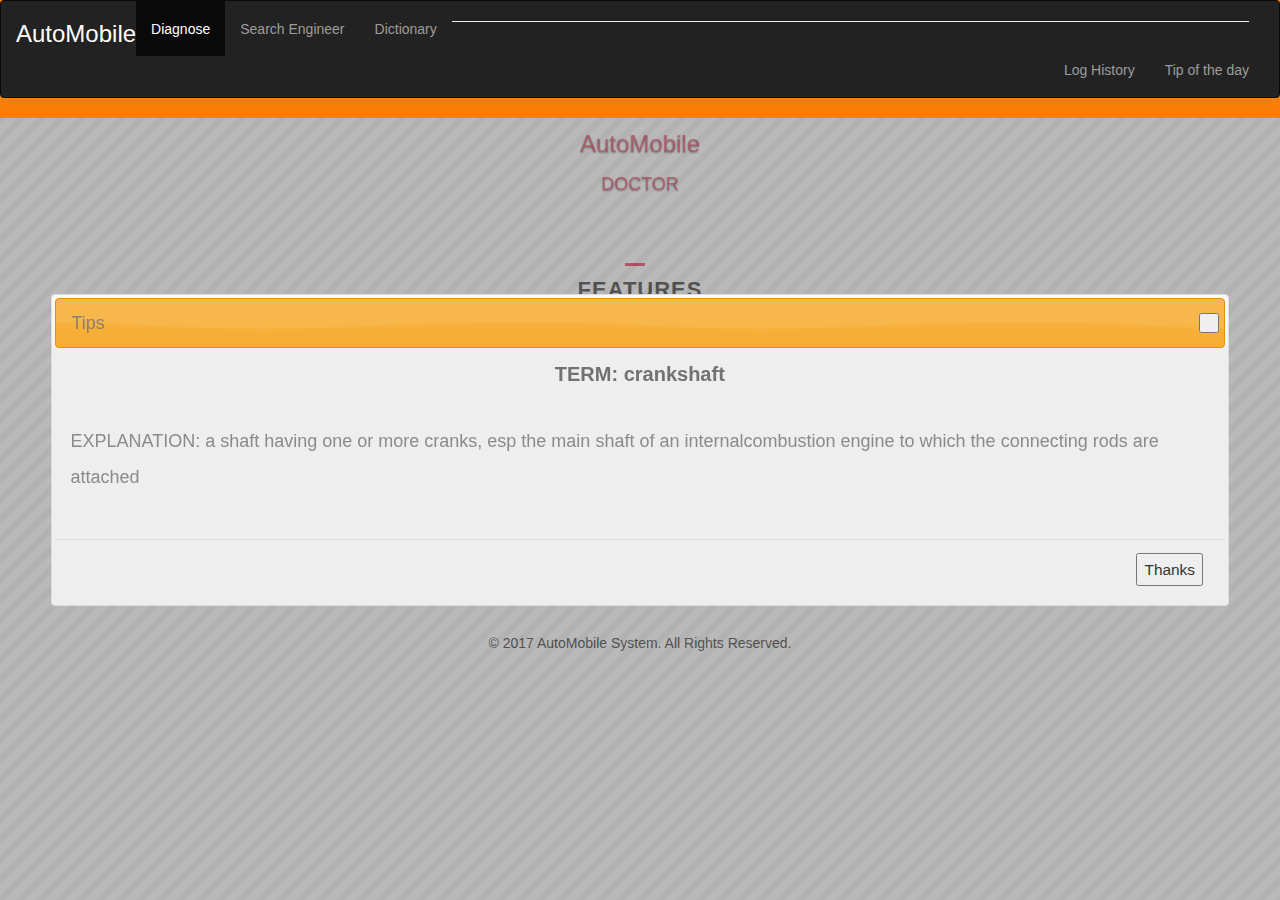
<file: index.html>
<!DOCTYPE html>
<!--[if lt IE 7]>      <html class="no-js lt-ie9 lt-ie8 lt-ie7"> <![endif]-->
<!--[if IE 7]>         <html class="no-js lt-ie9 lt-ie8"> <![endif]-->
<!--[if IE 8]>         <html class="no-js lt-ie9"> <![endif]-->
<!--[if gt IE 8]><!--> <html class="no-js"> <!--<![endif]-->
    <head>
        <meta charset="utf-8">
        <meta http-equiv="X-UA-Compatible" content="IE=edge">
        <title>AutoMobile Expert</title>
        <meta name="viewport" content="width=device-width, initial-scale=1">
        <meta name="description" content="Free HTML5 Template by FREEHTML5.CO" />
        <meta name="keywords" content="free html5, free template, free bootstrap, html5, css3, mobile first, responsive" />
        <meta name="author" content="FREEHTML5.CO" />

        <link rel="shortcut icon" href="favicon.ico">

        <!-- <link href='https://fonts.googleapis.com/css?family=Roboto:400,100,300,700' rel='stylesheet' type='text/css'> -->

        <!-- Animate.css -->
        <script src="js/jquery.min.js"></script>
        <script src="jqueryUI/jquery-ui.js"></script>
        <link rel="stylesheet" href="jqueryUI/jquery-ui.min.css">
        <link rel="stylesheet" href="css/animate.css">
        <!-- Icomoon Icon Fonts-->
        <link rel="stylesheet" href="css/icomoon.css">
        <!-- Bootstrap  -->
        <link rel="stylesheet" href="css/bootstrap.css">
        <!-- Owl Carousel -->
        <link rel="stylesheet" href="css/owl.carousel.min.css">
        <link rel="stylesheet" href="css/owl.theme.default.min.css">

        <link rel="stylesheet" href="css/style.css">


        <!-- Modernizr JS -->
        <script src="js/modernizr-2.6.2.min.js"></script>
        <!-- FOR IE9 below -->
        <!--[if lt IE 9]>
        <script src="js/respond.min.js"></script>
        <![endif]-->

    </head>
    <body>


        <div id="fh5co-featured-work-section">
            <div class="heading-section text-center">
                <div class="col-xs-12" style="background: #f87d09;padding:0;z-index: 2000">
                    <!--<h3 style="margin: auto"><a style="color: #fff" href="index.html">AutoMobile</a></h3>-->
                    <nav class="navbar navbar-inverse">
                        <div class="container-fluid">
                            <div class="navbar-header">
                                <button type="button" class="navbar-toggle" data-toggle="collapse" data-target="#myNavbar">
                                    <span class="icon-bar"></span>
                                    <span class="icon-bar"></span>
                                    <span class="icon-bar"></span>                        
                                </button>
                                <h3 style="margin: auto;margin-top: 20px;"><a style="color: #fff;" href="index.html">AutoMobile</a></h3>
                            </div>
                            <div class="collapse navbar-collapse" id="myNavbar">
                                <ul class="nav navbar-nav">
                                    <li class="active"><a href="work.html">Diagnose</a></li>
                                    <li><a href="search.html">Search Engineer</a></li>
                                    <li><a href="dictionary.html">Dictionary</a></li>
                                </ul><hr />
                                <ul class="nav navbar-nav navbar-right">
                                    <li><a href="log.html">Log History</a></li>
                                    <li><a href="index.html">Tip of the day</a></li>
                                </ul>
                            </div>
                        </div>
                    </nav>
                </div>
            </div>
            <!--<div id="carousel-example-generic" class="carousel slide" data-ride="carousel">-->



            <!-- Wrapper for slides -->
            <div class="carousel-inner" role="listbox" style="overflow: initial">
                <div class="item active">
                    <div class="carousel-caption">
                        <a href="work.html" class="pop-up-overlay text-center">
                            <div class="desc">
                                <h3>AutoMobile</h3>
                                <span>DOCTOR</span>
                            </div>
                        </a>

                    </div>
                </div>
                <!--                    <div class="item">
                                        <div class="carousel-caption">
                                            <a href="search.html" class="pop-up-overlay text-center">
                                                <div class="desc">
                                                    <h3>AutoMobile</h3>
                                                    <span>SEARCH ENGINE</span>
                                                </div>
                                            </a>
                
                                        </div>
                                    </div>
                                    <div class="item">
                                        <div class="carousel-caption">
                                            <a href="dictionary.html"  class="pop-up-overlay text-center">
                                                <div class="desc">
                                                    <h3>AutoMobile</h3>
                                                    <span>DICTIONARY</span>
                                                </div>
                                            </a>
                                        </div>
                                    </div>-->

            </div>

        </div>


        <div id="fh5co-services-section">
            <div class="container">
                <div class="heading-section text-center">
                    <h2>Features</h2>
                </div>
                <div class="row">
                    <div class="col-md-4 col-sm-6 col-xs-6">
                        <div class="fh5co-services-right">
                            <a href="work.html">
                                <div class="fh5co-table2 fh5co-table2-color-2 text-center">
                                    <div class="fh5co-table-cell2">
                                        <i class="glyphicon  glyphicon-cog"></i>
                                    </div>
                                </div>
                                <div class="holder-section">
                                    Diagnose
                                </div>
                            </a>
                        </div>
                        <div class="fh5co-services-right">
                            <a href="dictionary.html">
                                <div class="fh5co-table2 fh5co-table2-color-2 text-center">
                                    <div class="fh5co-table-cell2">
                                        <i class="glyphicon glyphicon-briefcase"></i>
                                    </div>
                                </div>
                                <div class="holder-section">
                                    AutoMobile Dictionary
                                </div>
                            </a>
                        </div>
                    </div>
                    <div class="col-md-4 col-sm-6 col-xs-6">
                        <div class="fh5co-services-right">
                            <a href="search.html">
                                <div class="fh5co-table2 fh5co-table2-color-2 text-center">
                                    <div class="fh5co-table-cell2">
                                        <i class="glyphicon  glyphicon-search"></i>
                                    </div>
                                </div>
                                <div class="holder-section">
                                    Diagnosis Search
                                </div>
                            </a>
                        </div>
                        <div class="fh5co-services-right">
                            <a href="log.html">
                                <div class="fh5co-table2 fh5co-table2-color-2 text-center">
                                    <div class="fh5co-table-cell2">
                                        <i class="glyphicon  glyphicon-book"></i>
                                    </div>
                                </div>
                                <div class="holder-section">
                                    Report Log
                                </div>
                            </a>
                        </div>


                    </div>

                </div>
            </div>
        </div><!-- end: fh5co-services-section -->
        <script src="js/script.js"></script>
        <div id="dialog" title="Tips">
            <p style="text-align: center"><b id="name"></b></p>
            <p><span id="description">Tips for the day</span></p>
        </div>



        <footer id="fh5co-footer" role="contentinfo" style="position: relative;bottom: 0;width: 100%">

            <div class="container"  style="text-align: center">

                &copy; 2017 AutoMobile System. All Rights Reserved. 
            </div>
        </footer>

        <!-- jQuery -->

        <script src="js/script.js"></script>
        <!-- jQuery Easing -->
        <script src="js/jquery.easing.1.3.js"></script>
        <!-- Bootstrap -->
        <script src="js/bootstrap.min.js"></script>
        <!-- Waypoints -->
        <script src="js/jquery.waypoints.min.js"></script>
        <!-- Owl carousel -->
        <script src="js/owl.carousel.min.js"></script>
        <!-- Stellar -->
        <script src="js/jquery.stellar.min.js"></script>

        <!-- Main JS (Do not remove) -->
        <script src="js/main.js"></script>

    </body>
</html>
</file>
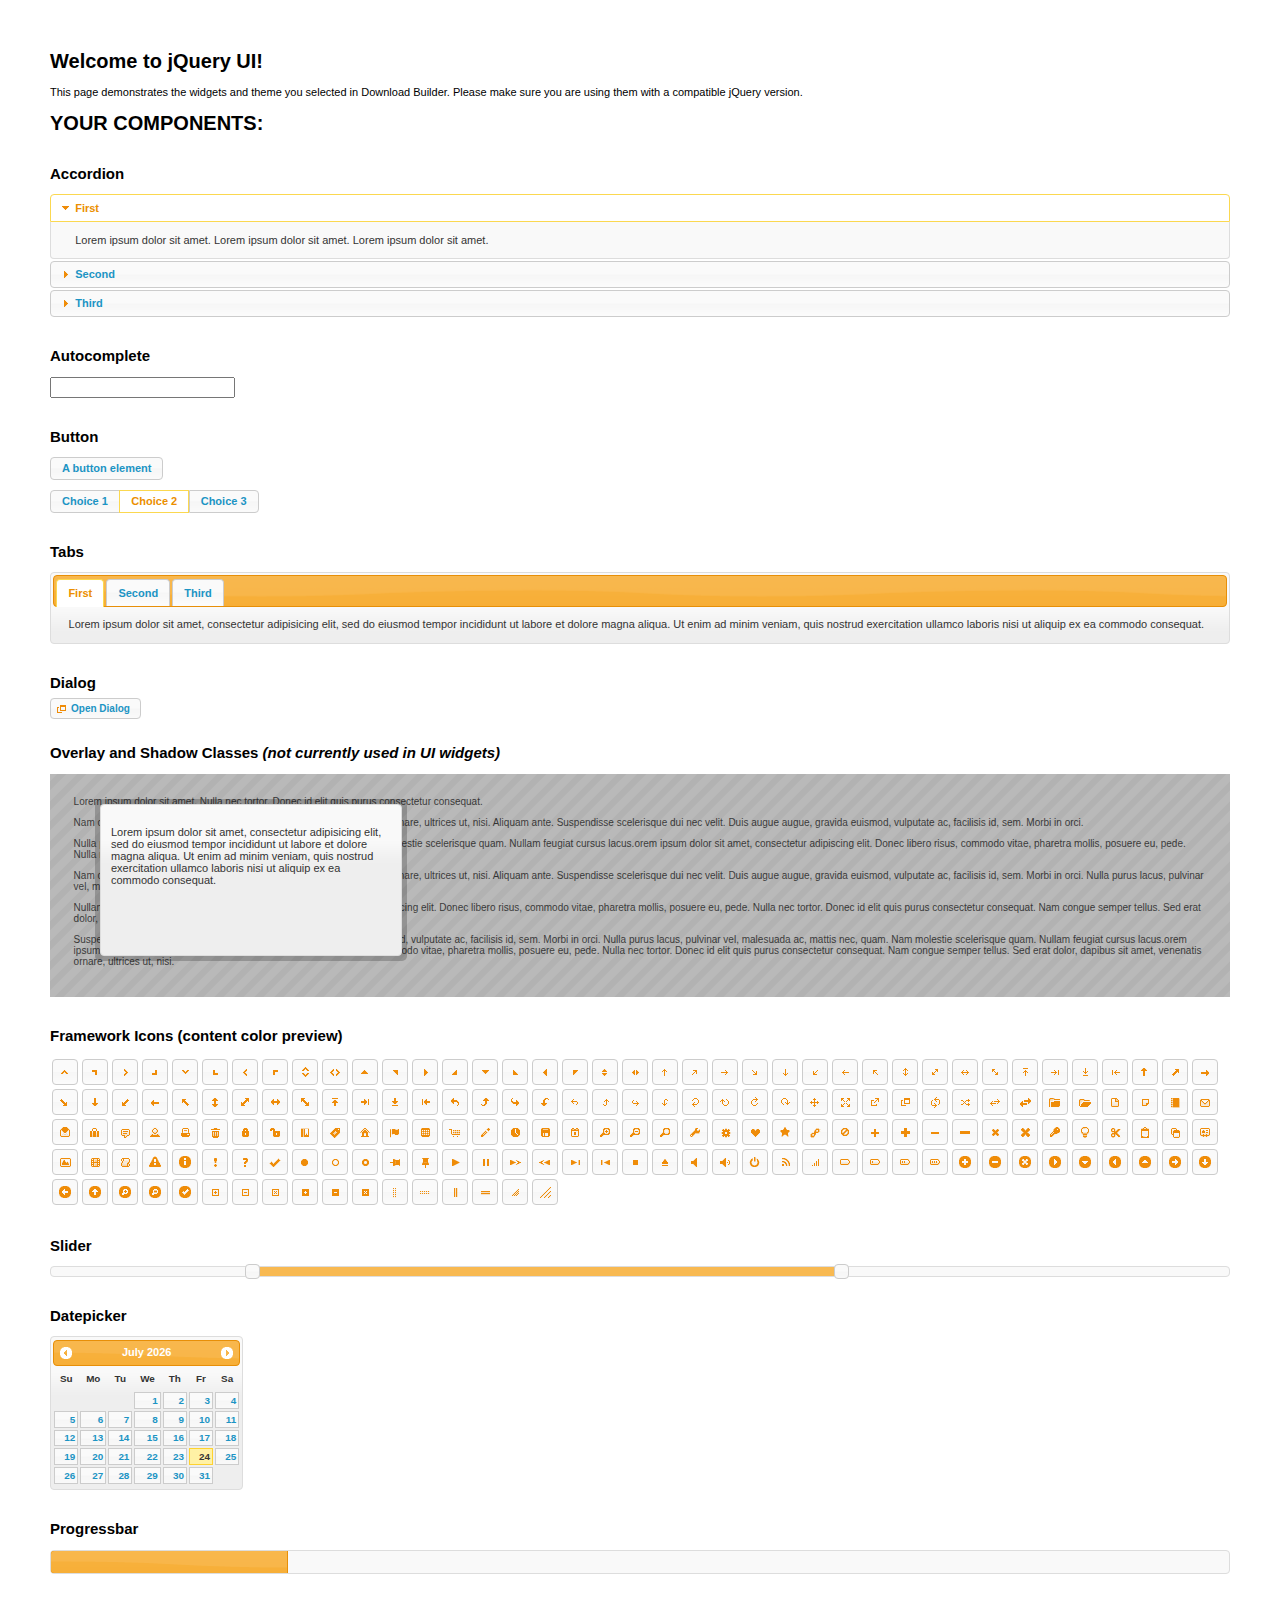
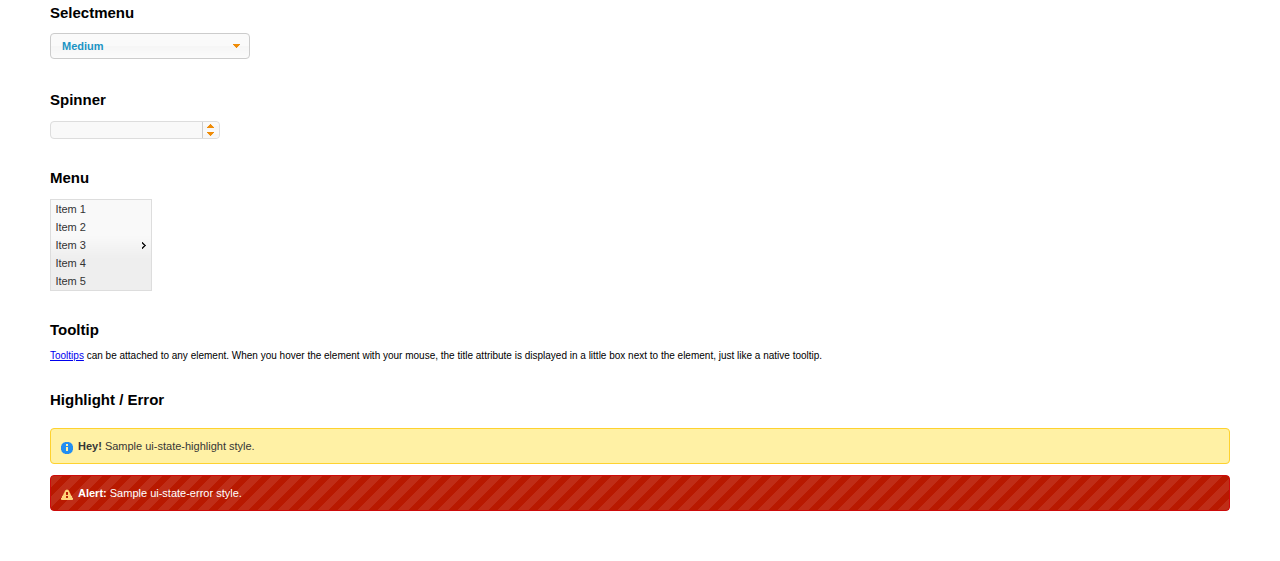
<file: jqueryUI/index.html>
<!doctype html>
<html lang="us">
<head>
	<meta charset="utf-8">
	<title>jQuery UI Example Page</title>
	<link href="jquery-ui.css" rel="stylesheet">
	<style>
	body{
		font: 62.5% "Trebuchet MS", sans-serif;
		margin: 50px;
	}
	.demoHeaders {
		margin-top: 2em;
	}
	#dialog-link {
		padding: .4em 1em .4em 20px;
		text-decoration: none;
		position: relative;
	}
	#dialog-link span.ui-icon {
		margin: 0 5px 0 0;
		position: absolute;
		left: .2em;
		top: 50%;
		margin-top: -8px;
	}
	#icons {
		margin: 0;
		padding: 0;
	}
	#icons li {
		margin: 2px;
		position: relative;
		padding: 4px 0;
		cursor: pointer;
		float: left;
		list-style: none;
	}
	#icons span.ui-icon {
		float: left;
		margin: 0 4px;
	}
	.fakewindowcontain .ui-widget-overlay {
		position: absolute;
	}
	select {
		width: 200px;
	}
	</style>
</head>
<body>

<h1>Welcome to jQuery UI!</h1>

<div class="ui-widget">
	<p>This page demonstrates the widgets and theme you selected in Download Builder. Please make sure you are using them with a compatible jQuery version.</p>
</div>

<h1>YOUR COMPONENTS:</h1>


<!-- Accordion -->
<h2 class="demoHeaders">Accordion</h2>
<div id="accordion">
	<h3>First</h3>
	<div>Lorem ipsum dolor sit amet. Lorem ipsum dolor sit amet. Lorem ipsum dolor sit amet.</div>
	<h3>Second</h3>
	<div>Phasellus mattis tincidunt nibh.</div>
	<h3>Third</h3>
	<div>Nam dui erat, auctor a, dignissim quis.</div>
</div>



<!-- Autocomplete -->
<h2 class="demoHeaders">Autocomplete</h2>
<div>
	<input id="autocomplete" title="type &quot;a&quot;">
</div>



<!-- Button -->
<h2 class="demoHeaders">Button</h2>
<button id="button">A button element</button>
<form style="margin-top: 1em;">
	<div id="radioset">
		<input type="radio" id="radio1" name="radio"><label for="radio1">Choice 1</label>
		<input type="radio" id="radio2" name="radio" checked="checked"><label for="radio2">Choice 2</label>
		<input type="radio" id="radio3" name="radio"><label for="radio3">Choice 3</label>
	</div>
</form>



<!-- Tabs -->
<h2 class="demoHeaders">Tabs</h2>
<div id="tabs">
	<ul>
		<li><a href="#tabs-1">First</a></li>
		<li><a href="#tabs-2">Second</a></li>
		<li><a href="#tabs-3">Third</a></li>
	</ul>
	<div id="tabs-1">Lorem ipsum dolor sit amet, consectetur adipisicing elit, sed do eiusmod tempor incididunt ut labore et dolore magna aliqua. Ut enim ad minim veniam, quis nostrud exercitation ullamco laboris nisi ut aliquip ex ea commodo consequat.</div>
	<div id="tabs-2">Phasellus mattis tincidunt nibh. Cras orci urna, blandit id, pretium vel, aliquet ornare, felis. Maecenas scelerisque sem non nisl. Fusce sed lorem in enim dictum bibendum.</div>
	<div id="tabs-3">Nam dui erat, auctor a, dignissim quis, sollicitudin eu, felis. Pellentesque nisi urna, interdum eget, sagittis et, consequat vestibulum, lacus. Mauris porttitor ullamcorper augue.</div>
</div>



<!-- Dialog NOTE: Dialog is not generated by UI in this demo so it can be visually styled in themeroller-->
<h2 class="demoHeaders">Dialog</h2>
<p><a href="#" id="dialog-link" class="ui-state-default ui-corner-all"><span class="ui-icon ui-icon-newwin"></span>Open Dialog</a></p>

<h2 class="demoHeaders">Overlay and Shadow Classes <em>(not currently used in UI widgets)</em></h2>
<div style="position: relative; width: 96%; height: 200px; padding:1% 2%; overflow:hidden;" class="fakewindowcontain">
	<p>Lorem ipsum dolor sit amet,  Nulla nec tortor. Donec id elit quis purus consectetur consequat. </p><p>Nam congue semper tellus. Sed erat dolor, dapibus sit amet, venenatis ornare, ultrices ut, nisi. Aliquam ante. Suspendisse scelerisque dui nec velit. Duis augue augue, gravida euismod, vulputate ac, facilisis id, sem. Morbi in orci. </p><p>Nulla purus lacus, pulvinar vel, malesuada ac, mattis nec, quam. Nam molestie scelerisque quam. Nullam feugiat cursus lacus.orem ipsum dolor sit amet, consectetur adipiscing elit. Donec libero risus, commodo vitae, pharetra mollis, posuere eu, pede. Nulla nec tortor. Donec id elit quis purus consectetur consequat. </p><p>Nam congue semper tellus. Sed erat dolor, dapibus sit amet, venenatis ornare, ultrices ut, nisi. Aliquam ante. Suspendisse scelerisque dui nec velit. Duis augue augue, gravida euismod, vulputate ac, facilisis id, sem. Morbi in orci. Nulla purus lacus, pulvinar vel, malesuada ac, mattis nec, quam. Nam molestie scelerisque quam. </p><p>Nullam feugiat cursus lacus.orem ipsum dolor sit amet, consectetur adipiscing elit. Donec libero risus, commodo vitae, pharetra mollis, posuere eu, pede. Nulla nec tortor. Donec id elit quis purus consectetur consequat. Nam congue semper tellus. Sed erat dolor, dapibus sit amet, venenatis ornare, ultrices ut, nisi. Aliquam ante. </p><p>Suspendisse scelerisque dui nec velit. Duis augue augue, gravida euismod, vulputate ac, facilisis id, sem. Morbi in orci. Nulla purus lacus, pulvinar vel, malesuada ac, mattis nec, quam. Nam molestie scelerisque quam. Nullam feugiat cursus lacus.orem ipsum dolor sit amet, consectetur adipiscing elit. Donec libero risus, commodo vitae, pharetra mollis, posuere eu, pede. Nulla nec tortor. Donec id elit quis purus consectetur consequat. Nam congue semper tellus. Sed erat dolor, dapibus sit amet, venenatis ornare, ultrices ut, nisi. </p>

	<!-- ui-dialog -->
	<div class="ui-overlay"><div class="ui-widget-overlay"></div><div class="ui-widget-shadow ui-corner-all" style="width: 302px; height: 152px; position: absolute; left: 50px; top: 30px;"></div></div>
	<div style="position: absolute; width: 280px; height: 130px;left: 50px; top: 30px; padding: 10px;" class="ui-widget ui-widget-content ui-corner-all">
		<div class="ui-dialog-content ui-widget-content" style="background: none; border: 0;">
			<p>Lorem ipsum dolor sit amet, consectetur adipisicing elit, sed do eiusmod tempor incididunt ut labore et dolore magna aliqua. Ut enim ad minim veniam, quis nostrud exercitation ullamco laboris nisi ut aliquip ex ea commodo consequat.</p>
		</div>
	</div>

</div>

<!-- ui-dialog -->
<div id="dialog" title="Dialog Title">
	<p>Lorem ipsum dolor sit amet, consectetur adipisicing elit, sed do eiusmod tempor incididunt ut labore et dolore magna aliqua. Ut enim ad minim veniam, quis nostrud exercitation ullamco laboris nisi ut aliquip ex ea commodo consequat.</p>
</div>



<h2 class="demoHeaders">Framework Icons (content color preview)</h2>
<ul id="icons" class="ui-widget ui-helper-clearfix">
	<li class="ui-state-default ui-corner-all" title=".ui-icon-carat-1-n"><span class="ui-icon ui-icon-carat-1-n"></span></li>
	<li class="ui-state-default ui-corner-all" title=".ui-icon-carat-1-ne"><span class="ui-icon ui-icon-carat-1-ne"></span></li>
	<li class="ui-state-default ui-corner-all" title=".ui-icon-carat-1-e"><span class="ui-icon ui-icon-carat-1-e"></span></li>
	<li class="ui-state-default ui-corner-all" title=".ui-icon-carat-1-se"><span class="ui-icon ui-icon-carat-1-se"></span></li>
	<li class="ui-state-default ui-corner-all" title=".ui-icon-carat-1-s"><span class="ui-icon ui-icon-carat-1-s"></span></li>
	<li class="ui-state-default ui-corner-all" title=".ui-icon-carat-1-sw"><span class="ui-icon ui-icon-carat-1-sw"></span></li>
	<li class="ui-state-default ui-corner-all" title=".ui-icon-carat-1-w"><span class="ui-icon ui-icon-carat-1-w"></span></li>
	<li class="ui-state-default ui-corner-all" title=".ui-icon-carat-1-nw"><span class="ui-icon ui-icon-carat-1-nw"></span></li>
	<li class="ui-state-default ui-corner-all" title=".ui-icon-carat-2-n-s"><span class="ui-icon ui-icon-carat-2-n-s"></span></li>
	<li class="ui-state-default ui-corner-all" title=".ui-icon-carat-2-e-w"><span class="ui-icon ui-icon-carat-2-e-w"></span></li>
	<li class="ui-state-default ui-corner-all" title=".ui-icon-triangle-1-n"><span class="ui-icon ui-icon-triangle-1-n"></span></li>
	<li class="ui-state-default ui-corner-all" title=".ui-icon-triangle-1-ne"><span class="ui-icon ui-icon-triangle-1-ne"></span></li>
	<li class="ui-state-default ui-corner-all" title=".ui-icon-triangle-1-e"><span class="ui-icon ui-icon-triangle-1-e"></span></li>
	<li class="ui-state-default ui-corner-all" title=".ui-icon-triangle-1-se"><span class="ui-icon ui-icon-triangle-1-se"></span></li>
	<li class="ui-state-default ui-corner-all" title=".ui-icon-triangle-1-s"><span class="ui-icon ui-icon-triangle-1-s"></span></li>
	<li class="ui-state-default ui-corner-all" title=".ui-icon-triangle-1-sw"><span class="ui-icon ui-icon-triangle-1-sw"></span></li>
	<li class="ui-state-default ui-corner-all" title=".ui-icon-triangle-1-w"><span class="ui-icon ui-icon-triangle-1-w"></span></li>
	<li class="ui-state-default ui-corner-all" title=".ui-icon-triangle-1-nw"><span class="ui-icon ui-icon-triangle-1-nw"></span></li>
	<li class="ui-state-default ui-corner-all" title=".ui-icon-triangle-2-n-s"><span class="ui-icon ui-icon-triangle-2-n-s"></span></li>
	<li class="ui-state-default ui-corner-all" title=".ui-icon-triangle-2-e-w"><span class="ui-icon ui-icon-triangle-2-e-w"></span></li>
	<li class="ui-state-default ui-corner-all" title=".ui-icon-arrow-1-n"><span class="ui-icon ui-icon-arrow-1-n"></span></li>
	<li class="ui-state-default ui-corner-all" title=".ui-icon-arrow-1-ne"><span class="ui-icon ui-icon-arrow-1-ne"></span></li>
	<li class="ui-state-default ui-corner-all" title=".ui-icon-arrow-1-e"><span class="ui-icon ui-icon-arrow-1-e"></span></li>
	<li class="ui-state-default ui-corner-all" title=".ui-icon-arrow-1-se"><span class="ui-icon ui-icon-arrow-1-se"></span></li>
	<li class="ui-state-default ui-corner-all" title=".ui-icon-arrow-1-s"><span class="ui-icon ui-icon-arrow-1-s"></span></li>
	<li class="ui-state-default ui-corner-all" title=".ui-icon-arrow-1-sw"><span class="ui-icon ui-icon-arrow-1-sw"></span></li>
	<li class="ui-state-default ui-corner-all" title=".ui-icon-arrow-1-w"><span class="ui-icon ui-icon-arrow-1-w"></span></li>
	<li class="ui-state-default ui-corner-all" title=".ui-icon-arrow-1-nw"><span class="ui-icon ui-icon-arrow-1-nw"></span></li>
	<li class="ui-state-default ui-corner-all" title=".ui-icon-arrow-2-n-s"><span class="ui-icon ui-icon-arrow-2-n-s"></span></li>
	<li class="ui-state-default ui-corner-all" title=".ui-icon-arrow-2-ne-sw"><span class="ui-icon ui-icon-arrow-2-ne-sw"></span></li>
	<li class="ui-state-default ui-corner-all" title=".ui-icon-arrow-2-e-w"><span class="ui-icon ui-icon-arrow-2-e-w"></span></li>
	<li class="ui-state-default ui-corner-all" title=".ui-icon-arrow-2-se-nw"><span class="ui-icon ui-icon-arrow-2-se-nw"></span></li>
	<li class="ui-state-default ui-corner-all" title=".ui-icon-arrowstop-1-n"><span class="ui-icon ui-icon-arrowstop-1-n"></span></li>
	<li class="ui-state-default ui-corner-all" title=".ui-icon-arrowstop-1-e"><span class="ui-icon ui-icon-arrowstop-1-e"></span></li>
	<li class="ui-state-default ui-corner-all" title=".ui-icon-arrowstop-1-s"><span class="ui-icon ui-icon-arrowstop-1-s"></span></li>
	<li class="ui-state-default ui-corner-all" title=".ui-icon-arrowstop-1-w"><span class="ui-icon ui-icon-arrowstop-1-w"></span></li>
	<li class="ui-state-default ui-corner-all" title=".ui-icon-arrowthick-1-n"><span class="ui-icon ui-icon-arrowthick-1-n"></span></li>
	<li class="ui-state-default ui-corner-all" title=".ui-icon-arrowthick-1-ne"><span class="ui-icon ui-icon-arrowthick-1-ne"></span></li>
	<li class="ui-state-default ui-corner-all" title=".ui-icon-arrowthick-1-e"><span class="ui-icon ui-icon-arrowthick-1-e"></span></li>
	<li class="ui-state-default ui-corner-all" title=".ui-icon-arrowthick-1-se"><span class="ui-icon ui-icon-arrowthick-1-se"></span></li>
	<li class="ui-state-default ui-corner-all" title=".ui-icon-arrowthick-1-s"><span class="ui-icon ui-icon-arrowthick-1-s"></span></li>
	<li class="ui-state-default ui-corner-all" title=".ui-icon-arrowthick-1-sw"><span class="ui-icon ui-icon-arrowthick-1-sw"></span></li>
	<li class="ui-state-default ui-corner-all" title=".ui-icon-arrowthick-1-w"><span class="ui-icon ui-icon-arrowthick-1-w"></span></li>
	<li class="ui-state-default ui-corner-all" title=".ui-icon-arrowthick-1-nw"><span class="ui-icon ui-icon-arrowthick-1-nw"></span></li>
	<li class="ui-state-default ui-corner-all" title=".ui-icon-arrowthick-2-n-s"><span class="ui-icon ui-icon-arrowthick-2-n-s"></span></li>
	<li class="ui-state-default ui-corner-all" title=".ui-icon-arrowthick-2-ne-sw"><span class="ui-icon ui-icon-arrowthick-2-ne-sw"></span></li>
	<li class="ui-state-default ui-corner-all" title=".ui-icon-arrowthick-2-e-w"><span class="ui-icon ui-icon-arrowthick-2-e-w"></span></li>
	<li class="ui-state-default ui-corner-all" title=".ui-icon-arrowthick-2-se-nw"><span class="ui-icon ui-icon-arrowthick-2-se-nw"></span></li>
	<li class="ui-state-default ui-corner-all" title=".ui-icon-arrowthickstop-1-n"><span class="ui-icon ui-icon-arrowthickstop-1-n"></span></li>
	<li class="ui-state-default ui-corner-all" title=".ui-icon-arrowthickstop-1-e"><span class="ui-icon ui-icon-arrowthickstop-1-e"></span></li>
	<li class="ui-state-default ui-corner-all" title=".ui-icon-arrowthickstop-1-s"><span class="ui-icon ui-icon-arrowthickstop-1-s"></span></li>
	<li class="ui-state-default ui-corner-all" title=".ui-icon-arrowthickstop-1-w"><span class="ui-icon ui-icon-arrowthickstop-1-w"></span></li>
	<li class="ui-state-default ui-corner-all" title=".ui-icon-arrowreturnthick-1-w"><span class="ui-icon ui-icon-arrowreturnthick-1-w"></span></li>
	<li class="ui-state-default ui-corner-all" title=".ui-icon-arrowreturnthick-1-n"><span class="ui-icon ui-icon-arrowreturnthick-1-n"></span></li>
	<li class="ui-state-default ui-corner-all" title=".ui-icon-arrowreturnthick-1-e"><span class="ui-icon ui-icon-arrowreturnthick-1-e"></span></li>
	<li class="ui-state-default ui-corner-all" title=".ui-icon-arrowreturnthick-1-s"><span class="ui-icon ui-icon-arrowreturnthick-1-s"></span></li>
	<li class="ui-state-default ui-corner-all" title=".ui-icon-arrowreturn-1-w"><span class="ui-icon ui-icon-arrowreturn-1-w"></span></li>
	<li class="ui-state-default ui-corner-all" title=".ui-icon-arrowreturn-1-n"><span class="ui-icon ui-icon-arrowreturn-1-n"></span></li>
	<li class="ui-state-default ui-corner-all" title=".ui-icon-arrowreturn-1-e"><span class="ui-icon ui-icon-arrowreturn-1-e"></span></li>
	<li class="ui-state-default ui-corner-all" title=".ui-icon-arrowreturn-1-s"><span class="ui-icon ui-icon-arrowreturn-1-s"></span></li>
	<li class="ui-state-default ui-corner-all" title=".ui-icon-arrowrefresh-1-w"><span class="ui-icon ui-icon-arrowrefresh-1-w"></span></li>
	<li class="ui-state-default ui-corner-all" title=".ui-icon-arrowrefresh-1-n"><span class="ui-icon ui-icon-arrowrefresh-1-n"></span></li>
	<li class="ui-state-default ui-corner-all" title=".ui-icon-arrowrefresh-1-e"><span class="ui-icon ui-icon-arrowrefresh-1-e"></span></li>
	<li class="ui-state-default ui-corner-all" title=".ui-icon-arrowrefresh-1-s"><span class="ui-icon ui-icon-arrowrefresh-1-s"></span></li>
	<li class="ui-state-default ui-corner-all" title=".ui-icon-arrow-4"><span class="ui-icon ui-icon-arrow-4"></span></li>
	<li class="ui-state-default ui-corner-all" title=".ui-icon-arrow-4-diag"><span class="ui-icon ui-icon-arrow-4-diag"></span></li>
	<li class="ui-state-default ui-corner-all" title=".ui-icon-extlink"><span class="ui-icon ui-icon-extlink"></span></li>
	<li class="ui-state-default ui-corner-all" title=".ui-icon-newwin"><span class="ui-icon ui-icon-newwin"></span></li>
	<li class="ui-state-default ui-corner-all" title=".ui-icon-refresh"><span class="ui-icon ui-icon-refresh"></span></li>
	<li class="ui-state-default ui-corner-all" title=".ui-icon-shuffle"><span class="ui-icon ui-icon-shuffle"></span></li>
	<li class="ui-state-default ui-corner-all" title=".ui-icon-transfer-e-w"><span class="ui-icon ui-icon-transfer-e-w"></span></li>
	<li class="ui-state-default ui-corner-all" title=".ui-icon-transferthick-e-w"><span class="ui-icon ui-icon-transferthick-e-w"></span></li>
	<li class="ui-state-default ui-corner-all" title=".ui-icon-folder-collapsed"><span class="ui-icon ui-icon-folder-collapsed"></span></li>
	<li class="ui-state-default ui-corner-all" title=".ui-icon-folder-open"><span class="ui-icon ui-icon-folder-open"></span></li>
	<li class="ui-state-default ui-corner-all" title=".ui-icon-document"><span class="ui-icon ui-icon-document"></span></li>
	<li class="ui-state-default ui-corner-all" title=".ui-icon-document-b"><span class="ui-icon ui-icon-document-b"></span></li>
	<li class="ui-state-default ui-corner-all" title=".ui-icon-note"><span class="ui-icon ui-icon-note"></span></li>
	<li class="ui-state-default ui-corner-all" title=".ui-icon-mail-closed"><span class="ui-icon ui-icon-mail-closed"></span></li>
	<li class="ui-state-default ui-corner-all" title=".ui-icon-mail-open"><span class="ui-icon ui-icon-mail-open"></span></li>
	<li class="ui-state-default ui-corner-all" title=".ui-icon-suitcase"><span class="ui-icon ui-icon-suitcase"></span></li>
	<li class="ui-state-default ui-corner-all" title=".ui-icon-comment"><span class="ui-icon ui-icon-comment"></span></li>
	<li class="ui-state-default ui-corner-all" title=".ui-icon-person"><span class="ui-icon ui-icon-person"></span></li>
	<li class="ui-state-default ui-corner-all" title=".ui-icon-print"><span class="ui-icon ui-icon-print"></span></li>
	<li class="ui-state-default ui-corner-all" title=".ui-icon-trash"><span class="ui-icon ui-icon-trash"></span></li>
	<li class="ui-state-default ui-corner-all" title=".ui-icon-locked"><span class="ui-icon ui-icon-locked"></span></li>
	<li class="ui-state-default ui-corner-all" title=".ui-icon-unlocked"><span class="ui-icon ui-icon-unlocked"></span></li>
	<li class="ui-state-default ui-corner-all" title=".ui-icon-bookmark"><span class="ui-icon ui-icon-bookmark"></span></li>
	<li class="ui-state-default ui-corner-all" title=".ui-icon-tag"><span class="ui-icon ui-icon-tag"></span></li>
	<li class="ui-state-default ui-corner-all" title=".ui-icon-home"><span class="ui-icon ui-icon-home"></span></li>
	<li class="ui-state-default ui-corner-all" title=".ui-icon-flag"><span class="ui-icon ui-icon-flag"></span></li>
	<li class="ui-state-default ui-corner-all" title=".ui-icon-calculator"><span class="ui-icon ui-icon-calculator"></span></li>
	<li class="ui-state-default ui-corner-all" title=".ui-icon-cart"><span class="ui-icon ui-icon-cart"></span></li>
	<li class="ui-state-default ui-corner-all" title=".ui-icon-pencil"><span class="ui-icon ui-icon-pencil"></span></li>
	<li class="ui-state-default ui-corner-all" title=".ui-icon-clock"><span class="ui-icon ui-icon-clock"></span></li>
	<li class="ui-state-default ui-corner-all" title=".ui-icon-disk"><span class="ui-icon ui-icon-disk"></span></li>
	<li class="ui-state-default ui-corner-all" title=".ui-icon-calendar"><span class="ui-icon ui-icon-calendar"></span></li>
	<li class="ui-state-default ui-corner-all" title=".ui-icon-zoomin"><span class="ui-icon ui-icon-zoomin"></span></li>
	<li class="ui-state-default ui-corner-all" title=".ui-icon-zoomout"><span class="ui-icon ui-icon-zoomout"></span></li>
	<li class="ui-state-default ui-corner-all" title=".ui-icon-search"><span class="ui-icon ui-icon-search"></span></li>
	<li class="ui-state-default ui-corner-all" title=".ui-icon-wrench"><span class="ui-icon ui-icon-wrench"></span></li>
	<li class="ui-state-default ui-corner-all" title=".ui-icon-gear"><span class="ui-icon ui-icon-gear"></span></li>
	<li class="ui-state-default ui-corner-all" title=".ui-icon-heart"><span class="ui-icon ui-icon-heart"></span></li>
	<li class="ui-state-default ui-corner-all" title=".ui-icon-star"><span class="ui-icon ui-icon-star"></span></li>
	<li class="ui-state-default ui-corner-all" title=".ui-icon-link"><span class="ui-icon ui-icon-link"></span></li>
	<li class="ui-state-default ui-corner-all" title=".ui-icon-cancel"><span class="ui-icon ui-icon-cancel"></span></li>
	<li class="ui-state-default ui-corner-all" title=".ui-icon-plus"><span class="ui-icon ui-icon-plus"></span></li>
	<li class="ui-state-default ui-corner-all" title=".ui-icon-plusthick"><span class="ui-icon ui-icon-plusthick"></span></li>
	<li class="ui-state-default ui-corner-all" title=".ui-icon-minus"><span class="ui-icon ui-icon-minus"></span></li>
	<li class="ui-state-default ui-corner-all" title=".ui-icon-minusthick"><span class="ui-icon ui-icon-minusthick"></span></li>
	<li class="ui-state-default ui-corner-all" title=".ui-icon-close"><span class="ui-icon ui-icon-close"></span></li>
	<li class="ui-state-default ui-corner-all" title=".ui-icon-closethick"><span class="ui-icon ui-icon-closethick"></span></li>
	<li class="ui-state-default ui-corner-all" title=".ui-icon-key"><span class="ui-icon ui-icon-key"></span></li>
	<li class="ui-state-default ui-corner-all" title=".ui-icon-lightbulb"><span class="ui-icon ui-icon-lightbulb"></span></li>
	<li class="ui-state-default ui-corner-all" title=".ui-icon-scissors"><span class="ui-icon ui-icon-scissors"></span></li>
	<li class="ui-state-default ui-corner-all" title=".ui-icon-clipboard"><span class="ui-icon ui-icon-clipboard"></span></li>
	<li class="ui-state-default ui-corner-all" title=".ui-icon-copy"><span class="ui-icon ui-icon-copy"></span></li>
	<li class="ui-state-default ui-corner-all" title=".ui-icon-contact"><span class="ui-icon ui-icon-contact"></span></li>
	<li class="ui-state-default ui-corner-all" title=".ui-icon-image"><span class="ui-icon ui-icon-image"></span></li>
	<li class="ui-state-default ui-corner-all" title=".ui-icon-video"><span class="ui-icon ui-icon-video"></span></li>
	<li class="ui-state-default ui-corner-all" title=".ui-icon-script"><span class="ui-icon ui-icon-script"></span></li>
	<li class="ui-state-default ui-corner-all" title=".ui-icon-alert"><span class="ui-icon ui-icon-alert"></span></li>
	<li class="ui-state-default ui-corner-all" title=".ui-icon-info"><span class="ui-icon ui-icon-info"></span></li>
	<li class="ui-state-default ui-corner-all" title=".ui-icon-notice"><span class="ui-icon ui-icon-notice"></span></li>
	<li class="ui-state-default ui-corner-all" title=".ui-icon-help"><span class="ui-icon ui-icon-help"></span></li>
	<li class="ui-state-default ui-corner-all" title=".ui-icon-check"><span class="ui-icon ui-icon-check"></span></li>
	<li class="ui-state-default ui-corner-all" title=".ui-icon-bullet"><span class="ui-icon ui-icon-bullet"></span></li>
	<li class="ui-state-default ui-corner-all" title=".ui-icon-radio-off"><span class="ui-icon ui-icon-radio-off"></span></li>
	<li class="ui-state-default ui-corner-all" title=".ui-icon-radio-on"><span class="ui-icon ui-icon-radio-on"></span></li>
	<li class="ui-state-default ui-corner-all" title=".ui-icon-pin-w"><span class="ui-icon ui-icon-pin-w"></span></li>
	<li class="ui-state-default ui-corner-all" title=".ui-icon-pin-s"><span class="ui-icon ui-icon-pin-s"></span></li>
	<li class="ui-state-default ui-corner-all" title=".ui-icon-play"><span class="ui-icon ui-icon-play"></span></li>
	<li class="ui-state-default ui-corner-all" title=".ui-icon-pause"><span class="ui-icon ui-icon-pause"></span></li>
	<li class="ui-state-default ui-corner-all" title=".ui-icon-seek-next"><span class="ui-icon ui-icon-seek-next"></span></li>
	<li class="ui-state-default ui-corner-all" title=".ui-icon-seek-prev"><span class="ui-icon ui-icon-seek-prev"></span></li>
	<li class="ui-state-default ui-corner-all" title=".ui-icon-seek-end"><span class="ui-icon ui-icon-seek-end"></span></li>
	<li class="ui-state-default ui-corner-all" title=".ui-icon-seek-first"><span class="ui-icon ui-icon-seek-first"></span></li>
	<li class="ui-state-default ui-corner-all" title=".ui-icon-stop"><span class="ui-icon ui-icon-stop"></span></li>
	<li class="ui-state-default ui-corner-all" title=".ui-icon-eject"><span class="ui-icon ui-icon-eject"></span></li>
	<li class="ui-state-default ui-corner-all" title=".ui-icon-volume-off"><span class="ui-icon ui-icon-volume-off"></span></li>
	<li class="ui-state-default ui-corner-all" title=".ui-icon-volume-on"><span class="ui-icon ui-icon-volume-on"></span></li>
	<li class="ui-state-default ui-corner-all" title=".ui-icon-power"><span class="ui-icon ui-icon-power"></span></li>
	<li class="ui-state-default ui-corner-all" title=".ui-icon-signal-diag"><span class="ui-icon ui-icon-signal-diag"></span></li>
	<li class="ui-state-default ui-corner-all" title=".ui-icon-signal"><span class="ui-icon ui-icon-signal"></span></li>
	<li class="ui-state-default ui-corner-all" title=".ui-icon-battery-0"><span class="ui-icon ui-icon-battery-0"></span></li>
	<li class="ui-state-default ui-corner-all" title=".ui-icon-battery-1"><span class="ui-icon ui-icon-battery-1"></span></li>
	<li class="ui-state-default ui-corner-all" title=".ui-icon-battery-2"><span class="ui-icon ui-icon-battery-2"></span></li>
	<li class="ui-state-default ui-corner-all" title=".ui-icon-battery-3"><span class="ui-icon ui-icon-battery-3"></span></li>
	<li class="ui-state-default ui-corner-all" title=".ui-icon-circle-plus"><span class="ui-icon ui-icon-circle-plus"></span></li>
	<li class="ui-state-default ui-corner-all" title=".ui-icon-circle-minus"><span class="ui-icon ui-icon-circle-minus"></span></li>
	<li class="ui-state-default ui-corner-all" title=".ui-icon-circle-close"><span class="ui-icon ui-icon-circle-close"></span></li>
	<li class="ui-state-default ui-corner-all" title=".ui-icon-circle-triangle-e"><span class="ui-icon ui-icon-circle-triangle-e"></span></li>
	<li class="ui-state-default ui-corner-all" title=".ui-icon-circle-triangle-s"><span class="ui-icon ui-icon-circle-triangle-s"></span></li>
	<li class="ui-state-default ui-corner-all" title=".ui-icon-circle-triangle-w"><span class="ui-icon ui-icon-circle-triangle-w"></span></li>
	<li class="ui-state-default ui-corner-all" title=".ui-icon-circle-triangle-n"><span class="ui-icon ui-icon-circle-triangle-n"></span></li>
	<li class="ui-state-default ui-corner-all" title=".ui-icon-circle-arrow-e"><span class="ui-icon ui-icon-circle-arrow-e"></span></li>
	<li class="ui-state-default ui-corner-all" title=".ui-icon-circle-arrow-s"><span class="ui-icon ui-icon-circle-arrow-s"></span></li>
	<li class="ui-state-default ui-corner-all" title=".ui-icon-circle-arrow-w"><span class="ui-icon ui-icon-circle-arrow-w"></span></li>
	<li class="ui-state-default ui-corner-all" title=".ui-icon-circle-arrow-n"><span class="ui-icon ui-icon-circle-arrow-n"></span></li>
	<li class="ui-state-default ui-corner-all" title=".ui-icon-circle-zoomin"><span class="ui-icon ui-icon-circle-zoomin"></span></li>
	<li class="ui-state-default ui-corner-all" title=".ui-icon-circle-zoomout"><span class="ui-icon ui-icon-circle-zoomout"></span></li>
	<li class="ui-state-default ui-corner-all" title=".ui-icon-circle-check"><span class="ui-icon ui-icon-circle-check"></span></li>
	<li class="ui-state-default ui-corner-all" title=".ui-icon-circlesmall-plus"><span class="ui-icon ui-icon-circlesmall-plus"></span></li>
	<li class="ui-state-default ui-corner-all" title=".ui-icon-circlesmall-minus"><span class="ui-icon ui-icon-circlesmall-minus"></span></li>
	<li class="ui-state-default ui-corner-all" title=".ui-icon-circlesmall-close"><span class="ui-icon ui-icon-circlesmall-close"></span></li>
	<li class="ui-state-default ui-corner-all" title=".ui-icon-squaresmall-plus"><span class="ui-icon ui-icon-squaresmall-plus"></span></li>
	<li class="ui-state-default ui-corner-all" title=".ui-icon-squaresmall-minus"><span class="ui-icon ui-icon-squaresmall-minus"></span></li>
	<li class="ui-state-default ui-corner-all" title=".ui-icon-squaresmall-close"><span class="ui-icon ui-icon-squaresmall-close"></span></li>
	<li class="ui-state-default ui-corner-all" title=".ui-icon-grip-dotted-vertical"><span class="ui-icon ui-icon-grip-dotted-vertical"></span></li>
	<li class="ui-state-default ui-corner-all" title=".ui-icon-grip-dotted-horizontal"><span class="ui-icon ui-icon-grip-dotted-horizontal"></span></li>
	<li class="ui-state-default ui-corner-all" title=".ui-icon-grip-solid-vertical"><span class="ui-icon ui-icon-grip-solid-vertical"></span></li>
	<li class="ui-state-default ui-corner-all" title=".ui-icon-grip-solid-horizontal"><span class="ui-icon ui-icon-grip-solid-horizontal"></span></li>
	<li class="ui-state-default ui-corner-all" title=".ui-icon-gripsmall-diagonal-se"><span class="ui-icon ui-icon-gripsmall-diagonal-se"></span></li>
	<li class="ui-state-default ui-corner-all" title=".ui-icon-grip-diagonal-se"><span class="ui-icon ui-icon-grip-diagonal-se"></span></li>
</ul>


<!-- Slider -->
<h2 class="demoHeaders">Slider</h2>
<div id="slider"></div>



<!-- Datepicker -->
<h2 class="demoHeaders">Datepicker</h2>
<div id="datepicker"></div>



<!-- Progressbar -->
<h2 class="demoHeaders">Progressbar</h2>
<div id="progressbar"></div>



<!-- Progressbar -->
<h2 class="demoHeaders">Selectmenu</h2>
<select id="selectmenu">
	<option>Slower</option>
	<option>Slow</option>
	<option selected="selected">Medium</option>
	<option>Fast</option>
	<option>Faster</option>
</select>



<!-- Spinner -->
<h2 class="demoHeaders">Spinner</h2>
<input id="spinner">



<!-- Menu -->
<h2 class="demoHeaders">Menu</h2>
<ul style="width:100px;" id="menu">
	<li>Item 1</li>
	<li>Item 2</li>
	<li>Item 3
		<ul>
			<li>Item 3-1</li>
			<li>Item 3-2</li>
			<li>Item 3-3</li>
			<li>Item 3-4</li>
			<li>Item 3-5</li>
		</ul>
	</li>
	<li>Item 4</li>
	<li>Item 5</li>
</ul>



<!-- Tooltip -->
<h2 class="demoHeaders">Tooltip</h2>
<p id="tooltip">
	<a href="#" title="That&apos;s what this widget is">Tooltips</a> can be attached to any element. When you hover
the element with your mouse, the title attribute is displayed in a little box next to the element, just like a native tooltip.
</p>


<!-- Highlight / Error -->
<h2 class="demoHeaders">Highlight / Error</h2>
<div class="ui-widget">
	<div class="ui-state-highlight ui-corner-all" style="margin-top: 20px; padding: 0 .7em;">
		<p><span class="ui-icon ui-icon-info" style="float: left; margin-right: .3em;"></span>
		<strong>Hey!</strong> Sample ui-state-highlight style.</p>
	</div>
</div>
<br>
<div class="ui-widget">
	<div class="ui-state-error ui-corner-all" style="padding: 0 .7em;">
		<p><span class="ui-icon ui-icon-alert" style="float: left; margin-right: .3em;"></span>
		<strong>Alert:</strong> Sample ui-state-error style.</p>
	</div>
</div>

<script src="external/jquery/jquery.js"></script>
<script src="jquery-ui.js"></script>
<script>

$( "#accordion" ).accordion();



var availableTags = [
	"ActionScript",
	"AppleScript",
	"Asp",
	"BASIC",
	"C",
	"C++",
	"Clojure",
	"COBOL",
	"ColdFusion",
	"Erlang",
	"Fortran",
	"Groovy",
	"Haskell",
	"Java",
	"JavaScript",
	"Lisp",
	"Perl",
	"PHP",
	"Python",
	"Ruby",
	"Scala",
	"Scheme"
];
$( "#autocomplete" ).autocomplete({
	source: availableTags
});



$( "#button" ).button();
$( "#radioset" ).buttonset();



$( "#tabs" ).tabs();



$( "#dialog" ).dialog({
	autoOpen: false,
	width: 400,
	buttons: [
		{
			text: "Ok",
			click: function() {
				$( this ).dialog( "close" );
			}
		},
		{
			text: "Cancel",
			click: function() {
				$( this ).dialog( "close" );
			}
		}
	]
});

// Link to open the dialog
$( "#dialog-link" ).click(function( event ) {
	$( "#dialog" ).dialog( "open" );
	event.preventDefault();
});



$( "#datepicker" ).datepicker({
	inline: true
});



$( "#slider" ).slider({
	range: true,
	values: [ 17, 67 ]
});



$( "#progressbar" ).progressbar({
	value: 20
});



$( "#spinner" ).spinner();



$( "#menu" ).menu();



$( "#tooltip" ).tooltip();



$( "#selectmenu" ).selectmenu();


// Hover states on the static widgets
$( "#dialog-link, #icons li" ).hover(
	function() {
		$( this ).addClass( "ui-state-hover" );
	},
	function() {
		$( this ).removeClass( "ui-state-hover" );
	}
);
</script>
</body>
</html>
</file>
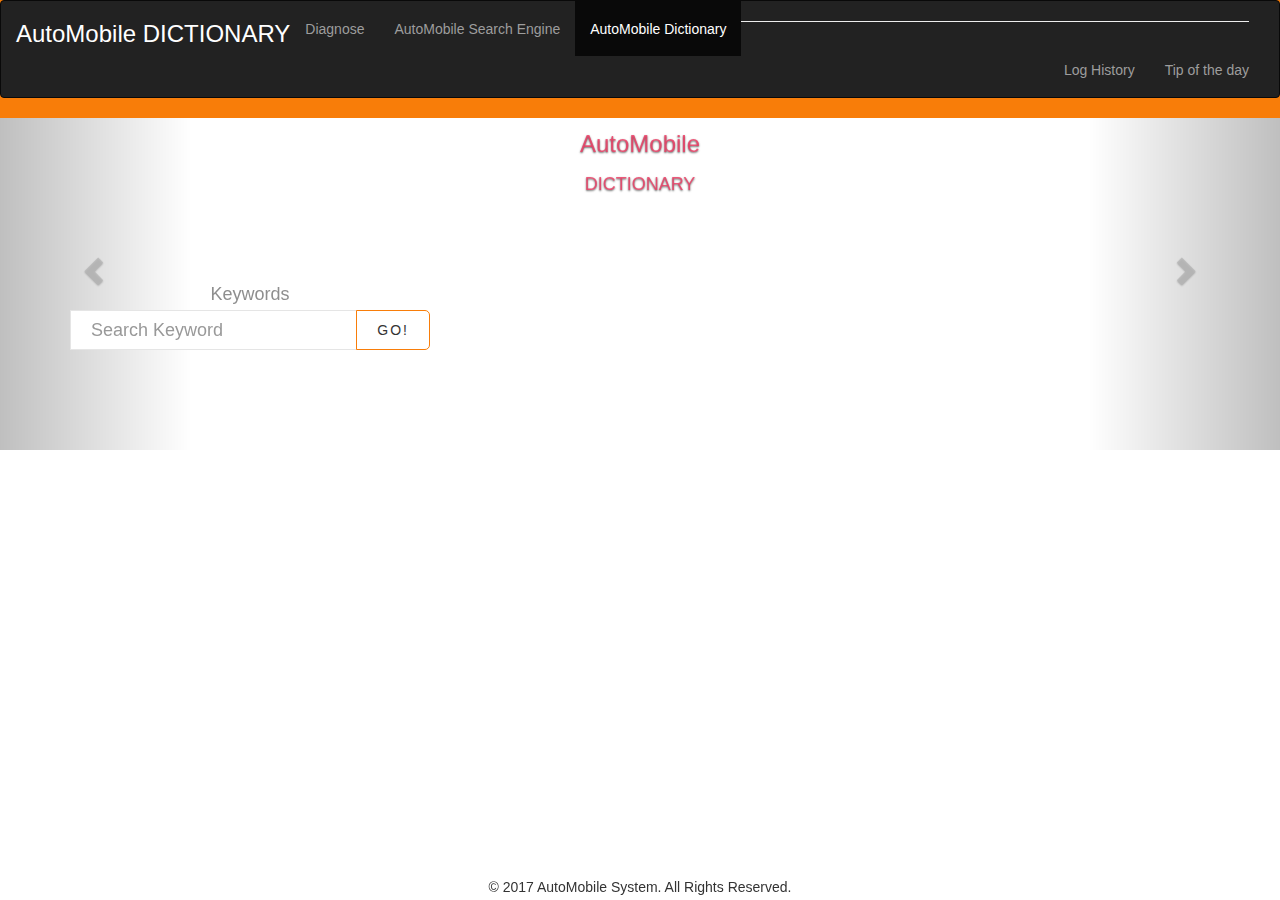
<file: dictionary.html>
<!DOCTYPE html>
<!--[if lt IE 7]>      <html class="no-js lt-ie9 lt-ie8 lt-ie7"> <![endif]-->
<!--[if IE 7]>         <html class="no-js lt-ie9 lt-ie8"> <![endif]-->
<!--[if IE 8]>         <html class="no-js lt-ie9"> <![endif]-->
<!--[if gt IE 8]><!--> <html class="no-js"> <!--<![endif]-->
    <head>
        <meta charset="utf-8">
        <meta http-equiv="X-UA-Compatible" content="IE=edge">
        <title>AutoMobile Expert</title>
        <meta name="viewport" content="width=device-width, initial-scale=1">
        <meta name="description" content="Free HTML5 Template by FREEHTML5.CO" />
        <meta name="keywords" content="free html5, free template, free bootstrap, html5, css3, mobile first, responsive" />
        <meta name="author" content="FREEHTML5.CO" />

        <link rel="shortcut icon" href="favicon.ico">

        <!-- <link href='https://fonts.googleapis.com/css?family=Roboto:400,100,300,700' rel='stylesheet' type='text/css'> -->


        <script src="js/jquery.min.js"></script>
        <script src="jqueryUI/jquery-ui.js"></script>
        <link rel="stylesheet" href="jqueryUI/jquery-ui.min.css">
        <!-- Animate.css -->
        <link rel="stylesheet" href="css/animate.css">
        <!-- Icomoon Icon Fonts-->
        <link rel="stylesheet" href="css/icomoon.css">
        <!-- Bootstrap  -->
        <link rel="stylesheet" href="css/bootstrap.css">
        <!-- Owl Carousel -->
        <link rel="stylesheet" href="css/owl.carousel.min.css">
        <link rel="stylesheet" href="css/owl.theme.default.min.css">

        <link rel="stylesheet" href="css/style.css">


        <!-- Modernizr JS -->
        <script src="js/modernizr-2.6.2.min.js"></script>
        <!-- FOR IE9 below -->
        <!--[if lt IE 9]>
        <script src="js/respond.min.js"></script>
        <![endif]-->

    </head>
    <body>
        <div id="fh5co-featured-work-section">
            <div class="heading-section text-center">
                <div class="col-xs-12" style="background: #f87d09;padding:0;z-index: 2000">
                    <!--<h3 style="margin: auto"><a style="color: #fff" href="index.html">AutoMobile</a></h3>-->
                    <nav class="navbar navbar-inverse">
                        <div class="container-fluid">
                            <div class="navbar-header">
                                <button type="button" class="navbar-toggle" data-toggle="collapse" data-target="#myNavbar">
                                    <span class="icon-bar"></span>
                                    <span class="icon-bar"></span>
                                    <span class="icon-bar"></span>                        
                                </button>
                                <h3 style="margin: auto;margin-top: 20px;"><a style="color: #fff;" href="index.html">AutoMobile DICTIONARY</a> </h3>
                            </div>
                            <div class="collapse navbar-collapse" id="myNavbar">
                                <ul class="nav navbar-nav">
                                    <li><a href="work.html">Diagnose</a></li>
                                    <li><a href="search.html">AutoMobile Search Engine</a></li>
                                    <li  class="active"><a href="dictionary.html">AutoMobile Dictionary</a></li>
                                </ul><hr />
                                <ul class="nav navbar-nav navbar-right">
                                    <li><a href="log.html">Log History</a></li>
                                    <li><a href="index.html">Tip of the day</a></li>
                                </ul>
                            </div>
                        </div>
                    </nav>
                </div>

                <!-- Wrapper for slides -->
                <div class="carousel-inner" role="listbox" style="overflow: initial">
                    <!--                    <div class="item active">
                                            <div class="carousel-caption">
                                                <a href="work.html" class="pop-up-overlay text-center">
                                                    <div class="desc">
                                                        <h3>AutoMobile</h3>
                                                        <span>DOCTOR</span>
                                                    </div>
                                                </a>
                                
                                            </div>
                                        </div>-->
                    <div class="item active">
                        <div class="carousel-caption">
                            <a href="search.html" class="pop-up-overlay text-center">
                                <div class="desc">
                                    <h3>AutoMobile</h3>
                                    <span>DICTIONARY</span>
                                </div>
                            </a>

                        </div>
                    </div>
                    <!--        <div class="item">
                               <div class="carousel-caption">
                                   <a href="dictionary.html"  class="pop-up-overlay text-center">
                                       <div class="desc">
                                           <h3>AutoMobile</h3>
                                           <span>DICTIONARY</span>
                                       </div>
                                   </a>
                               </div>
                           </div>-->

                </div>
                <!-- Indicators -->
                <ol class="carousel-indicators">
                    <li data-target="#carousel-example-generic" data-slide-to="0" class="active"></li>
                    <li data-target="#carousel-example-generic" data-slide-to="1"></li>
                </ol>
            </div>

            <!-- Controls -->
            <a class="left carousel-control" href="#carousel-example-generic" role="button" data-slide="prev">
                <span class="glyphicon glyphicon-chevron-left" aria-hidden="true"></span>
                <span class="sr-only">Previous</span>
            </a>
            <a class="right carousel-control" href="#carousel-example-generic" role="button" data-slide="next">
                <span class="glyphicon glyphicon-chevron-right" aria-hidden="true"></span>
                <span class="sr-only">Next</span>
            </a>
        </div>
        <div style="clear: both"></div>
        <div id="fh5co-services-section" style="height: 35%;">
            <div class="container">
                <div class="heading-section text-center">
                    <!--                    <h2>Features</h2>-->
                </div>
                <div class="row"> 
                    <div class="col-md-4 col-sm-6 col-xs-12 text-center">
                        <span>Keywords</span>
                        <div style="width: 100%;height: available">
                            <div class="input-group">
                                <input type="text"  list="dataitem"  id="option" class="form-control" placeholder="Search Keyword" style="border-width: thin;height: 40px">

                                <span class="input-group-btn">
                                    <button class="btn btn-default" id="search" type="button" style="border: solid thin #f87d09;height: 40px; border-radius:0 5px 5px 0">Go!</button>
                                </span>
                            </div>
                        </div>
                        <datalist id="dataitem">
                        </datalist>

                    </div>

                </div>
            </div>
        </div><!-- end: fh5co-services-section -->
        <!--<script src="js/script.js"></script>-->
        <!--        <div id="dialog" title="Tips">
                    <p><b id="name"></b></p>
                    <p><span id="description">Tips for the day</span></p>
                </div>-->
        <div id="dialogD" role="dialog" title="AUTOMOBILE TERMS" style="display: none;margin: auto">
            <p style="text-align: center"><b id="name2"></b></p>
            <p><span id="description2">Tips for the day</span></p>
        </div>
        <footer id="fh5co-footer" role="contentinfo" style="position: fixed;bottom: 0;width: 100%">

            <div class="container"  style="text-align: center">

                &copy; 2017 AutoMobile System. All Rights Reserved. 
            </div>
        </footer>


        <!-- jQuery -->
        <!--<script src="js/jquery.min.js"></script>-->
        <!--<script src="js/script.js"></script>-->
        <!-- jQuery Easing -->
        <script src="js/jquery.easing.1.3.js"></script>
        <!-- Bootstrap -->
        <script src="js/bootstrap.min.js"></script>
        <!-- Waypoints -->
        <script src="js/jquery.waypoints.min.js"></script>
        <!-- Owl carousel -->
        <script src="js/owl.carousel.min.js"></script>
        <!-- Stellar -->
        <script src="js/jquery.stellar.min.js"></script>

        <!-- Main JS (Do not remove) -->
        <script src="js/main.js"></script>
        <script>
            $(function(){
                window.sessionStorage .clear();
                window.sessionStorage .setItem('1','accelerator+>a device for increasing speed, esp a pedal for controlling the fuel intake in a motor vehicle; throttle')
                window.sessionStorage .setItem('2','air bag+>a safety device in a car, consisting of a bag that inflates automatically in an accident and prevents the passengers from being thrown forwards')
                window.sessionStorage .setItem('3','batterybearing+>a support, guide, or locating piece for a rotating or reciprocating mechanical part')
                window.sessionStorage .setItem('4','alternatorammeteranti-roll bar+>a crosswise rubber-mounted bar in the suspension of a motor vehicle, which counteracts the movement downward on one side when cornering ')
                window.sessionStorage .setItem('5','axle+>a bar or shaft on which a wheel, pair of wheels, or other rotating member revolves')
                window.sessionStorage .setItem('6','big end+>the larger end of a connecting rod in an internal-combustion engine ')
                window.sessionStorage .setItem('7','bonnet+>the hinged metal part of a motor vehicle body that provides access to the engine, or to the luggage space in a rear-engined vehicle')
                window.sessionStorage .setItem('8','boot+>an enclosed compartment of a car for holding luggage, etc, usually at the rear')
                window.sessionStorage .setItem('9','brake+>a device for slowing or stopping a vehicle, wheel, shaft, etc, or for keeping it stationary, esp by means of friction')
                window.sessionStorage .setItem('10','brake light+>a red light attached to the rear of a motor vehicle that lights up when the brakes are applied, serving as a warning to following drivers')
                window.sessionStorage .setItem('11','brake pad+>the flat metal casting, together with the bound friction material, in a disc  brake')
                window.sessionStorage .setItem('12','bucket seat+>a seat in a car, aircraft, etc, having curved sides that partially enclose and support the body ')
                window.sessionStorage .setItem('13','bumper+>a horizontal metal bar attached to the front or rear end of a car, lorry, etc, to protect against damage from impact')
                window.sessionStorage .setItem('14','camshaft+>a shaft having one or more cams attached to it, esp one used to operate the valves of an internal-combustion engine')
                window.sessionStorage .setItem('15','carburettor+>a device used in petrol engines for atomizing the petrol, controlling its mixture with air, and regulating the intake of the air-petrol mixture into the engine catalytic')
                window.sessionStorage .setItem('16','converter+>a device using three-way catalysts to reduce the obnoxious and poisonous components of the products of combustion (mainly oxides of nitrogen, carbon monoxide, and unburnt hydrocarbons) from the exhausts of motor vehicles')
                window.sessionStorage .setItem('17','chassis+>the steel frame, wheels, engine, and mechanical parts of a motor vehicle, to which the body is attached childproof lock')
                window.sessionStorage .setItem('18','choke+>a device in the carburettor of a petrol engine that enriches the petrol-air mixture by reducing the air supply')
                window.sessionStorage .setItem('19','clutch+>a device that enables two revolving shafts to be joined or disconnected as required, esp one that transmits the drive from the engine to the gearbox in a vehicle ')
                window.sessionStorage .setItem('20','coil+>the transformer in a petrol engine that supplies the high voltage to the sparking plugs')
                window.sessionStorage .setItem('21','connecting rod+>a rod or bar for transmitting motion, esp one that connects a rotating part to a reciprocating part')
                window.sessionStorage .setItem('22','cowl+>the part of a car body that supports the windscreen and the bonnet')
                window.sessionStorage .setItem('23','crank+>a handle incorporating a crank, used to start an engine or motor crankcase the metal housing that encloses the crankshaft, connecting rods, etc, in an internal-combustion engine, reciprocating pump, etc ')
                window.sessionStorage .setItem('24','crankshaft+>a shaft having one or more cranks, esp the main shaft of an internalcombustion engine to which the connecting rods are attached ')
                window.sessionStorage .setItem('25','cylinder+>the chamber in a reciprocating internalcombustion engine, pump, or compressor within which the piston moves')
                window.sessionStorage .setItem('26','cylinder head+>the detachable metal casting that fits onto the top of a cylinder block. In an engine it contains part of the combustion chamber and in an overhead-valve four-stroke engine it houses the valves and their operating mechanisms ')
                window.sessionStorage .setItem('27','dashboard+>the instrument panel in a car, boat, or aircraft')
                window.sessionStorage .setItem('28','demister+>a device incorporating a heater and/or blower used in a motor vehicle to free the windscreen of condensation')
                window.sessionStorage .setItem('29','dipstickdisc brakedistributor+>the device in a petrol engine that distributes the high-tension voltage to the sparking plugs in the sequence of the firing order')
                window.sessionStorage .setItem('30','distributor cap+>the cap of an engine\'s distributor that holds in place the wires from the distributor to the sparking plugs')
                window.sessionStorage .setItem('31','door drive shaft engine exhaust+>the parts of an engine through which the exhausted gases or steam pass')
                window.sessionStorage .setItem('32','fanfan beltany belt+>that drives a fan, esp the belt that drives a cooling fan together with a dynamo or alternator in a car engine fascia (British) a less common name for dashboard ')
                window.sessionStorage .setItem('33','fender+>(US , Canadian) the part of a car body that surrounds the wheels fog lampa powerful light for use in foggy conditions, usually positioned low down on the front or rear of a road vehicle fuel ')
                window.sessionStorage .setItem('34','gaugegasketgear+>a mechanism for transmitting motion by gears, esp for a specific purpose gearboxthe metal casing within which a train of gears is sealed ')
                window.sessionStorage .setItem('35','gear lever+>gear lever or gearshift the lever used to engage or disengage any of a number of sets of transmission gears to a motor, etc.')
                window.sessionStorage .setItem('36','gearshift+>gear lever or gearshift the lever used to engage or disengage any of a number of sets of transmission gears to a motor, etc.')
                window.sessionStorage .setItem('37','glove compartment+>a small compartment in a car dashboard for the storage of miscellaneous articles ')
                window.sessionStorage .setItem('38','grille+>grille or radiator grille grating, often chromium-plated, that admits cooling air to the radiator of a motor vehicle ')
                window.sessionStorage .setItem('39','radiator grille+>grille or radiator grille a grating, often chromium-plated, that admits cooling air to the radiator of a motor vehicle ')
                window.sessionStorage .setItem('40','handbrake+>a brake operated by a hand lever')
                window.sessionStorage .setItem('41','hard tophazard lightsheadlight+>a powerful light, equipped with a reflector and attached to the front of a motor vehicle, locomotive, etc')
                window.sessionStorage .setItem('42','headrest+>a support for the head, as on a dentist\'s chair or car seat')
                window.sessionStorage .setItem('43','hood+>the folding roof of a convertible car')
                window.sessionStorage .setItem('44','horn+>a device for producing a warning or signalling noise')
                window.sessionStorage .setItem('45','hubcap+>a metal cap fitting onto the hub of a wheel, esp a stainless steel or chromium-plated one')
                window.sessionStorage .setItem('46','ignition+>the process of igniting the fuel in an internal-combustion engine')
                window.sessionStorage .setItem('47','indicator+>a device for indicating that a motor vehicle is about to turn left or right, esp two pairs of lights that flash when operated or a pair of trafficators ')
                window.sessionStorage .setItem('48','jack+>a mechanical or hydraulic device for exerting a large force, esp to raise a heavy weight such as a motor vehicle')
                window.sessionStorage .setItem('49','little end+>the smaller end of a connecting rod in an internal-combustion engine or reciprocating pump')
                window.sessionStorage .setItem('50','lock+>a similar device attached to a machine, vehicle, etc, to prevent use by unauthorized persons')
                window.sessionStorage .setItem('51','luggage rackmanifold+>a chamber or pipe with a number of inlets or outlets used to collect or distribute a fluid. In an internal-combustion engine the inlet manifoldcarries the vaporized fuel from the carburettor to the inlet ports and the exhaust manifold carries the exhaust gases away mileometer, milometer, or (U.S. & Canad.) ')
                window.sessionStorage .setItem('52','odometermud flap+>a flap on a car, truck etc, to protect the vehicle from mud and debris')
                window.sessionStorage .setItem('53','numberplate+>a plate mounted on the front and back of a motor vehicle bearing the registration number')
                window.sessionStorage .setItem('54','oil filter+>a filter that removes impurities from engine oil')
                window.sessionStorage .setItem('55','oil-pressure+> to gaugeoil')
                window.sessionStorage .setItem('56','pumpparcel shelf+>a shelf (which is usually removable) inside a car, located behind the back seats, and used to store small items ')
                window.sessionStorage .setItem('57','parking lightpedal+>any foot-operated lever or other device, esp one of the two levers that drive the chain wheel of a bicycle, the foot brake, clutch control, or accelerator of a car ')
                window.sessionStorage .setItem('58','petrol cappetrol gauge+>a gauge that indicates the amount of petrol left in the tank of a vehicle')
                window.sessionStorage .setItem('59','petrol tank+>a tank for holding petrol to supply a vehicle')
                window.sessionStorage .setItem('60','piston+>a disc or cylindrical part that slides to and fro in a hollow cylinder. In an internal-combustion engine it is forced to move by the expanding gases in the cylinder head and is attached by a pivoted connecting rod to a crankshaft or flywheel, thus converting reciprocating motion into rotation ')
                window.sessionStorage .setItem('61','points+>the two electrical contacts that make or break the current flow in the distributor of an internal-combustion engine ')
                window.sessionStorage .setItem('62','radiator+>the part of an aerial or transmission line that radiates electromagnetic waves')
                window.sessionStorage .setItem('63','rear light+>a red light, usually one of a pair, attached to the rear of a motor vehicle')
                window.sessionStorage .setItem('64','taillight+>a red light, usually one of a pair, attached to the rear of a motor vehicle')
                window.sessionStorage .setItem('65','rear-view mirrorreversing light+>a light on the rear of a motor vehicle to warn others that the vehicle is being reversed')
                window.sessionStorage .setItem('66','roof+>any structure that covers an organ or part ')
                window.sessionStorage .setItem('67','satnav+>a system that uses information from satellites to find the best way of getting to a place. It is often found in cars')
                window.sessionStorage .setItem('68','seat belt+>any device designed to absorb mechanical shock, esp one fitted to a motor vehicle to damp the recoil of the suspension springs')
                window.sessionStorage .setItem('69','safety beltshock absorber+>any device designed to absorb mechanical shock, esp one fitted to a motor vehicle to damp the recoil of the suspension springs')
                window.sessionStorage .setItem('70','silencer+>any device designed to reduce noise, esp the tubular device containing baffle plates in the exhaust system of a motor vehicle ')
                window.sessionStorage .setItem('71','soft top+>a convertible car with a roof made of fabric rather than metal')
                window.sessionStorage .setItem('72','spare wheel+>a wheel with a tyre on it that you keep in your car in case you get a flat tyre and need to replace one of your wheels ')
                window.sessionStorage .setItem('73','speedometersprocket+>a relatively thin wheel having teeth projecting radially from the rim, esp one that drives or is driven by a chain ')
                window.sessionStorage .setItem('74','starter+>a device for starting an internal-combustion engine, usually consisting of a powerful electric motor that engages with the flywheel ')
                window.sessionStorage .setItem('75','steering column+>(in a motor vehicle)the shaft on which a steering wheel is mounted and by which it is connected with the steering gear ')
                window.sessionStorage .setItem('76','steering wheel+>a wheel turned by the driver of a motor vehicle, ship, etc, when he or she wishes to change direction. It is connected to the front wheels, rudder, etc ')
                window.sessionStorage .setItem('77','sump+>a receptacle, such as the lower part of the crankcase of an internal-combustion engine, into which liquids, esp lubricants, can drain to form a reservoir ')
                window.sessionStorage .setItem('78','sunroof+>a panel, often translucent, that may be opened in the roof of a car')
                window.sessionStorage .setItem('79','sunshine roof+>a panel, often translucent, that may be opened in the roof of a car')
                window.sessionStorage .setItem('80','suspension+>a system of springs, shock absorbers, etc, that supports the body of a wheeled or tracked vehicle and insulates it and its occupants from shocks transmitted by the wheels ')
                window.sessionStorage .setItem('81','tailgate+>a door at the rear of a hatchback vehicle')
                window.sessionStorage .setItem('82','tailpipe+>a pipe from which the exhaust gases from an internal-combustion engine are discharged, esp the terminal pipe of the exhaust system of a motor vehicle ')
                window.sessionStorage .setItem('83','torsion bar+>a metal bar acting as a torsional spring, esp as used in the suspensions of some motor vehicles')
                window.sessionStorage .setItem('84','towbar+>(in cars) a method of preventing wheels from spinning when traction is applied by limiting the amount of power supplied to the wheel traction control')
                window.sessionStorage .setItem('85','transmission+>a system of shafts, gears, torque converters, etc, that transmits power, esp the arrangement of such parts that transmits the power of the engine to the driving wheels of a motor vehicle ')
                window.sessionStorage .setItem('86','trim+>the upholstery and decorative facings, as on the door panels, of a car\'s interior')
                window.sessionStorage .setItem('87','tyre+>a rubber ring placed over the rim of a wheel of a road vehicle to provide traction and reduce road shocks, esp a hollow inflated ring (pneumatic tyre) consisting of a reinforced outer casing enclosing an inner tube ')
                window.sessionStorage .setItem('88','universal jointwheel+>a solid disc, or a circular rim joined to a hub by radial or tangential spokes, that is mounted on a shaft about which it can turn, as in vehicles and machines')
                window.sessionStorage .setItem('89','wheel brace+>a tool used to loosen or tighten the nuts holding a vehicle\'s wheel in place')
                window.sessionStorage .setItem('90','wheel nutwheel+>trimmetallic decorative trim over or around the wheels of a motor vehicle')
                window.sessionStorage .setItem('91','windscreen+>the sheet of flat or curved glass that forms a window of a motor vehicle, esp the front')
                window.sessionStorage .setItem('92','window windscreen wiper+>an electrically operated blade with a rubber edge that wipes a windscreen clear of rain, snow, etc ')
                window.sessionStorage .setItem('93','wing+>the part of a car body that surrounds the wheels')
                window.sessionStorage .setItem('94','wing mirror+>a mirror on the wing of a car')
                window.sessionStorage .setItem('95','wing nut+>a threaded nut tightened by hand by means of two flat lugs or wings projecting from the central body')

                
                
                // $('#dialogD').dialog();
                for (var i = 0; i < sessionStorage.length; i++){
                    var val=sessionStorage.getItem(sessionStorage.key(i)).split('+>')[0];
                    $('#dataitem').append('<option value="'+val+'">'+val+'</option>');
                }
                $(document).on('click','#search',function(){
                    for (var i = 0; i < sessionStorage .length; i++){
                        var val=sessionStorage .getItem(sessionStorage.key(i)).split('+>');
                        if(val[0].indexOf($('#option').val())==0){
                            $("#name2").text(val[0].toUpperCase())
                            $("#description2").text('MEANING: '+val[1]); 
                            reportlog('dictionary',val[0],val[1]);
                            $("#dialogD").dialog({
                                resizable: false,
                                height: "auto",
                                width: 400,
                                modal: true,
                                buttons: {
                                    "Thanks": function() {
                                        $( this ).dialog( "close" );
                                    }
                                }
                            });
                            break;
                        }
                        if(i==sessionStorage.length -1){
                            alert("Cannot Find not found, Specify a valid parameter");
    
                        }
                    }
                    
                    $(('#option')).val('');
                    
                    
                })
            })
            
            function reportlog(keyword,evt,outcome){
                var d= new Date();
                var date=d.getDate()+'/'+ (parseInt(d.getUTCMonth())+1) +'/'+d.getFullYear()+' '+d.getHours()+':'+d.getMinutes()+':'+d.getSeconds()
                localStorage.setItem(date,keyword+'+>'+evt+'+>'+outcome)
            }
        </script>


    </body>
</html>
</file>
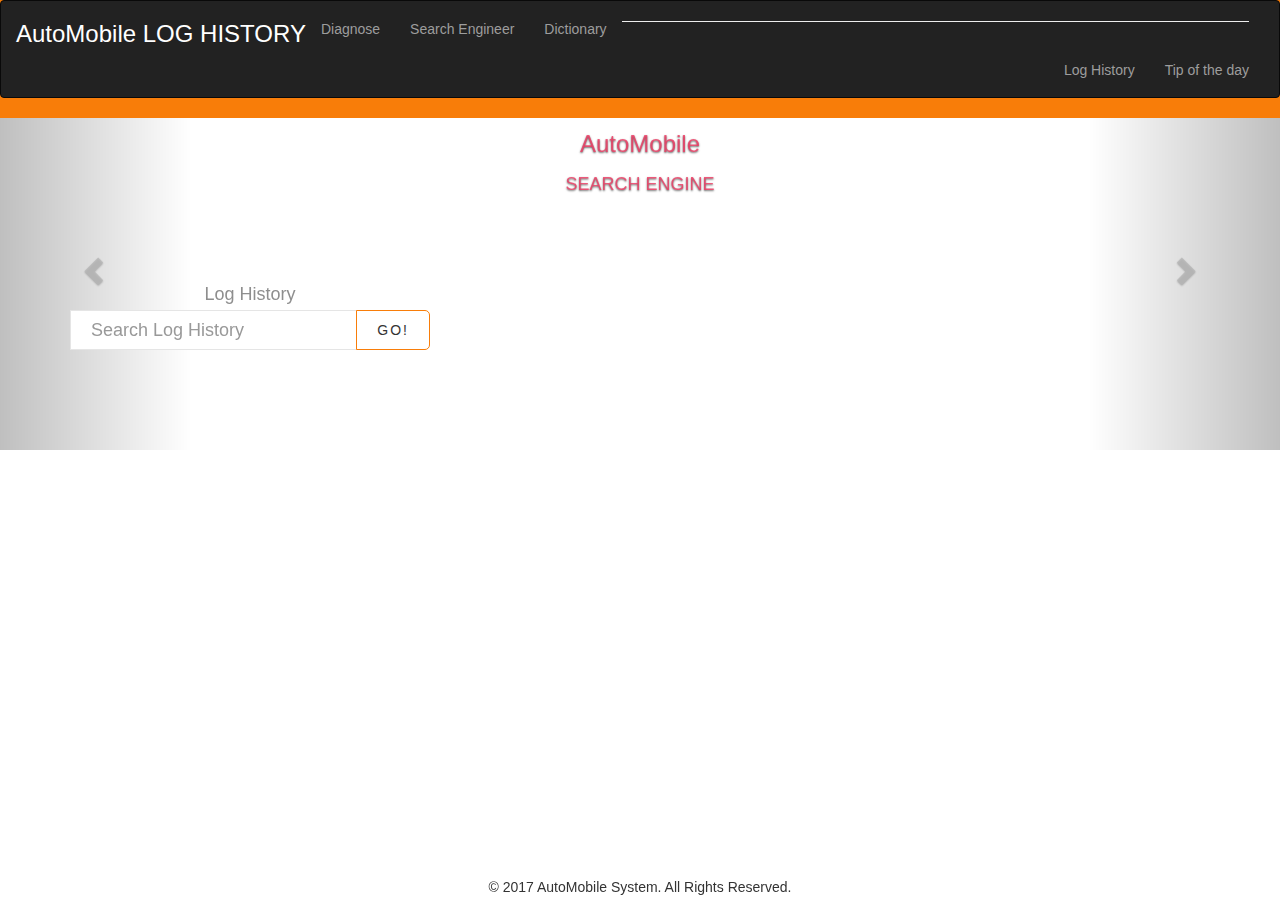
<file: log.html>
<!DOCTYPE html>
<!--[if lt IE 7]>      <html class="no-js lt-ie9 lt-ie8 lt-ie7"> <![endif]-->
<!--[if IE 7]>         <html class="no-js lt-ie9 lt-ie8"> <![endif]-->
<!--[if IE 8]>         <html class="no-js lt-ie9"> <![endif]-->
<!--[if gt IE 8]><!--> <html class="no-js"> <!--<![endif]-->
    <head>
        <meta charset="utf-8">
        <meta http-equiv="X-UA-Compatible" content="IE=edge">
        <title>AutoMobile Expert</title>
        <meta name="viewport" content="width=device-width, initial-scale=1">
        <meta name="description" content="Free HTML5 Template by FREEHTML5.CO" />
        <meta name="keywords" content="free html5, free template, free bootstrap, html5, css3, mobile first, responsive" />
        <meta name="author" content="FREEHTML5.CO" />

        <link rel="shortcut icon" href="favicon.ico">

        <!-- <link href='https://fonts.googleapis.com/css?family=Roboto:400,100,300,700' rel='stylesheet' type='text/css'> -->


        <script src="js/jquery.min.js"></script>
        <script src="jqueryUI/jquery-ui.js"></script>
        <link rel="stylesheet" href="jqueryUI/jquery-ui.min.css">
        <!-- Animate.css -->
        <link rel="stylesheet" href="css/animate.css">
        <!-- Icomoon Icon Fonts-->
        <link rel="stylesheet" href="css/icomoon.css">
        <!-- Bootstrap  -->
        <link rel="stylesheet" href="css/bootstrap.css">
        <!-- Owl Carousel -->
        <link rel="stylesheet" href="css/owl.carousel.min.css">
        <link rel="stylesheet" href="css/owl.theme.default.min.css">

        <link rel="stylesheet" href="css/style.css">


        <!-- Modernizr JS -->
        <script src="js/modernizr-2.6.2.min.js"></script>
        <!-- FOR IE9 below -->
        <!--[if lt IE 9]>
        <script src="js/respond.min.js"></script>
        <![endif]-->

    </head>
    <body>


      <div id="fh5co-featured-work-section">
            <div class="heading-section text-center">
                <div class="col-xs-12" style="background: #f87d09;padding:0;z-index: 2000">
                    <!--<h3 style="margin: auto"><a style="color: #fff" href="index.html">AutoMobile</a></h3>-->
                    <nav class="navbar navbar-inverse">
                        <div class="container-fluid">
                            <div class="navbar-header">
                                <button type="button" class="navbar-toggle" data-toggle="collapse" data-target="#myNavbar">
                                    <span class="icon-bar"></span>
                                    <span class="icon-bar"></span>
                                    <span class="icon-bar"></span>                        
                                </button>
                                <h3 style="margin: auto;margin-top: 20px;"><a style="color: #fff;" href="index.html">AutoMobile LOG HISTORY</a> </h3>
                            </div>
                            <div class="collapse navbar-collapse" id="myNavbar">
                                <ul class="nav navbar-nav">
                                    <li><a href="work.html">Diagnose</a></li>
                                    <li><a href="search.html">Search Engineer</a></li>
                                    <li><a href="dictionary.html">Dictionary</a></li>
                                </ul><hr />
                                <ul class="nav navbar-nav navbar-right">
                                    <li><a href="log.html">Log History</a></li>
                                    <li><a href="index.html">Tip of the day</a></li>
                                </ul>
                            </div>
                        </div>
                    </nav>
                </div>

                <!-- Wrapper for slides -->
                <div class="carousel-inner" role="listbox" style="overflow: initial">
                    <!--                    <div class="item active">
                                            <div class="carousel-caption">
                                                <a href="work.html" class="pop-up-overlay text-center">
                                                    <div class="desc">
                                                        <h3>AutoMobile</h3>
                                                        <span>DOCTOR</span>
                                                    </div>
                                                </a>
                                
                                            </div>
                                        </div>-->
                                       <div class="item active">
                                            <div class="carousel-caption">
                                                <a href="search.html" class="pop-up-overlay text-center">
                                                    <div class="desc">
                                                        <h3>AutoMobile</h3>
                                                        <span>SEARCH ENGINE</span>
                                                    </div>
                                                </a>
                    
                                            </div>
                                        </div>
                                 <!--        <div class="item">
                                            <div class="carousel-caption">
                                                <a href="dictionary.html"  class="pop-up-overlay text-center">
                                                    <div class="desc">
                                                        <h3>AutoMobile</h3>
                                                        <span>DICTIONARY</span>
                                                    </div>
                                                </a>
                                            </div>
                                        </div>-->

                </div>
                <!-- Indicators -->
                <ol class="carousel-indicators">
                    <li data-target="#carousel-example-generic" data-slide-to="0" class="active"></li>
                    <li data-target="#carousel-example-generic" data-slide-to="1"></li>
                </ol>
            </div>

            <!-- Controls -->
            <a class="left carousel-control" href="#carousel-example-generic" role="button" data-slide="prev">
                <span class="glyphicon glyphicon-chevron-left" aria-hidden="true"></span>
                <span class="sr-only">Previous</span>
            </a>
            <a class="right carousel-control" href="#carousel-example-generic" role="button" data-slide="next">
                <span class="glyphicon glyphicon-chevron-right" aria-hidden="true"></span>
                <span class="sr-only">Next</span>
            </a>
        </div>
        <div style="clear: both"></div>
        <div id="fh5co-services-section" style="height: 35%;">
            <div class="container">
                <div class="heading-section text-center">
                    <!--                    <h2>Features</h2>-->
                </div>
                <div class="row"> 
                    <div class="col-md-4 col-sm-6 col-xs-12 text-center">
                        <span>Log History</span>
                        <div style="width: 100%;height: available">
                            <div class="input-group">
                                <input type="text"  list="dataitem"  id="option" class="form-control" placeholder="Search Log History" style="border-width: thin;height: 40px">

                                <span class="input-group-btn">
                                    <button class="btn btn-default" id="search" type="button" style="border: solid thin #f87d09;height: 40px; border-radius:0 5px 5px 0">Go!</button>
                                </span>
                            </div>
                        </div>
                        <datalist id="dataitem">
                        </datalist>

                    </div>

                </div>
            </div>
        </div>
        <div id="dialogD" role="dialog" title="AUTOMOBILE TERMS" style="display: none;margin: auto">
            <p style="text-align: center"><b id="name2"></b></p>
            <p><span id="description2">Tips for the day</span></p>
            <p><span id="solution">Tips for the day</span></p>
        </div>
        <footer id="fh5co-footer" role="contentinfo" style="position: fixed;bottom: 0;width: 100%">

            <div class="container"  style="text-align: center">

                &copy; 2017 AutoMobile System. All Rights Reserved. 
            </div>
        </footer>


        <!-- jQuery -->
        <!--<script src="js/jquery.min.js"></script>-->
        <!--<script src="js/script.js"></script>-->
        <!-- jQuery Easing -->
        <script src="js/jquery.easing.1.3.js"></script>
        <!-- Bootstrap -->
        <script src="js/bootstrap.min.js"></script>
        <!-- Waypoints -->
        <script src="js/jquery.waypoints.min.js"></script>
        <!-- Owl carousel -->
        <script src="js/owl.carousel.min.js"></script>
        <!-- Stellar -->
        <script src="js/jquery.stellar.min.js"></script>

        <!-- Main JS (Do not remove) -->
        <script src="js/main.js"></script>
        <script>
            $(function(){
                // $('#dialogD').dialog();
                for (var i = 0; i < localStorage.length; i++){
                    var val=localStorage.getItem(localStorage.key(i)).split('+>')[1];
                    var val2=localStorage.getItem(localStorage.key(i)).split('+>')[0];
                    $('#dataitem').append('<option value="'+val+'">'+val2+'</option>');
                }
               
                
                $(document).on('click','#search',function(){
                    val=$('#option').val();
                    val=locateIndex(val)
                    if($('#option').val() !==""){
                        fetch(val);
                        $("#dialogD").dialog({
                            resizable: false,
                            height: "auto",
                            width: 400,
                            modal: true,
                            buttons: {
                                "Ok": function() {
                                    $( this ).dialog( "close" );
                                }
                            }
                        });
                    }
                    
                    $(('#option')).val('');
                    
                    
                })
            })
            function fetch(index) {
                var val=localStorage.getItem(index).split("+>");
                $("#name2").text(val[0].toUpperCase())
                $("#description2").text("KEYWORD:  "+val[1].toUpperCase()); 
                $("#solution").text("RESULT:  "+val[2]); 
            }
           
            function locateIndex(index) {
                for (var i = 0; i < localStorage .length; i++){
                    var val=localStorage .getItem(localStorage .key(i)).split('+>')[0];
                    var val2=localStorage .getItem(localStorage .key(i)).split('+>')[1];
                    if(val.indexOf(index)!==-1){
                        return localStorage.key(i);  
                    }
                    if(val2.indexOf(index)!==-1){
                        return localStorage.key(i);
                    }
                }
                return 0;
            }
        </script>


    </body>
</html>
</file>
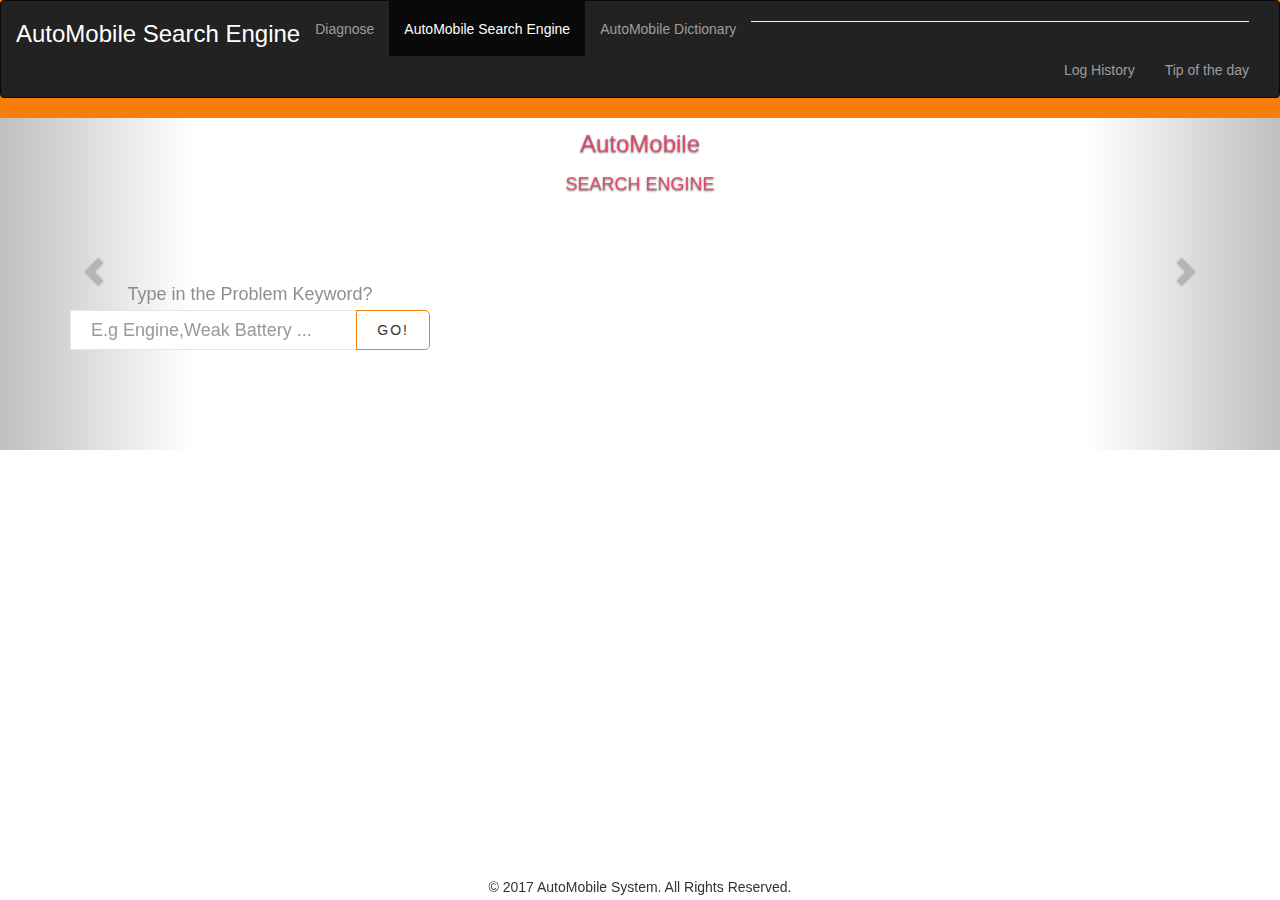
<file: search.html>
<!DOCTYPE html>
<!--[if lt IE 7]>      <html class="no-js lt-ie9 lt-ie8 lt-ie7"> <![endif]-->
<!--[if IE 7]>         <html class="no-js lt-ie9 lt-ie8"> <![endif]-->
<!--[if IE 8]>         <html class="no-js lt-ie9"> <![endif]-->
<!--[if gt IE 8]><!--> <html class="no-js"> <!--<![endif]-->
    <head>
        <meta charset="utf-8">
        <meta http-equiv="X-UA-Compatible" content="IE=edge">
        <title>AutoMobile Expert</title>
        <meta name="viewport" content="width=device-width, initial-scale=1">
        <meta name="description" content="Free HTML5 Template by FREEHTML5.CO" />
        <meta name="keywords" content="free html5, free template, free bootstrap, html5, css3, mobile first, responsive" />
        <meta name="author" content="FREEHTML5.CO" />

        <link rel="shortcut icon" href="favicon.ico">

        <!-- <link href='https://fonts.googleapis.com/css?family=Roboto:400,100,300,700' rel='stylesheet' type='text/css'> -->
        <script src="js/jquery.min.js"></script>
        <script src="jqueryUI/jquery-ui.js"></script>
        <link rel="stylesheet" href="jqueryUI/jquery-ui.min.css">
        <!-- Animate.css -->
        <link rel="stylesheet" href="css/animate.css">
        <!-- Icomoon Icon Fonts-->
        <link rel="stylesheet" href="css/icomoon.css">
        <!-- Bootstrap  -->
        <link rel="stylesheet" href="css/bootstrap.css">
        <!-- Owl Carousel -->
        <link rel="stylesheet" href="css/owl.carousel.min.css">
        <link rel="stylesheet" href="css/owl.theme.default.min.css">

        <link rel="stylesheet" href="css/style.css">


        <!-- Modernizr JS -->
        <script src="js/modernizr-2.6.2.min.js"></script>
        <!-- FOR IE9 below -->
        <!--[if lt IE 9]>
        <script src="js/respond.min.js"></script>
        <![endif]-->

    </head>
    <body>
        <div id="fh5co-featured-work-section">
            <div class="heading-section text-center">
                <div class="col-xs-12" style="background: #f87d09;padding:0;z-index: 2000">
                    <!--<h3 style="margin: auto"><a style="color: #fff" href="index.html">AutoMobile</a></h3>-->
                    <nav class="navbar navbar-inverse">
                      <div class="container-fluid">
                            <div class="navbar-header">
                                <button type="button" class="navbar-toggle" data-toggle="collapse" data-target="#myNavbar">
                                    <span class="icon-bar"></span>
                                    <span class="icon-bar"></span>
                                    <span class="icon-bar"></span>                        
                                </button>
                                <h3 style="margin: auto;margin-top: 20px;"><a style="color: #fff;" href="index.html">AutoMobile Search Engine</a> </h3>
                            </div>
                            <div class="collapse navbar-collapse" id="myNavbar">
                                <ul class="nav navbar-nav">
                                    <li ><a href="work.html">Diagnose</a></li>
                                    <li class="active"><a href="search.html">AutoMobile Search Engine</a></li>
                                    <li><a href="dictionary.html">AutoMobile Dictionary</a></li>
                                </ul><hr />
                                <ul class="nav navbar-nav navbar-right">
                                    <li><a href="log.html">Log History</a></li>
                                    <li><a href="index.html">Tip of the day</a></li>
                                </ul>
                            </div>
                        </div>
                    </nav>
                </div>

                <!-- Wrapper for slides -->
                <div class="carousel-inner" role="listbox" style="overflow: initial">
                    <!--                    <div class="item active">
                                            <div class="carousel-caption">
                                                <a href="work.html" class="pop-up-overlay text-center">
                                                    <div class="desc">
                                                        <h3>AutoMobile</h3>
                                                        <span>DOCTOR</span>
                                                    </div>
                                                </a>
                                
                                            </div>
                                        </div>-->
                                       <div class="item active">
                                            <div class="carousel-caption">
                                                <a href="search.html" class="pop-up-overlay text-center">
                                                    <div class="desc">
                                                        <h3>AutoMobile</h3>
                                                        <span>SEARCH ENGINE</span>
                                                    </div>
                                                </a>
                    
                                            </div>
                                        </div>
                                 <!--        <div class="item">
                                            <div class="carousel-caption">
                                                <a href="dictionary.html"  class="pop-up-overlay text-center">
                                                    <div class="desc">
                                                        <h3>AutoMobile</h3>
                                                        <span>DICTIONARY</span>
                                                    </div>
                                                </a>
                                            </div>
                                        </div>-->

                </div>
                <!-- Indicators -->
                <ol class="carousel-indicators">
                    <li data-target="#carousel-example-generic" data-slide-to="0" class="active"></li>
                    <li data-target="#carousel-example-generic" data-slide-to="1"></li>
                </ol>
            </div>

            <!-- Controls -->
            <a class="left carousel-control" href="#carousel-example-generic" role="button" data-slide="prev">
                <span class="glyphicon glyphicon-chevron-left" aria-hidden="true"></span>
                <span class="sr-only">Previous</span>
            </a>
            <a class="right carousel-control" href="#carousel-example-generic" role="button" data-slide="next">
                <span class="glyphicon glyphicon-chevron-right" aria-hidden="true"></span>
                <span class="sr-only">Next</span>
            </a>
        </div>
        <div style="clear: both"></div>
        <div id="fh5co-services-section" style="height: 35%;">
            <div class="container">
                <div class="heading-section text-center">
                    <!--                    <h2>Features</h2>-->
                </div>
                <div class="row"> 
                    <div class="col-md-4 col-sm-6 col-xs-12 text-center">
                        <span>Type in the Problem Keyword?</span>
                        <div style="width: 100%;height: available">
                            <div class="input-group">
                                <input type="text" class="form-control" list="option" id="searchvalue" autocomplete="off"  placeholder="E.g Engine,Weak Battery ..." style="border-width: thin;height: 40px">
                                <datalist id="option">


                                </datalist>
                                <span class="input-group-btn">
                                    <button class="btn btn-default" id="search" type="button" style="border: solid thin #f87d09;height: 40px; border-radius:0 5px 5px 0">Go!</button>
                                </span>
                            </div>
                        </div>

                    </div>

                </div>
            </div>
        </div><!-- end: fh5co-services-section -->
        <!--<script src="js/script.js"></script>-->
        <!--         <datalist id="dataitem">
                                    <option value="item1">item1</option>
                                </datalist>-->
        <!--        <div id="dialog" title="Tips">
                    <p><b id="name"></b></p>
                    <p><span id="description">Tips for the day</span></p>
                </div>-->
        <div id="dialogD" role="dialog" title="Problem Description" style="display: none;width: 90%;margin: auto">
            <div class="pricing">
                <div class="animate-box">
                    <div class="primary" style="background: #de4b6c;padding:5px 0; margin-top: 10px;">
                        <h4 style="color: #fff;margin: 5px;text-align: center" id="name2">Question</h4>
                    </div>
                    <div class="price-box" style="padding: 5px;border: solid thin #de4b6c">   
                        <div style="width: 100%">
                            <div class="col-sm-12 col-xs-12 animate-box">
                                <div class="text-info text-left" style="padding-right: 0">
                                    <p><span id="description2">Tips for the day</span></p>
                                    <p><span id="solution">Tips for the day</span></p>
                                </div>
                            </div>
                        </div>
                        <div class="text-center">
                            <p><cite id="fix">Does the above fix the issue</cite></p>
                            <a id="yes" class="btn btn-primary btn-outline with-arrow"><i class="icon-arrow-left" ></i>Yes</a>
                            &nbsp;&nbsp;&nbsp;&nbsp;
                            <a  id="no" class="btn btn-warning btn-outline with-arrow">No <i class="icon-arrow-right"></i></a>
                        </div>

                    </div>

                </div>
            </div>
        </div>
        <footer id="fh5co-footer" role="contentinfo" style="position: fixed;bottom: 0;width: 100%">

            <div class="container"  style="text-align: center">

                &copy; 2017 AutoMobile System. All Rights Reserved. 
            </div>
        </footer>

        <!-- jQuery Easing -->
        <script src="js/jquery.easing.1.3.js"></script>
        <!-- Bootstrap -->
        <script src="js/bootstrap.min.js"></script>
        <!-- Waypoints -->
        <script src="js/jquery.waypoints.min.js"></script>
        <!-- Owl carousel -->
        <script src="js/owl.carousel.min.js"></script>
        <!-- Stellar -->
        <script src="js/jquery.stellar.min.js"></script>

        <!-- Main JS (Do not remove) -->
        <script src="js/main.js"></script>
        <!--<script src="js/script.js"></script>-->

        <script>
            $(function(){
                window.sessionStorage .clear();
                
                window.sessionStorage .setItem('1','Engine will not crank+>Dead battery+>Check battery state-of-charge+>2')
                window.sessionStorage .setItem('2','Engine will not crank+>Melted fusible link+>Replace fusible link+>3')
                window.sessionStorage .setItem('3','Engine will not crank+>Loose Connections+>Clean and tighten connections+>4')
                window.sessionStorage .setItem('4','Engine will not crank+>Faulty ignition switch+>Check switch operation; replace as needed+>5')
                window.sessionStorage .setItem('5','Engine will not crank+>Faulty magnetic switch, relay, neutral start switch or clutch switch+>Check and replace as needed+>6')
                window.sessionStorage .setItem('6','Engine will not crank+>Mechanical problem in engine+>Check engine+>7')
                window.sessionStorage .setItem('7','Engine will not crank+>Problem in theft deterrent system+>Check service manual for system tests+>0')


                window.sessionStorage .setItem('8','Engine cranks too slowly to start+>Weak battery+>Check battery and charge as needed+>9')
                window.sessionStorage .setItem('9','Engine cranks too slowly to start+>Loose or corroded connections+>Clean and tighten connections+>10')
                window.sessionStorage .setItem('10','Engine cranks too slowly to start+>Faulty starter motor+>Test starter+>11')
                window.sessionStorage .setItem('11','Engine cranks too slowly to start+>Mechanical problems with engine or starter+>Check engine and starter; replace worn out parts+>0')



                window.sessionStorage .setItem('12','Starter keeps running+>Damaged pinion or ring gear+>Checks gears for wear or damage+>13')
                window.sessionStorage .setItem('13','Starter keeps running+>Faulty plunger in magnetic switch+>Test starter pull-in and hold-in coils+>14')
                window.sessionStorage .setItem('14','Starter keeps running+>Faulty ignition switch or control circuit+>Check switch and circuit components+>15')
                window.sessionStorage .setItem('15','Starter keeps running+>Binding ignition key+>Check key for damage+>0')


                window.sessionStorage .setItem('16','Starter spins, but engine will not crank+>Faulty over-running clutch+>Check over-running clutch for proper operation+>17')
                window.sessionStorage .setItem('17','Starter spins, but engine will not crank+>Damaged or worn pinion gear or ring gear+>Check gears for damage and wear; replace as needed+>0')


                window.sessionStorage .setItem('18','Starter does not engage/disengage properly+>Faulty magnetic switch+>Bench test starter+>19')
                window.sessionStorage .setItem('19','Starter does not engage/disengage properly+>Damaged or worn pinion gear or ring gear+>Check gears for damage and wear; replace as needed+>0')

                // $('#dialogD').dialog();
               
                var list="";
                var val;
                for (var i = 0; i < sessionStorage .length; i++){
                    
                    var val=sessionStorage .getItem(sessionStorage .key(i)).split('+>')[1];
                    var val2=sessionStorage .getItem(sessionStorage .key(i)).split('+>')[0];
                    if(list.search('@'+val+'@')===-1){
                        $('#option').append('<option value="'+val+'">'+val+'</option>');
                        list+='@'+val+'@';
                    }
                    if(list.search('@'+val2+'@')===-1){
                        $('#option').append('<option value="'+val2+'">'+val2+'</option>');
                        list+='@'+val2+'@';
                    }
                }
                $(document).on('click','#search',function(){
                    val=$('#searchvalue').val();
                    val=parseInt(locateIndex(val))
                    val=fetch(val)
                    if(val!=""){
                        $("#dialogD").dialog({
                            resizable: false,
                            height: "auto",
                            width: 400,
                            modal: true,
                            buttons: {
                                "CLOSE": function() {
                                    alert("THANKS FOR USING AUTOMOBILE\nMake Sure you use our other services") 
                                    $( this ).dialog( "close" );
                                }
                            }
                        });
                    }else{
                        alert("Specify A Fault")
                    }
                   
                    $(this).val('');
                    
                    
                })
                $(document).on('click','#yes', function() {
                    alert("THANKS FOR USING AUTOMOBILE\nMake Sure you use our other services") 
                    reportlog('diagnosis',$("#name2").text().replace("ISSUE: ", ""),$("#solution").text());
                    $("#dialogD").dialog( "close" );
                }),
                $(document).on('click','#no', function() {
                    if(val=='0'){
                        alert("Try Diagnose Through Another Option\nIt seems the issue is cause by another thing\nOr you can make use of the <a href='search.html'>search engine</a>") 
                        $("#dialogD" ).dialog( "close" );  
                        return;
                    }
                    val=fetch(val)
                })
            })
        
        
            function reportlog(keyword,evt,outcome){
                var d= new Date();
                var date=d.getDate()+'/'+ (parseInt(d.getUTCMonth())+1) +'/'+d.getFullYear()+' '+d.getHours()+':'+d.getMinutes()+':'+d.getSeconds()
                localStorage.setItem(date,keyword+'+>'+evt+'+>'+outcome)
            }
            function fetch(index) {
               if(sessionStorage.getItem(index)==null){
                   alert("Fault not found, Specify a valid parameter");
                   
               }
               
               var val=sessionStorage.getItem(index).split("+>");
                $("#name2").text("ISSUE: "+val[0])
                $("#description2").text("TROUBLESHOOT: Do you have a "+val[1]+'?'); 
                $("#solution").text("POSSIBLE SOLUTION:\n\n"+val[2]); 
                return val[3];
            }
            function locateIndex(index) {
                for (var i = 0; i < sessionStorage .length; i++){
                    var val=sessionStorage .getItem(sessionStorage .key(i)).split('+>')[0];
                    var val2=sessionStorage .getItem(sessionStorage .key(i)).split('+>')[1];
                    if(val.indexOf(index)!==-1){
                        return sessionStorage .key(i);  
                    }
                    if(val2.indexOf(index)!==-1){
                        return sessionStorage .key(i);
                    }
                }
                return 0;
            }
        </script>
    </body>
</html>
</file>
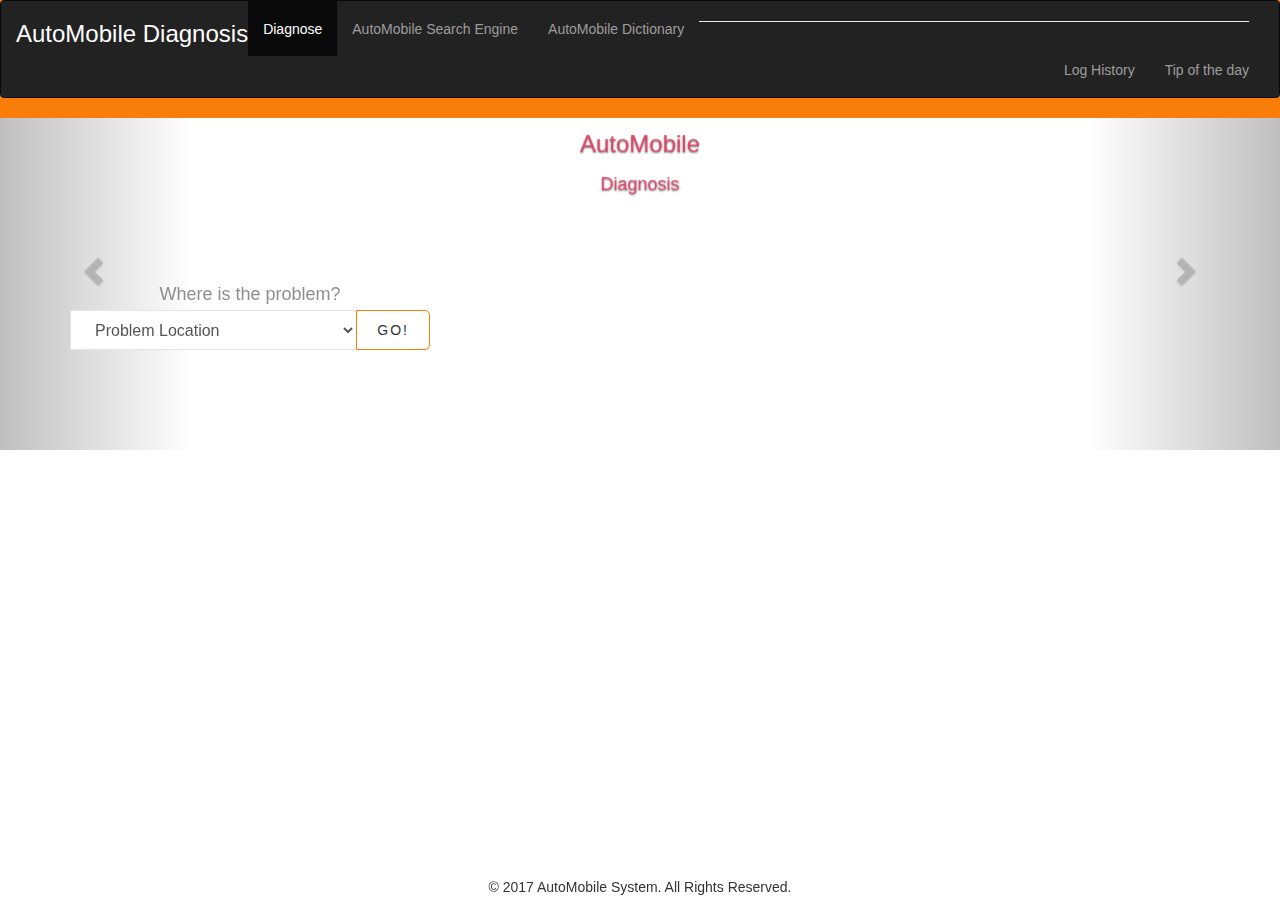
<file: work.html>
<!DOCTYPE html>
<!--[if lt IE 7]>      <html class="no-js lt-ie9 lt-ie8 lt-ie7"> <![endif]-->
<!--[if IE 7]>         <html class="no-js lt-ie9 lt-ie8"> <![endif]-->
<!--[if IE 8]>         <html class="no-js lt-ie9"> <![endif]-->
<!--[if gt IE 8]><!--> <html class="no-js"> <!--<![endif]-->
    <head>
        <meta charset="utf-8">
        <meta http-equiv="X-UA-Compatible" content="IE=edge">
        <title>AutoMobile Expert</title>
        <meta name="viewport" content="width=device-width, initial-scale=1">
        <meta name="description" content="Free HTML5 Template by FREEHTML5.CO" />
        <meta name="keywords" content="free html5, free template, free bootstrap, html5, css3, mobile first, responsive" />
        <meta name="author" content="FREEHTML5.CO" />

        <link rel="shortcut icon" href="favicon.ico">

        <!-- <link href='https://fonts.googleapis.com/css?family=Roboto:400,100,300,700' rel='stylesheet' type='text/css'> -->
        <script src="js/jquery.min.js"></script>
        <script src="jqueryUI/jquery-ui.js"></script>
        <link rel="stylesheet" href="jqueryUI/jquery-ui.min.css">
        <!-- Animate.css -->
        <link rel="stylesheet" href="css/animate.css">
        <!-- Icomoon Icon Fonts-->
        <link rel="stylesheet" href="css/icomoon.css">
        <!-- Bootstrap  -->
        <link rel="stylesheet" href="css/bootstrap.css">
        <!-- Owl Carousel -->
        <link rel="stylesheet" href="css/owl.carousel.min.css">
        <link rel="stylesheet" href="css/owl.theme.default.min.css">

        <link rel="stylesheet" href="css/style.css">


        <!-- Modernizr JS -->
        <script src="js/modernizr-2.6.2.min.js"></script>
        <!-- FOR IE9 below -->
        <!--[if lt IE 9]>
        <script src="js/respond.min.js"></script>
        <![endif]-->

    </head>
    <body>
        <div id="fh5co-featured-work-section">
            <div class="heading-section text-center">
                <div class="col-xs-12" style="background: #f87d09;padding:0;z-index: 2000">
                    <!--<h3 style="margin: auto"><a style="color: #fff" href="index.html">AutoMobile</a></h3>-->
                    <nav class="navbar navbar-inverse">
                       <div class="container-fluid">
                            <div class="navbar-header">
                                <button type="button" class="navbar-toggle" data-toggle="collapse" data-target="#myNavbar">
                                    <span class="icon-bar"></span>
                                    <span class="icon-bar"></span>
                                    <span class="icon-bar"></span>                        
                                </button>
                                <h3 style="margin: auto;margin-top: 20px;"><a style="color: #fff;" href="index.html">AutoMobile Diagnosis</a> </h3>
                            </div>
                            <div class="collapse navbar-collapse" id="myNavbar">
                                <ul class="nav navbar-nav">
                                    <li class="active"><a href="work.html">Diagnose</a></li>
                                    <li><a href="search.html">AutoMobile Search Engine</a></li>
                                    <li><a href="dictionary.html">AutoMobile Dictionary</a></li>
                                </ul><hr />
                                <ul class="nav navbar-nav navbar-right">
                                    <li><a href="log.html">Log History</a></li>
                                    <li><a href="index.html">Tip of the day</a></li>
                                </ul>
                            </div>
                        </div>
                    </nav>
                </div>

                <!-- Wrapper for slides -->
                <div class="carousel-inner" role="listbox" style="overflow: initial">
                    <div class="item active">
                        <div class="carousel-caption">
                            <a href="work.html" class="pop-up-overlay text-center">
                                <div class="desc">
                                    <h3>AutoMobile</h3>
                                    <span>Diagnosis</span>
                                </div>
                            </a>

                        </div>
                    </div>
                    <!--                    <div class="item">
                                            <div class="carousel-caption">
                                                <a href="search.html" class="pop-up-overlay text-center">
                                                    <div class="desc">
                                                        <h3>AutoMobile</h3>
                                                        <span>SEARCH ENGINE</span>
                                                    </div>
                                                </a>
                    
                                            </div>
                                        </div>
                                        <div class="item">
                                            <div class="carousel-caption">
                                                <a href="dictionary.html"  class="pop-up-overlay text-center">
                                                    <div class="desc">
                                                        <h3>AutoMobile</h3>
                                                        <span>DICTIONARY</span>
                                                    </div>
                                                </a>
                                            </div>
                                        </div>-->

                </div>
                <!-- Indicators -->
                <ol class="carousel-indicators">
                    <li data-target="#carousel-example-generic" data-slide-to="0" class="active"></li>
                    <li data-target="#carousel-example-generic" data-slide-to="1"></li>
                </ol>
            </div>

            <!-- Controls -->
            <a class="left carousel-control" href="#carousel-example-generic" role="button" data-slide="prev">
                <span class="glyphicon glyphicon-chevron-left" aria-hidden="true"></span>
                <span class="sr-only">Previous</span>
            </a>
            <a class="right carousel-control" href="#carousel-example-generic" role="button" data-slide="next">
                <span class="glyphicon glyphicon-chevron-right" aria-hidden="true"></span>
                <span class="sr-only">Next</span>
            </a>
        </div>
        <div style="clear: both"></div>
        <div id="fh5co-services-section" style="height: 35%;">
            <div class="container">
                <div class="heading-section text-center">
                    <!--                    <h2>Features</h2>-->
                </div>
                <div class="row"> 
                    <div class="col-md-4 col-sm-6 col-xs-12 text-center">
                        <span>Where is the problem?</span>
                        <div style="width: 100%;height: available">
                            <div class="input-group">
                                <!--<input type="text" class="form-control" placeholder="Search for fault" style="border-width: thin;height: 40px">-->
                                <select class="form-control" id="option"  style="border-width: thin;height: 40px;font-size: 16px">
                                    <option value="">Problem Location</option>
                                </select>
                                <span class="input-group-btn">
                                    <button class="btn btn-default" id="search" type="button" style="border: solid thin #f87d09;height: 40px; border-radius:0 5px 5px 0">Go!</button>
                                </span>
                            </div>
                        </div>

                    </div>

                </div>
            </div>
        </div><!-- end: fh5co-services-section -->
        <!--<script src="js/script.js"></script>-->
        <!--         <datalist id="dataitem">
                                    <option value="item1">item1</option>
                                </datalist>-->
        <!--        <div id="dialog" title="Tips">
                    <p><b id="name"></b></p>
                    <p><span id="description">Tips for the day</span></p>
                </div>-->
        <div id="dialogD" role="dialog" title="Problem Description" style="display: none;width: 100%;margin: auto">
            <div class="pricing">
                <div class="animate-box">
                    <div class="primary" style="background: #de4b6c;padding:5px 0; margin-top: 10px;">
                        <h4 style="color: #fff;margin: 5px;text-align: center" id="name2">Question</h4>
                    </div>
                    <div class="price-box" style="padding: 5px;border: solid thin #de4b6c">   
                        <div style="width: 100%">
                            <div class="col-sm-12 col-xs-12 animate-box">
                                <div class="text-info text-left" style="padding-right: 0">
                                    <p><span id="description2">Tips for the day</span></p>
                                    <p><span id="solution">Tips for the day</span></p>
                                </div>
                            </div>
                        </div>
                        <div class="text-center">
                            <p><cite id="fix">Does the above fix the issue</cite></p>
                            <a id="yes" class="btn btn-primary btn-outline with-arrow"><i class="icon-arrow-left" ></i>Yes</a>
                            &nbsp;&nbsp;&nbsp;&nbsp;
                            <a  id="no" class="btn btn-warning btn-outline with-arrow">No <i class="icon-arrow-right"></i></a>
                        </div>

                    </div>

                </div>
            </div>  
            <!--            <p><b id="name2"></b></p>
                        <p><span id="description2">Tips for the day</span></p>
                        <p><span id="solution">Tips for the day</span></p>
                        <p><cite id="fix">Does the above fix the issue</cite></p>-->
        </div>
        <footer id="fh5co-footer" role="contentinfo" style="position: fixed;bottom: 0;width: 100%">

            <div class="container"  style="text-align: center">

                &copy; 2017 AutoMobile System. All Rights Reserved. 
            </div>
        </footer>

        <!-- jQuery Easing -->
        <script src="js/jquery.easing.1.3.js"></script>
        <!-- Bootstrap -->
        <script src="js/bootstrap.min.js"></script>
        <!-- Waypoints -->
        <script src="js/jquery.waypoints.min.js"></script>
        <!-- Owl carousel -->
        <script src="js/owl.carousel.min.js"></script>
        <!-- Stellar -->
        <script src="js/jquery.stellar.min.js"></script>

        <!-- Main JS (Do not remove) -->
        <script src="js/main.js"></script>
        <!--<script src="js/script.js"></script>-->
        <script>
            $(function(){
                window.sessionStorage .clear();
                
                window.sessionStorage .setItem('1','Engine will not crank+>Dead battery+>Check battery state-of-charge+>2')
                window.sessionStorage .setItem('2','Engine will not crank+>Melted fusible link+>Replace fusible link+>3')
                window.sessionStorage .setItem('3','Engine will not crank+>Loose Connections+>Clean and tighten connections+>4')
                window.sessionStorage .setItem('4','Engine will not crank+>Faulty ignition switch+>Check switch operation; replace as needed+>5')
                window.sessionStorage .setItem('5','Engine will not crank+>Faulty magnetic switch, relay, neutral start switch or clutch switch+>Check and replace as needed+>6')
                window.sessionStorage .setItem('6','Engine will not crank+>Mechanical problem in engine+>Check engine+>7')
                window.sessionStorage .setItem('7','Engine will not crank+>Problem in theft deterrent system+>Check service manual for system tests+>0')


                window.sessionStorage .setItem('8','Engine cranks too slowly to start+>Weak battery+>Check battery and charge as needed+>9')
                window.sessionStorage .setItem('9','Engine cranks too slowly to start+>Loose or corroded connections+>Clean and tighten connections+>10')
                window.sessionStorage .setItem('10','Engine cranks too slowly to start+>Faulty starter motor+>Test starter+>11')
                window.sessionStorage .setItem('11','Engine cranks too slowly to start+>Mechanical problems with engine or starter+>Check engine and starter; replace worn out parts+>0')



                window.sessionStorage .setItem('12','Starter keeps running+>Damaged pinion or ring gear+>Checks gears for wear or damage+>13')
                window.sessionStorage .setItem('13','Starter keeps running+>Faulty plunger in magnetic switch+>Test starter pull-in and hold-in coils+>14')
                window.sessionStorage .setItem('14','Starter keeps running+>Faulty ignition switch or control circuit+>Check switch and circuit components+>15')
                window.sessionStorage .setItem('15','Starter keeps running+>Binding ignition key+>Check key for damage+>0')


                window.sessionStorage .setItem('16','Starter spins, but engine will not crank+>Faulty over-running clutch+>Check over-running clutch for proper operation+>17')
                window.sessionStorage .setItem('17','Starter spins, but engine will not crank+>Damaged or worn pinion gear or ring gear+>Check gears for damage and wear; replace as needed+>0')


                window.sessionStorage .setItem('18','Starter does not engage/disengage properly+>Faulty magnetic switch+>Bench test starter+>19')
                window.sessionStorage .setItem('19','Starter does not engage/disengage properly+>Damaged or worn pinion gear or ring gear+>Check gears for damage and wear; replace as needed+>0')

                // $('#dialogD').dialog();
               
                var list="";
                var val;
                for (var i = 0; i < sessionStorage .length; i++){
                    
                    var val=sessionStorage .getItem(sessionStorage .key(i)).split('+>')[0];
                    if(list.search('@'+val+'@')===-1){
                        //console.log(val+':'+list.search(val));
                        $('#option').append('<option value="'+sessionStorage .key(i)+'">'+val+'</option>');
                        list+='@'+val+'@';
                       
                    }
                }
              
                $(document).on('click','#search',function(){
                    val=$('#option').val();
                    val=fetch(val)
                    if(val!=""){
                        $("#dialogD").dialog({
                            resizable: false,
                            height: "auto",
                            width: 400,
                            modal: true,
                            buttons: {
                                "Close": function() {
                                    alert("THANKS FOR USING AUTOMOBILE\nMake Sure you use our other services") 
                                    $( this ).dialog( "close" );
                                }
                            }
                        });
                    }else{
                        alert("Please Select The Fault")
                    }
                    $(this).val('');
                    
                    
                })
                
                $(document).on('click','#yes', function() {
                    alert("THANKS FOR USING AUTOMOBILE\nMake Sure you use our other services") 
                    reportlog('diagnosis',$("#name2").text().replace("ISSUE: ", ""),$("#solution").text());
                    $("#dialogD").dialog( "close" );
                    
                }),
                $(document).on('click','#no', function() {
                    if(val=='0'){
                        alert("Try Diagnose Through Another Option\nIt seems the issue is cause by another thing\nOr you can make use of the <a href='search.html'>search engine</a>") 
                        //reportlog('diagnosis',$('#option').val(),$("#description2").text());
                        $("#dialogD" ).dialog( "close" ); 
                        return;
                    }
                    val=fetch(val)
                })
                
            })
        
            function fetch(index) {
                var val=sessionStorage.getItem(index).split("+>");
                $("#name2").text("ISSUE: "+val[0])
                $("#description2").text("TROUBLESHOOT: Check if you have a  "+val[1]); 
                $("#solution").text("POSSIBLE SOLUTION:\n\n"+val[2]); 
                return val[3];
            }
            function reportlog(keyword,evt,outcome){
                var d= new Date();
                var date=d.getDate()+'/'+ (parseInt(d.getUTCMonth())+1) +'/'+d.getFullYear()+' '+d.getHours()+':'+d.getMinutes()+':'+d.getSeconds()
                localStorage.setItem(date,keyword+'+>'+evt+'+>'+outcome)
            }
        </script>

    </body>
</html>
</file>
<file: css/icomoon.css>
@font-face {
    font-family: 'icomoon';
    src:    url('fonts/icomoon.eot?1oniuf');
    src:    url('fonts/icomoon.eot?1oniuf#iefix') format('embedded-opentype'),
        url('fonts/icomoon.ttf?1oniuf') format('truetype'),
        url('fonts/icomoon.woff?1oniuf') format('woff'),
        url('fonts/icomoon.svg?1oniuf#icomoon') format('svg');
    font-weight: normal;
    font-style: normal;
}

[class^="icon-"], [class*=" icon-"] {
    /* use !important to prevent issues with browser extensions that change fonts */
    font-family: 'icomoon' !important;
    speak: none;
    font-style: normal;
    font-weight: normal;
    font-variant: normal;
    text-transform: none;
    line-height: 1;

    /* Better Font Rendering =========== */
    -webkit-font-smoothing: antialiased;
    -moz-osx-font-smoothing: grayscale;
}

.icon-mobile:before {
    content: "\e000";
}
.icon-laptop:before {
    content: "\e001";
}
.icon-desktop:before {
    content: "\e002";
}
.icon-tablet:before {
    content: "\e003";
}
.icon-phone:before {
    content: "\e004";
}
.icon-document:before {
    content: "\e005";
}
.icon-documents:before {
    content: "\e006";
}
.icon-search:before {
    content: "\e007";
}
.icon-clipboard:before {
    content: "\e008";
}
.icon-newspaper:before {
    content: "\e009";
}
.icon-notebook:before {
    content: "\e00a";
}
.icon-book-open:before {
    content: "\e00b";
}
.icon-browser:before {
    content: "\e00c";
}
.icon-calendar:before {
    content: "\e00d";
}
.icon-presentation:before {
    content: "\e00e";
}
.icon-picture:before {
    content: "\e00f";
}
.icon-pictures:before {
    content: "\e010";
}
.icon-video:before {
    content: "\e011";
}
.icon-camera:before {
    content: "\e012";
}
.icon-printer:before {
    content: "\e013";
}
.icon-toolbox:before {
    content: "\e014";
}
.icon-briefcase:before {
    content: "\e015";
}
.icon-wallet:before {
    content: "\e016";
}
.icon-gift:before {
    content: "\e017";
}
.icon-bargraph:before {
    content: "\e018";
}
.icon-grid:before {
    content: "\e019";
}
.icon-expand:before {
    content: "\e01a";
}
.icon-focus:before {
    content: "\e01b";
}
.icon-edit:before {
    content: "\e01c";
}
.icon-adjustments:before {
    content: "\e01d";
}
.icon-ribbon:before {
    content: "\e01e";
}
.icon-hourglass:before {
    content: "\e01f";
}
.icon-lock:before {
    content: "\e020";
}
.icon-megaphone:before {
    content: "\e021";
}
.icon-shield:before {
    content: "\e022";
}
.icon-trophy:before {
    content: "\e023";
}
.icon-flag:before {
    content: "\e024";
}
.icon-map:before {
    content: "\e025";
}
.icon-puzzle:before {
    content: "\e026";
}
.icon-basket:before {
    content: "\e027";
}
.icon-envelope:before {
    content: "\e028";
}
.icon-streetsign:before {
    content: "\e029";
}
.icon-telescope:before {
    content: "\e02a";
}
.icon-gears:before {
    content: "\e02b";
}
.icon-key:before {
    content: "\e02c";
}
.icon-paperclip:before {
    content: "\e02d";
}
.icon-attachment:before {
    content: "\e02e";
}
.icon-pricetags:before {
    content: "\e02f";
}
.icon-lightbulb:before {
    content: "\e030";
}
.icon-layers:before {
    content: "\e031";
}
.icon-pencil:before {
    content: "\e032";
}
.icon-tools:before {
    content: "\e033";
}
.icon-tools-2:before {
    content: "\e034";
}
.icon-scissors:before {
    content: "\e035";
}
.icon-paintbrush:before {
    content: "\e036";
}
.icon-magnifying-glass:before {
    content: "\e037";
}
.icon-circle-compass:before {
    content: "\e038";
}
.icon-linegraph:before {
    content: "\e039";
}
.icon-mic:before {
    content: "\e03a";
}
.icon-strategy:before {
    content: "\e03b";
}
.icon-beaker:before {
    content: "\e03c";
}
.icon-caution:before {
    content: "\e03d";
}
.icon-recycle:before {
    content: "\e03e";
}
.icon-anchor:before {
    content: "\e03f";
}
.icon-profile-male:before {
    content: "\e040";
}
.icon-profile-female:before {
    content: "\e041";
}
.icon-bike:before {
    content: "\e042";
}
.icon-wine:before {
    content: "\e043";
}
.icon-hotairballoon:before {
    content: "\e044";
}
.icon-globe:before {
    content: "\e045";
}
.icon-genius:before {
    content: "\e046";
}
.icon-map-pin:before {
    content: "\e047";
}
.icon-dial:before {
    content: "\e048";
}
.icon-chat:before {
    content: "\e049";
}
.icon-heart:before {
    content: "\e04a";
}
.icon-cloud:before {
    content: "\e04b";
}
.icon-upload:before {
    content: "\e04c";
}
.icon-download:before {
    content: "\e04d";
}
.icon-target:before {
    content: "\e04e";
}
.icon-hazardous:before {
    content: "\e04f";
}
.icon-piechart:before {
    content: "\e050";
}
.icon-speedometer:before {
    content: "\e051";
}
.icon-global:before {
    content: "\e052";
}
.icon-compass:before {
    content: "\e053";
}
.icon-lifesaver:before {
    content: "\e054";
}
.icon-clock:before {
    content: "\e055";
}
.icon-aperture:before {
    content: "\e056";
}
.icon-quote:before {
    content: "\e057";
}
.icon-scope:before {
    content: "\e058";
}
.icon-alarmclock:before {
    content: "\e059";
}
.icon-refresh:before {
    content: "\e05a";
}
.icon-happy:before {
    content: "\e05b";
}
.icon-sad:before {
    content: "\e05c";
}
.icon-facebook:before {
    content: "\e05d";
}
.icon-twitter:before {
    content: "\e05e";
}
.icon-googleplus:before {
    content: "\e05f";
}
.icon-rss:before {
    content: "\e060";
}
.icon-tumblr:before {
    content: "\e061";
}
.icon-linkedin:before {
    content: "\e062";
}
.icon-dribbble:before {
    content: "\e063";
}
.icon-box2:before {
    content: "\ea82";
}
.icon-write:before {
    content: "\ea83";
}
.icon-clock2:before {
    content: "\ea84";
}
.icon-reply2:before {
    content: "\ea85";
}
.icon-reply-all2:before {
    content: "\ea86";
}
.icon-forward2:before {
    content: "\ea87";
}
.icon-flag2:before {
    content: "\ea88";
}
.icon-search2:before {
    content: "\ea89";
}
.icon-trash2:before {
    content: "\ea8a";
}
.icon-envelope2:before {
    content: "\ea8b";
}
.icon-bubble:before {
    content: "\ea8c";
}
.icon-bubbles:before {
    content: "\ea8d";
}
.icon-user2:before {
    content: "\ea8e";
}
.icon-users2:before {
    content: "\ea8f";
}
.icon-cloud2:before {
    content: "\ea90";
}
.icon-download2:before {
    content: "\ea91";
}
.icon-upload2:before {
    content: "\ea92";
}
.icon-rain:before {
    content: "\ea93";
}
.icon-sun:before {
    content: "\ea94";
}
.icon-moon2:before {
    content: "\ea95";
}
.icon-bell2:before {
    content: "\ea96";
}
.icon-folder2:before {
    content: "\ea97";
}
.icon-pin2:before {
    content: "\ea98";
}
.icon-sound2:before {
    content: "\ea99";
}
.icon-microphone:before {
    content: "\ea9a";
}
.icon-camera2:before {
    content: "\ea9b";
}
.icon-image2:before {
    content: "\ea9c";
}
.icon-cog2:before {
    content: "\ea9d";
}
.icon-calendar2:before {
    content: "\ea9e";
}
.icon-book2:before {
    content: "\ea9f";
}
.icon-map-marker:before {
    content: "\eaa0";
}
.icon-store:before {
    content: "\eaa1";
}
.icon-support:before {
    content: "\eaa2";
}
.icon-tag2:before {
    content: "\eaa3";
}
.icon-heart2:before {
    content: "\eaa4";
}
.icon-video-camera:before {
    content: "\eaa5";
}
.icon-trophy2:before {
    content: "\eaa6";
}
.icon-cart:before {
    content: "\eaa7";
}
.icon-eye2:before {
    content: "\eaa8";
}
.icon-cancel:before {
    content: "\eaa9";
}
.icon-chart:before {
    content: "\eaaa";
}
.icon-target2:before {
    content: "\eaab";
}
.icon-printer2:before {
    content: "\eaac";
}
.icon-location2:before {
    content: "\eaad";
}
.icon-bookmark2:before {
    content: "\eaae";
}
.icon-monitor:before {
    content: "\eaaf";
}
.icon-cross2:before {
    content: "\eab0";
}
.icon-plus2:before {
    content: "\eab1";
}
.icon-left:before {
    content: "\eab2";
}
.icon-up:before {
    content: "\eab3";
}
.icon-browser2:before {
    content: "\eab4";
}
.icon-windows:before {
    content: "\eab5";
}
.icon-switch2:before {
    content: "\eab6";
}
.icon-dashboard:before {
    content: "\eab7";
}
.icon-play:before {
    content: "\eab8";
}
.icon-fast-forward:before {
    content: "\eab9";
}
.icon-next:before {
    content: "\eaba";
}
.icon-refresh2:before {
    content: "\eabb";
}
.icon-film:before {
    content: "\eabc";
}
.icon-home2:before {
    content: "\eabd";
}
.icon-add-to-list:before {
    content: "\e901";
}
.icon-classic-computer:before {
    content: "\e902";
}
.icon-controller-fast-backward:before {
    content: "\e903";
}
.icon-creative-commons-attribution:before {
    content: "\e904";
}
.icon-creative-commons-noderivs:before {
    content: "\e905";
}
.icon-creative-commons-noncommercial-eu:before {
    content: "\e906";
}
.icon-creative-commons-noncommercial-us:before {
    content: "\e907";
}
.icon-creative-commons-public-domain:before {
    content: "\e908";
}
.icon-creative-commons-remix:before {
    content: "\e909";
}
.icon-creative-commons-share:before {
    content: "\e90a";
}
.icon-creative-commons-sharealike:before {
    content: "\e90b";
}
.icon-creative-commons:before {
    content: "\e90c";
}
.icon-document-landscape:before {
    content: "\e90d";
}
.icon-remove-user:before {
    content: "\e90e";
}
.icon-warning:before {
    content: "\e90f";
}
.icon-arrow-bold-down:before {
    content: "\e910";
}
.icon-arrow-bold-left:before {
    content: "\e911";
}
.icon-arrow-bold-right:before {
    content: "\e912";
}
.icon-arrow-bold-up:before {
    content: "\e913";
}
.icon-arrow-down:before {
    content: "\e914";
}
.icon-arrow-left:before {
    content: "\e915";
}
.icon-arrow-long-down:before {
    content: "\e916";
}
.icon-arrow-long-left:before {
    content: "\e917";
}
.icon-arrow-long-right:before {
    content: "\e918";
}
.icon-arrow-long-up:before {
    content: "\e919";
}
.icon-arrow-right:before {
    content: "\e91a";
}
.icon-arrow-up:before {
    content: "\e91b";
}
.icon-arrow-with-circle-down:before {
    content: "\e91c";
}
.icon-arrow-with-circle-left:before {
    content: "\e91d";
}
.icon-arrow-with-circle-right:before {
    content: "\e91e";
}
.icon-arrow-with-circle-up:before {
    content: "\e91f";
}
.icon-bookmark:before {
    content: "\e920";
}
.icon-bookmarks:before {
    content: "\e921";
}
.icon-chevron-down:before {
    content: "\e922";
}
.icon-chevron-left:before {
    content: "\e923";
}
.icon-chevron-right:before {
    content: "\e924";
}
.icon-chevron-small-down:before {
    content: "\e925";
}
.icon-chevron-small-left:before {
    content: "\e926";
}
.icon-chevron-small-right:before {
    content: "\e927";
}
.icon-chevron-small-up:before {
    content: "\e928";
}
.icon-chevron-thin-down:before {
    content: "\e929";
}
.icon-chevron-thin-left:before {
    content: "\e92a";
}
.icon-chevron-thin-right:before {
    content: "\e92b";
}
.icon-chevron-thin-up:before {
    content: "\e92c";
}
.icon-chevron-up:before {
    content: "\e92d";
}
.icon-chevron-with-circle-down:before {
    content: "\e92e";
}
.icon-chevron-with-circle-left:before {
    content: "\e92f";
}
.icon-chevron-with-circle-right:before {
    content: "\e930";
}
.icon-chevron-with-circle-up:before {
    content: "\e931";
}
.icon-cloud3:before {
    content: "\e932";
}
.icon-controller-fast-forward:before {
    content: "\e933";
}
.icon-controller-jump-to-start:before {
    content: "\e934";
}
.icon-controller-next:before {
    content: "\e935";
}
.icon-controller-paus:before {
    content: "\e936";
}
.icon-controller-play:before {
    content: "\e937";
}
.icon-controller-record:before {
    content: "\e938";
}
.icon-controller-stop:before {
    content: "\e939";
}
.icon-controller-volume:before {
    content: "\e93a";
}
.icon-dot-single:before {
    content: "\e93b";
}
.icon-dots-three-horizontal:before {
    content: "\e93c";
}
.icon-dots-three-vertical:before {
    content: "\e93d";
}
.icon-dots-two-horizontal:before {
    content: "\e93e";
}
.icon-dots-two-vertical:before {
    content: "\e93f";
}
.icon-download3:before {
    content: "\e940";
}
.icon-emoji-flirt:before {
    content: "\e941";
}
.icon-flow-branch:before {
    content: "\e942";
}
.icon-flow-cascade:before {
    content: "\e943";
}
.icon-flow-line:before {
    content: "\e944";
}
.icon-flow-parallel:before {
    content: "\e945";
}
.icon-flow-tree:before {
    content: "\e946";
}
.icon-install:before {
    content: "\e947";
}
.icon-layers2:before {
    content: "\e948";
}
.icon-open-book:before {
    content: "\e949";
}
.icon-resize-100:before {
    content: "\e94a";
}
.icon-resize-full-screen:before {
    content: "\e94b";
}
.icon-save:before {
    content: "\e94c";
}
.icon-select-arrows:before {
    content: "\e94d";
}
.icon-sound-mute:before {
    content: "\e94e";
}
.icon-sound:before {
    content: "\e94f";
}
.icon-trash:before {
    content: "\e950";
}
.icon-triangle-down:before {
    content: "\e951";
}
.icon-triangle-left:before {
    content: "\e952";
}
.icon-triangle-right:before {
    content: "\e953";
}
.icon-triangle-up:before {
    content: "\e954";
}
.icon-uninstall:before {
    content: "\e955";
}
.icon-upload-to-cloud:before {
    content: "\e956";
}
.icon-upload3:before {
    content: "\e957";
}
.icon-add-user:before {
    content: "\e958";
}
.icon-address:before {
    content: "\e959";
}
.icon-adjust:before {
    content: "\e95a";
}
.icon-air:before {
    content: "\e95b";
}
.icon-aircraft-landing:before {
    content: "\e95c";
}
.icon-aircraft-take-off:before {
    content: "\e95d";
}
.icon-aircraft:before {
    content: "\e95e";
}
.icon-align-bottom:before {
    content: "\e95f";
}
.icon-align-horizontal-middle:before {
    content: "\e960";
}
.icon-align-left:before {
    content: "\e961";
}
.icon-align-right:before {
    content: "\e962";
}
.icon-align-top:before {
    content: "\e963";
}
.icon-align-vertical-middle:before {
    content: "\e964";
}
.icon-archive:before {
    content: "\e965";
}
.icon-area-graph:before {
    content: "\e966";
}
.icon-attachment2:before {
    content: "\e967";
}
.icon-awareness-ribbon:before {
    content: "\e968";
}
.icon-back-in-time:before {
    content: "\e969";
}
.icon-back:before {
    content: "\e96a";
}
.icon-bar-graph:before {
    content: "\e96b";
}
.icon-battery:before {
    content: "\e96c";
}
.icon-beamed-note:before {
    content: "\e96d";
}
.icon-bell:before {
    content: "\e96e";
}
.icon-blackboard:before {
    content: "\e96f";
}
.icon-block:before {
    content: "\e970";
}
.icon-book:before {
    content: "\e971";
}
.icon-bowl:before {
    content: "\e972";
}
.icon-box:before {
    content: "\e973";
}
.icon-briefcase2:before {
    content: "\e974";
}
.icon-browser3:before {
    content: "\e975";
}
.icon-brush:before {
    content: "\e976";
}
.icon-bucket:before {
    content: "\e977";
}
.icon-cake:before {
    content: "\e978";
}
.icon-calculator:before {
    content: "\e979";
}
.icon-calendar3:before {
    content: "\e97a";
}
.icon-camera3:before {
    content: "\e97b";
}
.icon-ccw:before {
    content: "\e97c";
}
.icon-chat2:before {
    content: "\e97d";
}
.icon-check:before {
    content: "\e97e";
}
.icon-circle-with-cross:before {
    content: "\e97f";
}
.icon-circle-with-minus:before {
    content: "\e980";
}
.icon-circle-with-plus:before {
    content: "\e981";
}
.icon-circle:before {
    content: "\e982";
}
.icon-circular-graph:before {
    content: "\e983";
}
.icon-clapperboard:before {
    content: "\e984";
}
.icon-clipboard2:before {
    content: "\e985";
}
.icon-clock3:before {
    content: "\e986";
}
.icon-code:before {
    content: "\e987";
}
.icon-cog:before {
    content: "\e988";
}
.icon-colours:before {
    content: "\e989";
}
.icon-compass2:before {
    content: "\e98a";
}
.icon-copy:before {
    content: "\e98b";
}
.icon-credit-card:before {
    content: "\e98c";
}
.icon-credit:before {
    content: "\e98d";
}
.icon-cross:before {
    content: "\e98e";
}
.icon-cup:before {
    content: "\e98f";
}
.icon-cw:before {
    content: "\e990";
}
.icon-cycle:before {
    content: "\e991";
}
.icon-database:before {
    content: "\e992";
}
.icon-dial-pad:before {
    content: "\e993";
}
.icon-direction:before {
    content: "\e994";
}
.icon-document2:before {
    content: "\e995";
}
.icon-documents2:before {
    content: "\e996";
}
.icon-drink:before {
    content: "\e997";
}
.icon-drive:before {
    content: "\e998";
}
.icon-drop:before {
    content: "\e999";
}
.icon-edit2:before {
    content: "\e99a";
}
.icon-email:before {
    content: "\e99b";
}
.icon-emoji-happy:before {
    content: "\e99c";
}
.icon-emoji-neutral:before {
    content: "\e99d";
}
.icon-emoji-sad:before {
    content: "\e99e";
}
.icon-erase:before {
    content: "\e99f";
}
.icon-eraser:before {
    content: "\e9a0";
}
.icon-export:before {
    content: "\e9a1";
}
.icon-eye:before {
    content: "\e9a2";
}
.icon-feather:before {
    content: "\e9a3";
}
.icon-flag3:before {
    content: "\e9a4";
}
.icon-flash:before {
    content: "\e9a5";
}
.icon-flashlight:before {
    content: "\e9a6";
}
.icon-flat-brush:before {
    content: "\e9a7";
}
.icon-folder-images:before {
    content: "\e9a8";
}
.icon-folder-music:before {
    content: "\e9a9";
}
.icon-folder-video:before {
    content: "\e9aa";
}
.icon-folder:before {
    content: "\e9ab";
}
.icon-forward:before {
    content: "\e9ac";
}
.icon-funnel:before {
    content: "\e9ad";
}
.icon-game-controller:before {
    content: "\e9ae";
}
.icon-gauge:before {
    content: "\e9af";
}
.icon-globe2:before {
    content: "\e9b0";
}
.icon-graduation-cap:before {
    content: "\e9b1";
}
.icon-grid2:before {
    content: "\e9b2";
}
.icon-hair-cross:before {
    content: "\e9b3";
}
.icon-hand:before {
    content: "\e9b4";
}
.icon-heart-outlined:before {
    content: "\e9b5";
}
.icon-heart3:before {
    content: "\e9b6";
}
.icon-help-with-circle:before {
    content: "\e9b7";
}
.icon-help:before {
    content: "\e9b8";
}
.icon-home:before {
    content: "\e9b9";
}
.icon-hour-glass:before {
    content: "\e9ba";
}
.icon-image-inverted:before {
    content: "\e9bb";
}
.icon-image:before {
    content: "\e9bc";
}
.icon-images:before {
    content: "\e9bd";
}
.icon-inbox:before {
    content: "\e9be";
}
.icon-infinity:before {
    content: "\e9bf";
}
.icon-info-with-circle:before {
    content: "\e9c0";
}
.icon-info:before {
    content: "\e9c1";
}
.icon-key2:before {
    content: "\e9c2";
}
.icon-keyboard:before {
    content: "\e9c3";
}
.icon-lab-flask:before {
    content: "\e9c4";
}
.icon-landline:before {
    content: "\e9c5";
}
.icon-language:before {
    content: "\e9c6";
}
.icon-laptop2:before {
    content: "\e9c7";
}
.icon-leaf:before {
    content: "\e9c8";
}
.icon-level-down:before {
    content: "\e9c9";
}
.icon-level-up:before {
    content: "\e9ca";
}
.icon-lifebuoy:before {
    content: "\e9cb";
}
.icon-light-bulb:before {
    content: "\e9cc";
}
.icon-light-down:before {
    content: "\e9cd";
}
.icon-light-up:before {
    content: "\e9ce";
}
.icon-line-graph:before {
    content: "\e9cf";
}
.icon-link:before {
    content: "\e9d0";
}
.icon-list:before {
    content: "\e9d1";
}
.icon-location-pin:before {
    content: "\e9d2";
}
.icon-location:before {
    content: "\e9d3";
}
.icon-lock-open:before {
    content: "\e9d4";
}
.icon-lock2:before {
    content: "\e9d5";
}
.icon-log-out:before {
    content: "\e9d6";
}
.icon-login:before {
    content: "\e9d7";
}
.icon-loop:before {
    content: "\e9d8";
}
.icon-magnet:before {
    content: "\e9d9";
}
.icon-magnifying-glass2:before {
    content: "\e9da";
}
.icon-mail:before {
    content: "\e9db";
}
.icon-man:before {
    content: "\e9dc";
}
.icon-map2:before {
    content: "\e9dd";
}
.icon-mask:before {
    content: "\e9de";
}
.icon-medal:before {
    content: "\e9df";
}
.icon-megaphone2:before {
    content: "\e9e0";
}
.icon-menu:before {
    content: "\e9e1";
}
.icon-message:before {
    content: "\e9e2";
}
.icon-mic2:before {
    content: "\e9e3";
}
.icon-minus:before {
    content: "\e9e4";
}
.icon-mobile2:before {
    content: "\e9e5";
}
.icon-modern-mic:before {
    content: "\e9e6";
}
.icon-moon:before {
    content: "\e9e7";
}
.icon-mouse:before {
    content: "\e9e8";
}
.icon-music:before {
    content: "\e9e9";
}
.icon-network:before {
    content: "\e9ea";
}
.icon-new-message:before {
    content: "\e9eb";
}
.icon-new:before {
    content: "\e9ec";
}
.icon-news:before {
    content: "\e9ed";
}
.icon-note:before {
    content: "\e9ee";
}
.icon-notification:before {
    content: "\e9ef";
}
.icon-old-mobile:before {
    content: "\e9f0";
}
.icon-old-phone:before {
    content: "\e9f1";
}
.icon-palette:before {
    content: "\e9f2";
}
.icon-paper-plane:before {
    content: "\e9f3";
}
.icon-pencil2:before {
    content: "\e9f4";
}
.icon-phone2:before {
    content: "\e9f5";
}
.icon-pie-chart:before {
    content: "\e9f6";
}
.icon-pin:before {
    content: "\e9f7";
}
.icon-plus:before {
    content: "\e9f8";
}
.icon-popup:before {
    content: "\e9f9";
}
.icon-power-plug:before {
    content: "\e9fa";
}
.icon-price-ribbon:before {
    content: "\e9fb";
}
.icon-price-tag:before {
    content: "\e9fc";
}
.icon-print:before {
    content: "\e9fd";
}
.icon-progress-empty:before {
    content: "\e9fe";
}
.icon-progress-full:before {
    content: "\e9ff";
}
.icon-progress-one:before {
    content: "\ea00";
}
.icon-progress-two:before {
    content: "\ea01";
}
.icon-publish:before {
    content: "\ea02";
}
.icon-quote2:before {
    content: "\ea03";
}
.icon-radio:before {
    content: "\ea04";
}
.icon-reply-all:before {
    content: "\ea05";
}
.icon-reply:before {
    content: "\ea06";
}
.icon-retweet:before {
    content: "\ea07";
}
.icon-rocket:before {
    content: "\ea08";
}
.icon-round-brush:before {
    content: "\ea09";
}
.icon-rss2:before {
    content: "\ea0a";
}
.icon-ruler:before {
    content: "\ea0b";
}
.icon-scissors2:before {
    content: "\ea0c";
}
.icon-share-alternitive:before {
    content: "\ea0d";
}
.icon-share:before {
    content: "\ea0e";
}
.icon-shareable:before {
    content: "\ea0f";
}
.icon-shield2:before {
    content: "\ea10";
}
.icon-shop:before {
    content: "\ea11";
}
.icon-shopping-bag:before {
    content: "\ea12";
}
.icon-shopping-basket:before {
    content: "\ea13";
}
.icon-shopping-cart:before {
    content: "\ea14";
}
.icon-shuffle:before {
    content: "\ea15";
}
.icon-signal:before {
    content: "\ea16";
}
.icon-sound-mix:before {
    content: "\ea17";
}
.icon-sports-club:before {
    content: "\ea18";
}
.icon-spreadsheet:before {
    content: "\ea19";
}
.icon-squared-cross:before {
    content: "\ea1a";
}
.icon-squared-minus:before {
    content: "\ea1b";
}
.icon-squared-plus:before {
    content: "\ea1c";
}
.icon-star-outlined:before {
    content: "\ea1d";
}
.icon-star:before {
    content: "\ea1e";
}
.icon-stopwatch:before {
    content: "\ea1f";
}
.icon-suitcase:before {
    content: "\ea20";
}
.icon-swap:before {
    content: "\ea21";
}
.icon-sweden:before {
    content: "\ea22";
}
.icon-switch:before {
    content: "\ea23";
}
.icon-tablet2:before {
    content: "\ea24";
}
.icon-tag:before {
    content: "\ea25";
}
.icon-text-document-inverted:before {
    content: "\ea26";
}
.icon-text-document:before {
    content: "\ea27";
}
.icon-text:before {
    content: "\ea28";
}
.icon-thermometer:before {
    content: "\ea29";
}
.icon-thumbs-down:before {
    content: "\ea2a";
}
.icon-thumbs-up:before {
    content: "\ea2b";
}
.icon-thunder-cloud:before {
    content: "\ea2c";
}
.icon-ticket:before {
    content: "\ea2d";
}
.icon-time-slot:before {
    content: "\ea2e";
}
.icon-tools2:before {
    content: "\ea2f";
}
.icon-traffic-cone:before {
    content: "\ea30";
}
.icon-tree:before {
    content: "\ea31";
}
.icon-trophy3:before {
    content: "\ea32";
}
.icon-tv:before {
    content: "\ea33";
}
.icon-typing:before {
    content: "\ea34";
}
.icon-unread:before {
    content: "\ea35";
}
.icon-untag:before {
    content: "\ea36";
}
.icon-user:before {
    content: "\ea37";
}
.icon-users:before {
    content: "\ea38";
}
.icon-v-card:before {
    content: "\ea39";
}
.icon-video2:before {
    content: "\ea3a";
}
.icon-vinyl:before {
    content: "\ea3b";
}
.icon-voicemail:before {
    content: "\ea3c";
}
.icon-wallet2:before {
    content: "\ea3d";
}
.icon-water:before {
    content: "\ea3e";
}
.icon-500px-with-circle:before {
    content: "\ea3f";
}
.icon-500px:before {
    content: "\ea40";
}
.icon-basecamp:before {
    content: "\ea41";
}
.icon-behance:before {
    content: "\ea42";
}
.icon-creative-cloud:before {
    content: "\ea43";
}
.icon-dropbox:before {
    content: "\ea44";
}
.icon-evernote:before {
    content: "\ea45";
}
.icon-flattr:before {
    content: "\ea46";
}
.icon-foursquare:before {
    content: "\ea47";
}
.icon-google-drive:before {
    content: "\ea48";
}
.icon-google-hangouts:before {
    content: "\ea49";
}
.icon-grooveshark:before {
    content: "\ea4a";
}
.icon-icloud:before {
    content: "\ea4b";
}
.icon-mixi:before {
    content: "\ea4c";
}
.icon-onedrive:before {
    content: "\ea4d";
}
.icon-paypal:before {
    content: "\ea4e";
}
.icon-picasa:before {
    content: "\ea4f";
}
.icon-qq:before {
    content: "\ea50";
}
.icon-rdio-with-circle:before {
    content: "\ea51";
}
.icon-renren:before {
    content: "\ea52";
}
.icon-scribd:before {
    content: "\ea53";
}
.icon-sina-weibo:before {
    content: "\ea54";
}
.icon-skype-with-circle:before {
    content: "\ea55";
}
.icon-skype:before {
    content: "\ea56";
}
.icon-slideshare:before {
    content: "\ea57";
}
.icon-smashing:before {
    content: "\ea58";
}
.icon-soundcloud:before {
    content: "\ea59";
}
.icon-spotify-with-circle:before {
    content: "\ea5a";
}
.icon-spotify:before {
    content: "\ea5b";
}
.icon-swarm:before {
    content: "\ea5c";
}
.icon-vine-with-circle:before {
    content: "\ea5d";
}
.icon-vine:before {
    content: "\ea5e";
}
.icon-vk-alternitive:before {
    content: "\ea5f";
}
.icon-vk-with-circle:before {
    content: "\ea60";
}
.icon-vk:before {
    content: "\ea61";
}
.icon-xing-with-circle:before {
    content: "\ea62";
}
.icon-xing:before {
    content: "\ea63";
}
.icon-yelp:before {
    content: "\ea64";
}
.icon-dribbble-with-circle:before {
    content: "\ea65";
}
.icon-dribbble2:before {
    content: "\ea66";
}
.icon-facebook-with-circle:before {
    content: "\ea67";
}
.icon-facebook2:before {
    content: "\ea68";
}
.icon-flickr-with-circle:before {
    content: "\ea69";
}
.icon-flickr:before {
    content: "\ea6a";
}
.icon-github-with-circle:before {
    content: "\ea6b";
}
.icon-github:before {
    content: "\ea6c";
}
.icon-google-with-circle:before {
    content: "\ea6d";
}
.icon-google:before {
    content: "\ea6e";
}
.icon-instagram-with-circle:before {
    content: "\ea6f";
}
.icon-instagram:before {
    content: "\ea70";
}
.icon-lastfm-with-circle:before {
    content: "\ea71";
}
.icon-lastfm:before {
    content: "\ea72";
}
.icon-linkedin-with-circle:before {
    content: "\ea73";
}
.icon-linkedin2:before {
    content: "\ea74";
}
.icon-pinterest-with-circle:before {
    content: "\ea75";
}
.icon-pinterest:before {
    content: "\ea76";
}
.icon-rdio:before {
    content: "\ea77";
}
.icon-stumbleupon-with-circle:before {
    content: "\ea78";
}
.icon-stumbleupon:before {
    content: "\ea79";
}
.icon-tumblr-with-circle:before {
    content: "\ea7a";
}
.icon-tumblr2:before {
    content: "\ea7b";
}
.icon-twitter-with-circle:before {
    content: "\ea7c";
}
.icon-twitter2:before {
    content: "\ea7d";
}
.icon-vimeo-with-circle:before {
    content: "\ea7e";
}
.icon-vimeo:before {
    content: "\ea7f";
}
.icon-youtube-with-circle:before {
    content: "\ea80";
}
.icon-youtube:before {
    content: "\ea81";
}
.icon-home3:before {
    content: "\eabe";
}
.icon-home22:before {
    content: "\eabf";
}
.icon-home32:before {
    content: "\eac0";
}
.icon-office:before {
    content: "\eac1";
}
.icon-newspaper2:before {
    content: "\eac2";
}
.icon-pencil3:before {
    content: "\eac3";
}
.icon-pencil22:before {
    content: "\eac4";
}
.icon-quill:before {
    content: "\eac5";
}
.icon-pen:before {
    content: "\eac6";
}
.icon-blog:before {
    content: "\eac7";
}
.icon-eyedropper:before {
    content: "\eac8";
}
.icon-droplet:before {
    content: "\eac9";
}
.icon-paint-format:before {
    content: "\eaca";
}
.icon-image3:before {
    content: "\eacb";
}
.icon-images2:before {
    content: "\eacc";
}
.icon-camera4:before {
    content: "\eacd";
}
.icon-headphones:before {
    content: "\eace";
}
.icon-music2:before {
    content: "\eacf";
}
.icon-play2:before {
    content: "\ead0";
}
.icon-film2:before {
    content: "\ead1";
}
.icon-video-camera2:before {
    content: "\ead2";
}
.icon-dice:before {
    content: "\ead3";
}
.icon-pacman:before {
    content: "\ead4";
}
.icon-spades:before {
    content: "\ead5";
}
.icon-clubs:before {
    content: "\ead6";
}
.icon-diamonds:before {
    content: "\ead7";
}
.icon-bullhorn:before {
    content: "\ead8";
}
.icon-connection:before {
    content: "\ead9";
}
.icon-podcast:before {
    content: "\eada";
}
.icon-feed:before {
    content: "\eadb";
}
.icon-mic3:before {
    content: "\eadc";
}
.icon-book3:before {
    content: "\eadd";
}
.icon-books:before {
    content: "\eade";
}
.icon-library:before {
    content: "\eadf";
}
.icon-file-text:before {
    content: "\eae0";
}
.icon-profile:before {
    content: "\eae1";
}
.icon-file-empty:before {
    content: "\eae2";
}
.icon-files-empty:before {
    content: "\eae3";
}
.icon-file-text2:before {
    content: "\eae4";
}
.icon-file-picture:before {
    content: "\eae5";
}
.icon-file-music:before {
    content: "\eae6";
}
.icon-file-play:before {
    content: "\eae7";
}
.icon-file-video:before {
    content: "\eae8";
}
.icon-file-zip:before {
    content: "\eae9";
}
.icon-copy2:before {
    content: "\eaea";
}
.icon-paste:before {
    content: "\eaeb";
}
.icon-stack:before {
    content: "\eaec";
}
.icon-folder3:before {
    content: "\eaed";
}
.icon-folder-open:before {
    content: "\eaee";
}
.icon-folder-plus:before {
    content: "\eaef";
}
.icon-folder-minus:before {
    content: "\eaf0";
}
.icon-folder-download:before {
    content: "\eaf1";
}
.icon-folder-upload:before {
    content: "\eaf2";
}
.icon-price-tag2:before {
    content: "\eaf3";
}
.icon-price-tags:before {
    content: "\eaf4";
}
.icon-barcode:before {
    content: "\eaf5";
}
.icon-qrcode:before {
    content: "\eaf6";
}
.icon-ticket2:before {
    content: "\eaf7";
}
.icon-cart2:before {
    content: "\eaf8";
}
.icon-coin-dollar:before {
    content: "\eaf9";
}
.icon-coin-euro:before {
    content: "\eafa";
}
.icon-coin-pound:before {
    content: "\eafb";
}
.icon-coin-yen:before {
    content: "\eafc";
}
.icon-credit-card2:before {
    content: "\eafd";
}
.icon-calculator2:before {
    content: "\eafe";
}
.icon-lifebuoy2:before {
    content: "\eaff";
}
.icon-phone3:before {
    content: "\eb00";
}
.icon-phone-hang-up:before {
    content: "\eb01";
}
.icon-address-book:before {
    content: "\eb02";
}
.icon-envelop:before {
    content: "\eb03";
}
.icon-pushpin:before {
    content: "\eb04";
}
.icon-location3:before {
    content: "\eb05";
}
.icon-location22:before {
    content: "\eb06";
}
.icon-compass3:before {
    content: "\eb07";
}
.icon-compass22:before {
    content: "\eb08";
}
.icon-map3:before {
    content: "\eb09";
}
.icon-map22:before {
    content: "\eb0a";
}
.icon-history:before {
    content: "\eb0b";
}
.icon-clock4:before {
    content: "\eb0c";
}
.icon-clock22:before {
    content: "\eb0d";
}
.icon-alarm:before {
    content: "\eb0e";
}
.icon-bell3:before {
    content: "\eb0f";
}
.icon-stopwatch2:before {
    content: "\eb10";
}
.icon-calendar4:before {
    content: "\eb11";
}
.icon-printer3:before {
    content: "\eb12";
}
.icon-keyboard2:before {
    content: "\eb13";
}
.icon-display:before {
    content: "\eb14";
}
.icon-laptop3:before {
    content: "\eb15";
}
.icon-mobile3:before {
    content: "\eb16";
}
.icon-mobile22:before {
    content: "\eb17";
}
.icon-tablet3:before {
    content: "\eb18";
}
.icon-tv2:before {
    content: "\eb19";
}
.icon-drawer:before {
    content: "\eb1a";
}
.icon-drawer2:before {
    content: "\eb1b";
}
.icon-box-add:before {
    content: "\eb1c";
}
.icon-box-remove:before {
    content: "\eb1d";
}
.icon-download4:before {
    content: "\eb1e";
}
.icon-upload4:before {
    content: "\eb1f";
}
.icon-floppy-disk:before {
    content: "\eb20";
}
.icon-drive2:before {
    content: "\eb21";
}
.icon-database2:before {
    content: "\eb22";
}
.icon-undo:before {
    content: "\eb23";
}
.icon-redo:before {
    content: "\eb24";
}
.icon-undo2:before {
    content: "\eb25";
}
.icon-redo2:before {
    content: "\eb26";
}
.icon-forward3:before {
    content: "\eb27";
}
.icon-reply3:before {
    content: "\eb28";
}
.icon-bubble2:before {
    content: "\eb29";
}
.icon-bubbles2:before {
    content: "\eb2a";
}
.icon-bubbles22:before {
    content: "\eb2b";
}
.icon-bubble22:before {
    content: "\eb2c";
}
.icon-bubbles3:before {
    content: "\eb2d";
}
.icon-bubbles4:before {
    content: "\eb2e";
}
.icon-user3:before {
    content: "\eb2f";
}
.icon-users3:before {
    content: "\eb30";
}
.icon-user-plus:before {
    content: "\eb31";
}
.icon-user-minus:before {
    content: "\eb32";
}
.icon-user-check:before {
    content: "\eb33";
}
.icon-user-tie:before {
    content: "\eb34";
}
.icon-quotes-left:before {
    content: "\eb35";
}
.icon-quotes-right:before {
    content: "\eb36";
}
.icon-hour-glass2:before {
    content: "\eb37";
}
.icon-spinner:before {
    content: "\eb38";
}
.icon-spinner2:before {
    content: "\eb39";
}
.icon-spinner3:before {
    content: "\eb3a";
}
.icon-spinner4:before {
    content: "\eb3b";
}
.icon-spinner5:before {
    content: "\eb3c";
}
.icon-spinner6:before {
    content: "\eb3d";
}
.icon-spinner7:before {
    content: "\eb3e";
}
.icon-spinner8:before {
    content: "\eb3f";
}
.icon-spinner9:before {
    content: "\eb40";
}
.icon-spinner10:before {
    content: "\eb41";
}
.icon-spinner11:before {
    content: "\eb42";
}
.icon-binoculars:before {
    content: "\eb43";
}
.icon-search3:before {
    content: "\eb44";
}
.icon-zoom-in:before {
    content: "\eb45";
}
.icon-zoom-out:before {
    content: "\eb46";
}
.icon-enlarge:before {
    content: "\eb47";
}
.icon-shrink:before {
    content: "\eb48";
}
.icon-enlarge2:before {
    content: "\eb49";
}
.icon-shrink2:before {
    content: "\eb4a";
}
.icon-key3:before {
    content: "\eb4b";
}
.icon-key22:before {
    content: "\eb4c";
}
.icon-lock3:before {
    content: "\eb4d";
}
.icon-unlocked:before {
    content: "\eb4e";
}
.icon-wrench:before {
    content: "\eb4f";
}
.icon-equalizer:before {
    content: "\eb50";
}
.icon-equalizer2:before {
    content: "\eb51";
}
.icon-cog3:before {
    content: "\eb52";
}
.icon-cogs:before {
    content: "\eb53";
}
.icon-hammer:before {
    content: "\eb54";
}
.icon-magic-wand:before {
    content: "\eb55";
}
.icon-aid-kit:before {
    content: "\eb56";
}
.icon-bug:before {
    content: "\eb57";
}
.icon-pie-chart2:before {
    content: "\eb58";
}
.icon-stats-dots:before {
    content: "\eb59";
}
.icon-stats-bars:before {
    content: "\eb5a";
}
.icon-stats-bars2:before {
    content: "\eb5b";
}
.icon-trophy4:before {
    content: "\eb5c";
}
.icon-gift2:before {
    content: "\eb5d";
}
.icon-glass:before {
    content: "\eb5e";
}
.icon-glass2:before {
    content: "\eb5f";
}
.icon-mug:before {
    content: "\eb60";
}
.icon-spoon-knife:before {
    content: "\eb61";
}
.icon-leaf2:before {
    content: "\eb62";
}
.icon-rocket2:before {
    content: "\eb63";
}
.icon-meter:before {
    content: "\eb64";
}
.icon-meter2:before {
    content: "\eb65";
}
.icon-hammer2:before {
    content: "\eb66";
}
.icon-fire:before {
    content: "\eb67";
}
.icon-lab:before {
    content: "\eb68";
}
.icon-magnet2:before {
    content: "\eb69";
}
.icon-bin:before {
    content: "\eb6a";
}
.icon-bin2:before {
    content: "\eb6b";
}
.icon-briefcase3:before {
    content: "\eb6c";
}
.icon-airplane:before {
    content: "\eb6d";
}
.icon-truck:before {
    content: "\eb6e";
}
.icon-road:before {
    content: "\eb6f";
}
.icon-accessibility:before {
    content: "\eb70";
}
.icon-target3:before {
    content: "\eb71";
}
.icon-shield3:before {
    content: "\eb72";
}
.icon-power:before {
    content: "\eb73";
}
.icon-switch3:before {
    content: "\eb74";
}
.icon-power-cord:before {
    content: "\eb75";
}
.icon-clipboard3:before {
    content: "\eb76";
}
.icon-list-numbered:before {
    content: "\eb77";
}
.icon-list2:before {
    content: "\eb78";
}
.icon-list22:before {
    content: "\eb79";
}
.icon-tree2:before {
    content: "\eb7a";
}
.icon-menu2:before {
    content: "\eb7b";
}
.icon-menu22:before {
    content: "\eb7c";
}
.icon-menu3:before {
    content: "\eb7d";
}
.icon-menu4:before {
    content: "\eb7e";
}
.icon-cloud4:before {
    content: "\eb7f";
}
.icon-cloud-download:before {
    content: "\eb80";
}
.icon-cloud-upload:before {
    content: "\eb81";
}
.icon-cloud-check:before {
    content: "\eb82";
}
.icon-download22:before {
    content: "\eb83";
}
.icon-upload22:before {
    content: "\eb84";
}
.icon-download32:before {
    content: "\eb85";
}
.icon-upload32:before {
    content: "\eb86";
}
.icon-sphere:before {
    content: "\eb87";
}
.icon-earth:before {
    content: "\eb88";
}
.icon-link2:before {
    content: "\eb89";
}
.icon-flag4:before {
    content: "\eb8a";
}
.icon-attachment3:before {
    content: "\eb8b";
}
.icon-eye3:before {
    content: "\eb8c";
}
.icon-eye-plus:before {
    content: "\eb8d";
}
.icon-eye-minus:before {
    content: "\eb8e";
}
.icon-eye-blocked:before {
    content: "\eb8f";
}
.icon-bookmark3:before {
    content: "\eb90";
}
.icon-bookmarks2:before {
    content: "\eb91";
}
.icon-sun2:before {
    content: "\eb92";
}
.icon-contrast:before {
    content: "\eb93";
}
.icon-brightness-contrast:before {
    content: "\eb94";
}
.icon-star-empty:before {
    content: "\eb95";
}
.icon-star-half:before {
    content: "\eb96";
}
.icon-star-full:before {
    content: "\eb97";
}
.icon-heart4:before {
    content: "\eb98";
}
.icon-heart-broken:before {
    content: "\eb99";
}
.icon-man2:before {
    content: "\eb9a";
}
.icon-woman:before {
    content: "\eb9b";
}
.icon-man-woman:before {
    content: "\eb9c";
}
.icon-happy2:before {
    content: "\eb9d";
}
.icon-happy22:before {
    content: "\eb9e";
}
.icon-smile:before {
    content: "\eb9f";
}
.icon-smile2:before {
    content: "\eba0";
}
.icon-tongue:before {
    content: "\eba1";
}
.icon-tongue2:before {
    content: "\eba2";
}
.icon-sad2:before {
    content: "\eba3";
}
.icon-sad22:before {
    content: "\eba4";
}
.icon-wink:before {
    content: "\eba5";
}
.icon-wink2:before {
    content: "\eba6";
}
.icon-grin:before {
    content: "\eba7";
}
.icon-grin2:before {
    content: "\eba8";
}
.icon-cool:before {
    content: "\eba9";
}
.icon-cool2:before {
    content: "\ebaa";
}
.icon-angry:before {
    content: "\ebab";
}
.icon-angry2:before {
    content: "\ebac";
}
.icon-evil:before {
    content: "\ebad";
}
.icon-evil2:before {
    content: "\ebae";
}
.icon-shocked:before {
    content: "\ebaf";
}
.icon-shocked2:before {
    content: "\ebb0";
}
.icon-baffled:before {
    content: "\ebb1";
}
.icon-baffled2:before {
    content: "\ebb2";
}
.icon-confused:before {
    content: "\ebb3";
}
.icon-confused2:before {
    content: "\ebb4";
}
.icon-neutral:before {
    content: "\ebb5";
}
.icon-neutral2:before {
    content: "\ebb6";
}
.icon-hipster:before {
    content: "\ebb7";
}
.icon-hipster2:before {
    content: "\ebb8";
}
.icon-wondering:before {
    content: "\ebb9";
}
.icon-wondering2:before {
    content: "\ebba";
}
.icon-sleepy:before {
    content: "\ebbb";
}
.icon-sleepy2:before {
    content: "\ebbc";
}
.icon-frustrated:before {
    content: "\ebbd";
}
.icon-frustrated2:before {
    content: "\ebbe";
}
.icon-crying:before {
    content: "\ebbf";
}
.icon-crying2:before {
    content: "\ebc0";
}
.icon-point-up:before {
    content: "\ebc1";
}
.icon-point-right:before {
    content: "\ebc2";
}
.icon-point-down:before {
    content: "\ebc3";
}
.icon-point-left:before {
    content: "\ebc4";
}
.icon-warning2:before {
    content: "\ebc5";
}
.icon-notification2:before {
    content: "\ebc6";
}
.icon-question:before {
    content: "\ebc7";
}
.icon-plus3:before {
    content: "\ebc8";
}
.icon-minus2:before {
    content: "\ebc9";
}
.icon-info2:before {
    content: "\ebca";
}
.icon-cancel-circle:before {
    content: "\ebcb";
}
.icon-blocked:before {
    content: "\ebcc";
}
.icon-cross3:before {
    content: "\ebcd";
}
.icon-checkmark:before {
    content: "\ebce";
}
.icon-checkmark2:before {
    content: "\ebcf";
}
.icon-spell-check:before {
    content: "\ebd0";
}
.icon-enter:before {
    content: "\ebd1";
}
.icon-exit:before {
    content: "\ebd2";
}
.icon-play22:before {
    content: "\ebd3";
}
.icon-pause:before {
    content: "\ebd4";
}
.icon-stop:before {
    content: "\ebd5";
}
.icon-previous:before {
    content: "\ebd6";
}
.icon-next2:before {
    content: "\ebd7";
}
.icon-backward:before {
    content: "\ebd8";
}
.icon-forward22:before {
    content: "\ebd9";
}
.icon-play3:before {
    content: "\ebda";
}
.icon-pause2:before {
    content: "\ebdb";
}
.icon-stop2:before {
    content: "\ebdc";
}
.icon-backward2:before {
    content: "\ebdd";
}
.icon-forward32:before {
    content: "\ebde";
}
.icon-first:before {
    content: "\ebdf";
}
.icon-last:before {
    content: "\ebe0";
}
.icon-previous2:before {
    content: "\ebe1";
}
.icon-next22:before {
    content: "\ebe2";
}
.icon-eject:before {
    content: "\ebe3";
}
.icon-volume-high:before {
    content: "\ebe4";
}
.icon-volume-medium:before {
    content: "\ebe5";
}
.icon-volume-low:before {
    content: "\ebe6";
}
.icon-volume-mute:before {
    content: "\ebe7";
}
.icon-volume-mute2:before {
    content: "\ebe8";
}
.icon-volume-increase:before {
    content: "\ebe9";
}
.icon-volume-decrease:before {
    content: "\ebea";
}
.icon-loop2:before {
    content: "\ebeb";
}
.icon-loop22:before {
    content: "\ebec";
}
.icon-infinite:before {
    content: "\ebed";
}
.icon-shuffle2:before {
    content: "\ebee";
}
.icon-arrow-up-left:before {
    content: "\ebef";
}
.icon-arrow-up2:before {
    content: "\ebf0";
}
.icon-arrow-up-right:before {
    content: "\ebf1";
}
.icon-arrow-right2:before {
    content: "\ebf2";
}
.icon-arrow-down-right:before {
    content: "\ebf3";
}
.icon-arrow-down2:before {
    content: "\ebf4";
}
.icon-arrow-down-left:before {
    content: "\ebf5";
}
.icon-arrow-left2:before {
    content: "\ebf6";
}
.icon-arrow-up-left2:before {
    content: "\ebf7";
}
.icon-arrow-up22:before {
    content: "\ebf8";
}
.icon-arrow-up-right2:before {
    content: "\ebf9";
}
.icon-arrow-right22:before {
    content: "\ebfa";
}
.icon-arrow-down-right2:before {
    content: "\ebfb";
}
.icon-arrow-down22:before {
    content: "\ebfc";
}
.icon-arrow-down-left2:before {
    content: "\ebfd";
}
.icon-arrow-left22:before {
    content: "\ebfe";
}
.icon-circle-up:before {
    content: "\e900";
}
.icon-circle-right:before {
    content: "\ebff";
}
.icon-circle-down:before {
    content: "\ec00";
}
.icon-circle-left:before {
    content: "\ec01";
}
.icon-tab:before {
    content: "\ec02";
}
.icon-move-up:before {
    content: "\ec03";
}
.icon-move-down:before {
    content: "\ec04";
}
.icon-sort-alpha-asc:before {
    content: "\ec05";
}
.icon-sort-alpha-desc:before {
    content: "\ec06";
}
.icon-sort-numeric-asc:before {
    content: "\ec07";
}
.icon-sort-numberic-desc:before {
    content: "\ec08";
}
.icon-sort-amount-asc:before {
    content: "\ec09";
}
.icon-sort-amount-desc:before {
    content: "\ec0a";
}
.icon-command:before {
    content: "\ec0b";
}
.icon-shift:before {
    content: "\ec0c";
}
.icon-ctrl:before {
    content: "\ec0d";
}
.icon-opt:before {
    content: "\ec0e";
}
.icon-checkbox-checked:before {
    content: "\ec0f";
}
.icon-checkbox-unchecked:before {
    content: "\ec10";
}
.icon-radio-checked:before {
    content: "\ec11";
}
.icon-radio-checked2:before {
    content: "\ec12";
}
.icon-radio-unchecked:before {
    content: "\ec13";
}
.icon-crop:before {
    content: "\ec14";
}
.icon-make-group:before {
    content: "\ec15";
}
.icon-ungroup:before {
    content: "\ec16";
}
.icon-scissors3:before {
    content: "\ec17";
}
.icon-filter:before {
    content: "\ec18";
}
.icon-font:before {
    content: "\ec19";
}
.icon-ligature:before {
    content: "\ec1a";
}
.icon-ligature2:before {
    content: "\ec1b";
}
.icon-text-height:before {
    content: "\ec1c";
}
.icon-text-width:before {
    content: "\ec1d";
}
.icon-font-size:before {
    content: "\ec1e";
}
.icon-bold:before {
    content: "\ec1f";
}
.icon-underline:before {
    content: "\ec20";
}
.icon-italic:before {
    content: "\ec21";
}
.icon-strikethrough:before {
    content: "\ec22";
}
.icon-omega:before {
    content: "\ec23";
}
.icon-sigma:before {
    content: "\ec24";
}
.icon-page-break:before {
    content: "\ec25";
}
.icon-superscript:before {
    content: "\ec26";
}
.icon-subscript:before {
    content: "\ec27";
}
.icon-superscript2:before {
    content: "\ec28";
}
.icon-subscript2:before {
    content: "\ec29";
}
.icon-text-color:before {
    content: "\ec2a";
}
.icon-pagebreak:before {
    content: "\ec2b";
}
.icon-clear-formatting:before {
    content: "\ec2c";
}
.icon-table:before {
    content: "\ec2d";
}
.icon-table2:before {
    content: "\ec2e";
}
.icon-insert-template:before {
    content: "\ec2f";
}
.icon-pilcrow:before {
    content: "\ec30";
}
.icon-ltr:before {
    content: "\ec31";
}
.icon-rtl:before {
    content: "\ec32";
}
.icon-section:before {
    content: "\ec33";
}
.icon-paragraph-left:before {
    content: "\ec34";
}
.icon-paragraph-center:before {
    content: "\ec35";
}
.icon-paragraph-right:before {
    content: "\ec36";
}
.icon-paragraph-justify:before {
    content: "\ec37";
}
.icon-indent-increase:before {
    content: "\ec38";
}
.icon-indent-decrease:before {
    content: "\ec39";
}
.icon-share2:before {
    content: "\ec3a";
}
.icon-new-tab:before {
    content: "\ec3b";
}
.icon-embed:before {
    content: "\ec3c";
}
.icon-embed2:before {
    content: "\ec3d";
}
.icon-terminal:before {
    content: "\ec3e";
}
.icon-share22:before {
    content: "\ec3f";
}
.icon-mail2:before {
    content: "\ec40";
}
.icon-mail22:before {
    content: "\ec41";
}
.icon-mail3:before {
    content: "\ec42";
}
.icon-mail4:before {
    content: "\ec43";
}
.icon-amazon:before {
    content: "\ec44";
}
.icon-google2:before {
    content: "\ec45";
}
.icon-google22:before {
    content: "\ec46";
}
.icon-google3:before {
    content: "\ec47";
}
.icon-google-plus:before {
    content: "\ec48";
}
.icon-google-plus2:before {
    content: "\ec49";
}
.icon-google-plus3:before {
    content: "\ec4a";
}
.icon-hangouts:before {
    content: "\ec4b";
}
.icon-google-drive2:before {
    content: "\ec4c";
}
.icon-facebook3:before {
    content: "\ec4d";
}
.icon-facebook22:before {
    content: "\ec4e";
}
.icon-instagram2:before {
    content: "\ec4f";
}
.icon-whatsapp:before {
    content: "\ec50";
}
.icon-spotify2:before {
    content: "\ec51";
}
.icon-telegram:before {
    content: "\ec52";
}
.icon-twitter3:before {
    content: "\ec53";
}
.icon-vine2:before {
    content: "\ec54";
}
.icon-vk2:before {
    content: "\ec55";
}
.icon-renren2:before {
    content: "\ec56";
}
.icon-sina-weibo2:before {
    content: "\ec57";
}
.icon-rss3:before {
    content: "\ec58";
}
.icon-rss22:before {
    content: "\ec59";
}
.icon-youtube2:before {
    content: "\ec5a";
}
.icon-youtube22:before {
    content: "\ec5b";
}
.icon-twitch:before {
    content: "\ec5c";
}
.icon-vimeo2:before {
    content: "\ec5d";
}
.icon-vimeo22:before {
    content: "\ec5e";
}
.icon-lanyrd:before {
    content: "\ec5f";
}
.icon-flickr2:before {
    content: "\ec60";
}
.icon-flickr22:before {
    content: "\ec61";
}
.icon-flickr3:before {
    content: "\ec62";
}
.icon-flickr4:before {
    content: "\ec63";
}
.icon-dribbble3:before {
    content: "\ec64";
}
.icon-behance2:before {
    content: "\ec65";
}
.icon-behance22:before {
    content: "\ec66";
}
.icon-deviantart:before {
    content: "\ec67";
}
.icon-500px2:before {
    content: "\ec68";
}
.icon-steam:before {
    content: "\ec69";
}
.icon-steam2:before {
    content: "\ec6a";
}
.icon-dropbox2:before {
    content: "\ec6b";
}
.icon-onedrive2:before {
    content: "\ec6c";
}
.icon-github2:before {
    content: "\ec6d";
}
.icon-npm:before {
    content: "\ec6e";
}
.icon-basecamp2:before {
    content: "\ec6f";
}
.icon-trello:before {
    content: "\ec70";
}
.icon-wordpress:before {
    content: "\ec71";
}
.icon-joomla:before {
    content: "\ec72";
}
.icon-ello:before {
    content: "\ec73";
}
.icon-blogger:before {
    content: "\ec74";
}
.icon-blogger2:before {
    content: "\ec75";
}
.icon-tumblr3:before {
    content: "\ec76";
}
.icon-tumblr22:before {
    content: "\ec77";
}
.icon-yahoo:before {
    content: "\ec78";
}
.icon-yahoo2:before {
    content: "\ec79";
}
.icon-tux:before {
    content: "\ec7a";
}
.icon-appleinc:before {
    content: "\ec7b";
}
.icon-finder:before {
    content: "\ec7c";
}
.icon-android:before {
    content: "\ec7d";
}
.icon-windows2:before {
    content: "\ec7e";
}
.icon-windows8:before {
    content: "\ec7f";
}
.icon-soundcloud2:before {
    content: "\ec80";
}
.icon-soundcloud22:before {
    content: "\ec81";
}
.icon-skype2:before {
    content: "\ec82";
}
.icon-reddit:before {
    content: "\ec83";
}
.icon-hackernews:before {
    content: "\ec84";
}
.icon-wikipedia:before {
    content: "\ec85";
}
.icon-linkedin3:before {
    content: "\ec86";
}
.icon-linkedin22:before {
    content: "\ec87";
}
.icon-lastfm2:before {
    content: "\ec88";
}
.icon-lastfm22:before {
    content: "\ec89";
}
.icon-delicious:before {
    content: "\ec8a";
}
.icon-stumbleupon2:before {
    content: "\ec8b";
}
.icon-stumbleupon22:before {
    content: "\ec8c";
}
.icon-stackoverflow:before {
    content: "\ec8d";
}
.icon-pinterest2:before {
    content: "\ec8e";
}
.icon-pinterest22:before {
    content: "\ec8f";
}
.icon-xing2:before {
    content: "\ec90";
}
.icon-xing22:before {
    content: "\ec91";
}
.icon-flattr2:before {
    content: "\ec92";
}
.icon-foursquare2:before {
    content: "\ec93";
}
.icon-yelp2:before {
    content: "\ec94";
}
.icon-paypal2:before {
    content: "\ec95";
}
.icon-chrome:before {
    content: "\ec96";
}
.icon-firefox:before {
    content: "\ec97";
}
.icon-IE:before {
    content: "\ec98";
}
.icon-edge:before {
    content: "\ec99";
}
.icon-safari:before {
    content: "\ec9a";
}
.icon-opera:before {
    content: "\ec9b";
}
.icon-file-pdf:before {
    content: "\ec9c";
}
.icon-file-openoffice:before {
    content: "\ec9d";
}
.icon-file-word:before {
    content: "\ec9e";
}
.icon-file-excel:before {
    content: "\ec9f";
}
.icon-libreoffice:before {
    content: "\eca0";
}
.icon-html-five:before {
    content: "\eca1";
}
.icon-html-five2:before {
    content: "\eca2";
}
.icon-css3:before {
    content: "\eca3";
}
.icon-git:before {
    content: "\eca4";
}
.icon-codepen:before {
    content: "\eca5";
}
.icon-svg:before {
    content: "\eca6";
}
.icon-IcoMoon:before {
    content: "\eca7";
}
</file>
<file: css/style.css>
@font-face {
  font-family: 'icomoon';
  src: url("../fonts/icomoon/icomoon.eot?srf3rx");
  src: url("../fonts/icomoon/icomoon.eot?srf3rx#iefix") format("embedded-opentype"), url("../fonts/icomoon/icomoon.ttf?srf3rx") format("truetype"), url("../fonts/icomoon/icomoon.woff?srf3rx") format("woff"), url("../fonts/icomoon/icomoon.svg?srf3rx#icomoon") format("svg");
  font-weight: normal;
  font-style: normal;
}
/* =======================================================
*
* 	Template Style 
*	Edit this section
*
* ======================================================= */
html,body {
  font-family: "Roboto", Arial, serif;
  line-height: 1.8;
  font-size: 14px;
  font-weight: 300;
  height: 100%;
}

a {
  color: #F03861;
  -webkit-transition: 0.5s;
  -o-transition: 0.5s;
  transition: 0.5s;
}
a:hover {
  text-decoration: none;
  color: #F03861;
}
a:focus, a:active {
  outline: none;
}

p {
  margin-bottom: 1.5em;
  font-size: 20px;
  color: #727272;
  font-weight: 300;
  font-family: "Roboto", Arial, serif;
}

span {
  font-size: 18px;
  color: rgba(114, 114, 114, 0.8);
  font-weight: 300;
  font-family: "Roboto", Arial, serif;
}

h1, h2, h3, h4, h5, h6 {
  color: rgba(0, 0, 0, 0.8);
  font-family: "Roboto", Arial, serif;
  font-weight: 300;
  margin: 0 0 30px 0;
}

::-webkit-selection {
  color: #fcfcfc;
  background: #f56f8d;
}

::-moz-selection {
  color: #fcfcfc;
  background: #f56f8d;
}

::selection {
  color: #fcfcfc;
  background: #f56f8d;
}

.btn {
  text-transform: uppercase;
  letter-spacing: 2px;
  -webkit-transition: 0.3s;
  -o-transition: 0.3s;
  transition: 0.3s;
}
.btn.btn-primary {
  background: #F03861;
  color: #fff;
  border: none !important;
  border: 2px solid transparent !important;
}
.btn.btn-primary:hover, .btn.btn-primary:active, .btn.btn-primary:focus {
  box-shadow: none;
  background: #F03861;
}
.btn:hover, .btn:active, .btn:focus {
  background: #f87d09 !important;
  color: #fff;
  outline: none !important;
}
.btn.btn-default:hover, .btn.btn-default:focus, .btn.btn-default:active {
  border-color: transparent;
}


.heading-section h2 {
  position: relative;
  font-size: 22px;
  letter-spacing: 1px;
  text-transform: uppercase;
  font-weight: 700;
}
.heading-section h2:before {
  position: absolute;
  content: '';
  top: -15px;
  left: 50%;
  margin-left: -15px;
  width: 20px;
  height: 3px;
  background: #F03861;
}

header, #fh5co-intro-section, #fh5co-services-section, #fh5co-featured-work-section,
#fh5co-common-section, #fh5co-blog-section, #footer, #fh5co-contact-section,
#fh5co-work-section {
  padding-bottom: 2em;
}

header {
  padding-top: 3em;
}
header .fh5co-navbar-brand {
  padding-bottom: 3em;
}
header .fh5co-navbar-brand .fh5co-logo {
  position: relative;
  font-size: 50px;
  color: #000;
  text-transform: uppercase;
  font-weight: 700;
  letter-spacing: 1px;
}
header .fh5co-navbar-brand .fh5co-logo:after {
  position: absolute;
  bottom: 13px;
  right: -14px;
  width: 12px;
  height: 12px;
  background: #F03861;
  content: '';
}
header .fh5co-navbar-brand .fh5co-logo:hover {
  text-decoration: none;
}
header #fh5co-main-nav > ul {
  padding: 0;
  margin: 0;
}
header #fh5co-main-nav > ul li {
  list-style: none;
  display: inline-block;
  margin-left: 40px;
  font-size: 18px;
}
@media screen and (max-width: 768px) {
  header #fh5co-main-nav > ul li {
    display: block;
    margin-left: 0;
    margin-bottom: 15px;
  }
}
header #fh5co-main-nav > ul li a {
  padding-bottom: 5px;
  color: #000;
  position: relative;
  font-weight: 400;
}
header #fh5co-main-nav > ul li a.active:before {
  position: absolute;
  width: 7px;
  height: 7px;
  content: '';
  top: -5px;
  right: -7px;
  background: #F03861;
  -webkit-border-radius: 2px;
  -moz-border-radius: 2px;
  -ms-border-radius: 2px;
  border-radius: 2px;
}
header #fh5co-main-nav > ul li a:hover, header #fh5co-main-nav > ul li a:focus {
  text-decoration: none;
  color: #000;
}
header #fh5co-main-nav > ul li:first-child {
  margin-left: 0;
}

#fh5co-intro-section h2 {
  font-size: 40px;
  line-height: 1.5em;
  margin-bottom: 20px;
}
@media screen and (max-width: 480px) {
  #fh5co-intro-section h2 {
    font-size: 30px;
  }
}

.owl-carousel {
  margin-bottom: 5em;
}

/* Owl Override Style */
.owl-carousel .owl-controls,
.owl-carousel-posts .owl-controls {
  margin-top: 0;
}

.owl-carousel .owl-controls .owl-nav .owl-next,
.owl-carousel .owl-controls .owl-nav .owl-prev,
.owl-carousel-posts .owl-controls .owl-nav .owl-next,
.owl-carousel-posts .owl-controls .owl-nav .owl-prev {
  top: 50%;
  margin-top: -29px;
  z-index: 9999;
  position: absolute;
  -webkit-transition: 0.2s;
  -o-transition: 0.2s;
  transition: 0.2s;
}

.owl-carousel-posts .owl-controls .owl-nav .owl-next,
.owl-carousel-posts .owl-controls .owl-nav .owl-prev {
  top: 24%;
}

.owl-carousel .owl-controls .owl-nav .owl-next,
.owl-carousel-posts .owl-controls .owl-nav .owl-next {
  right: 40px;
}
.owl-carousel .owl-controls .owl-nav .owl-next:hover,
.owl-carousel-posts .owl-controls .owl-nav .owl-next:hover {
  margin-right: -10px;
}

.owl-carousel .owl-controls .owl-nav .owl-prev,
.owl-carousel-posts .owl-controls .owl-nav .owl-prev {
  left: 40px;
}
.owl-carousel .owl-controls .owl-nav .owl-prev:hover,
.owl-carousel-posts .owl-controls .owl-nav .owl-prev:hover {
  margin-left: -10px;
}

.owl-carousel-posts .owl-controls .owl-nav .owl-next {
  right: -50px;
}
@media screen and (max-width: 768px) {
  .owl-carousel-posts .owl-controls .owl-nav .owl-next {
    right: 0px;
  }
}

.owl-carousel-posts .owl-controls .owl-nav .owl-prev {
  left: -50px;
}
@media screen and (max-width: 768px) {
  .owl-carousel-posts .owl-controls .owl-nav .owl-prev {
    left: 0px;
  }
}

.owl-carousel-posts .owl-controls .owl-nav .owl-next i,
.owl-carousel-posts .owl-controls .owl-nav .owl-prev i,
.owl-carousel-fullwidth .owl-controls .owl-nav .owl-next i,
.owl-carousel-fullwidth .owl-controls .owl-nav .owl-prev i {
  color: #000;
}
.owl-carousel-posts .owl-controls .owl-nav .owl-next:hover i,
.owl-carousel-posts .owl-controls .owl-nav .owl-prev:hover i,
.owl-carousel-fullwidth .owl-controls .owl-nav .owl-next:hover i,
.owl-carousel-fullwidth .owl-controls .owl-nav .owl-prev:hover i {
  color: #000;
}

.owl-carousel-fullwidth.fh5co-light-arrow .owl-controls .owl-nav .owl-next i,
.owl-carousel-fullwidth.fh5co-light-arrow .owl-controls .owl-nav .owl-prev i {
  font-size: 50px;
  color: #fff;
}
.owl-carousel-fullwidth.fh5co-light-arrow .owl-controls .owl-nav .owl-next:hover i,
.owl-carousel-fullwidth.fh5co-light-arrow .owl-controls .owl-nav .owl-prev:hover i {
  color: #fff;
}

.owl-carousel .owl-controls .owl-nav .owl-next i,
.owl-carousel .owl-controls .owl-nav .owl-prev i {
  font-size: 50px;
  color: rgba(0, 0, 0, 0.3);
}
.owl-carousel .owl-controls .owl-nav .owl-next:hover i,
.owl-carousel .owl-controls .owl-nav .owl-prev:hover i {
  color: rgba(0, 0, 0, 0.6);
}

.owl-carousel .owl-controls .owl-nav .owl-next:hover {
  margin-right: -10px;
}

.owl-carousel .owl-controls .owl-nav .owl-prev:hover {
  margin-left: -10px;
}

.owl-carousel .owl-dots {
  display: none !important;
}
@media screen and (max-width: 992px) {
  .owl-carousel .owl-dots {
    display: block !important;
  }
}

@media screen and (max-width: 768px) {
  .owl-theme .owl-controls .owl-nav {
    display: none;
  }
}

.owl-theme .owl-controls .owl-nav [class*="owl-"] {
  background: none !important;
}
.owl-theme .owl-controls .owl-nav [class*="owl-"] i {
  font-size: 30px;
}
.owl-theme .owl-controls .owl-nav [class*="owl-"] i:hover, .owl-theme .owl-controls .owl-nav [class*="owl-"] i:focus {
  background: none !important;
}
.owl-theme .owl-controls .owl-nav [class*="owl-"]:hover, .owl-theme .owl-controls .owl-nav [class*="owl-"]:focus {
  background: none !important;
}

.owl-theme .owl-dots {
  position: absolute;
  bottom: 0;
  width: 100%;
  text-align: center;
}

.owl-carousel-fullwidth.owl-theme .owl-dots {
  bottom: 0;
  margin-bottom: 40px;
}

.owl-theme .owl-dots .owl-dot span {
  width: 10px;
  height: 10px;
  background: rgba(255, 255, 255, 0.3);
  -webkit-transition: 0.2s;
  -o-transition: 0.2s;
  transition: 0.2s;
  border: 2px solid transparent;
}
.owl-theme .owl-dots .owl-dot span:hover {
  background: none;
}

.owl-theme .owl-dots .owl-dot.active span, .owl-theme .owl-dots .owl-dot:hover span {
  background: #fff;
}

.item {
  position: relative;
    height: 250px;
}
.item .pop-up-overlay {
  position: absolute;
  top: 0;
  bottom: 0;
  left: 0;
  right: 0;
  /*background: rgba(240, 56, 97, 0.8);*/
  opacity: 0;
  -webkit-transition: 0.5s;
  -o-transition: 0.5s;
  transition: 0.5s;
}
.item .pop-up-overlay.pop-up-overlay-color-2 {
  background: rgba(248, 125, 9, 0.8) !important;
}
.item .pop-up-overlay.pop-up-overlay-color-3 {
  background: rgba(23, 231, 164, 0.8) !important;
}
.item .pop-up-overlay.pop-up-overlay-color-4 {
  background: rgba(249, 197, 53, 0.8) !important;
}
.item .pop-up-overlay .desc {
  position: absolute;
  left: 0;
  bottom: 0;
  right: 0;
  margin-top: -60px;
  padding: 30px;
}
.item .pop-up-overlay .desc h3 {
  color: rgba(240, 56, 97, 0.8);
  margin-bottom: 10px;
}
.item .pop-up-overlay .desc span {
  display: block;
  color: rgba(240, 56, 97, 0.8);
}
.item .pop-up-overlay:hover, .item .pop-up-overlay:focus {
  text-decoration: none;
}
.item .pop-up-overlay, .item .pop-up-overlay {
  opacity: 1;
}

.services-num {
  position: relative;
}
.services-num .number-holder {
  position: absolute;
  font-size: 100px;
  font-weight: 700;
  top: 0;
  left: 15px;
  line-height: 100px;
  color: #000;
}
.services-num .desc {
  padding-left: 140px;
}
.services-num .desc h3 {
  font-weight: 300;
  line-height: 26px;
  font-size: 24px;
  margin-bottom: 8px;
}
.services-num.services-num-text-right {
  text-align: right;
}
.services-num.services-num-text-right .number-holder {
  right: 15px;
}
.services-num.services-num-text-right .desc {
  padding-left: 0;
  padding-right: 140px;
}
@media screen and (max-width: 768px) {
  .services-num.services-num-text-right {
    text-align: left;
  }
  .services-num.services-num-text-right .number-holder {
    right: 0;
    left: 15px;
  }
  .services-num.services-num-text-right .desc {
    padding-left: 140px;
    padding-right: 0;
  }
}
@media screen and (max-width: 480px) {
  .services-num.services-num-text-right .desc {
    padding-left: 80px;
  }
}
@media screen and (max-width: 480px) {
  .services-num .number-holder {
    font-size: 50px;
  }
  .services-num .desc {
    padding-left: 80px;
  }
}

.fh5co-table,
.fh5co-table-cell,
.fh5co-hero,
.fh5co-parallax {
  height: 500px;
}

.fh5co-hero, .fh5co-parallax {
  background-color: #555;
  background-attachment: fixed;
  background-size: cover;
  position: relative;
  margin-bottom: 7em;
}
.fh5co-hero .overlay, .fh5co-parallax .overlay {
  position: absolute;
  top: 0;
  left: 0;
  right: 0;
  bottom: 0;
  background: black;
  opacity: .2;
}

@media screen and (max-width: 768px) {
  .fh5co-hero, .fh5co-parallax {
    height: inherit;
    padding: 4em 0;
  }
}
.fh5co-hero .fh5co-intro h1, .fh5co-parallax .fh5co-intro h1 {
  color: #fff;
  font-size: 70px;
  font-weight: 300;
  margin-bottom: 10px;
}
@media screen and (max-width: 768px) {
  .fh5co-hero .fh5co-intro h1, .fh5co-parallax .fh5co-intro h1 {
    font-size: 30px;
  }
}
.fh5co-hero .fh5co-intro p, .fh5co-parallax .fh5co-intro p {
  color: #fff;
}
.fh5co-hero .fh5co-intro p a, .fh5co-parallax .fh5co-intro p a {
  color: #fff;
  border-bottom: 2px solid rgba(255, 255, 255, 0.2);
}
.fh5co-hero .fh5co-intro p a:hover, .fh5co-parallax .fh5co-intro p a:hover {
  color: #fff;
}

.fh5co-table {
  display: table;
}

.fh5co-table-cell {
  display: table-cell;
  vertical-align: middle;
}

.services-grid {
  margin-bottom: 50px;
}
.services-grid i {
  font-size: 60px;
  display: block;
  margin-bottom: 30px;
  color: #F03861;
}

.fhco-hero2 {
  margin-bottom: 40px;
}
.fhco-hero2 img {
  margin-top: -50px;
}
@media screen and (max-width: 992px) {
  .fhco-hero2 {
    display: none;
  }
}

.fh5co-services {
  position: relative;
  margin-bottom: 40px;
}
.fh5co-services .holder-section {
 text-align: center;
}
.fh5co-services .holder-section h3 {
  margin-bottom: 8px;
  font-weight: 400;
  font-weight: 20px;
}
.fh5co-services .fh5co-table2 {
  display: table;
  width: 70px;
  height: 70px;
  background: #F03861;
  -webkit-border-radius: 50%;
  -moz-border-radius: 50%;
  -ms-border-radius: 50%;
  border-radius: 50%;
}
.fh5co-services .fh5co-table-cell2 {
  display: table-cell;
  vertical-align: middle;
}
.fh5co-services .fh5co-table-cell2 i {
  display: block;
  color: #fff;
  font-size: 32px;
}

.fh5co-services-right {
  margin-bottom: 40px;
  position: relative;
  text-align: right;
}

.fh5co-services-right .holder-section h3 {
  margin-bottom: 8px;
  font-weight: 400;
  font-weight: 20px;
}
.fh5co-services-right .fh5co-table2 {
  display: table;
  width: 70px;
  height: 70px;
  background: #F03861;
  -webkit-border-radius: 50%;
  -moz-border-radius: 50%;
  -ms-border-radius: 50%;
  border-radius: 50%;
  margin: auto
}
.fh5co-services-right .fh5co-table-cell2 {
  display: table-cell;
  vertical-align: middle;
}
.fh5co-services-right .fh5co-table-cell2 i {
  display: block;
  color: #fff;
  font-size: 32px;
}
@media screen and (max-width: 768px) {
  .fh5co-services-right {
    margin-bottom: 0;
    text-align: left;
  }
  .fh5co-services-right .holder-section {
   text-align: center;
  }
  .fh5co-services-right .fh5co-table2 {
    left: 0;
  }
}

.fh5co-table2-color-2 {
  background: #F87D09 !important;
}

.fh5co-table2-color-3 {
  background: #17E7A4 !important;
}

.fh5co-table2-color-4 {
  background: #F9C535 !important;
}

.fh5co-table2-color-5 {
  background: #51DACF !important;
}

.fh5co-table2-color-6 {
  background: #FF7676 !important;
}

@media screen and (max-width: 992px) {
  .blog-section {
    margin-bottom: 80px;
  }
}
.blog-section span {
  display: block;
  font-size: 80px;
  color: #000;
  line-height: 0;
  margin-bottom: 60px;
  font-weight: 700;
  position: relative;
}
.blog-section span small {
  position: absolute;
  top: 0;
  font-size: 16px;
  color: rgba(114, 114, 114, 0.8);
  font-weight: 300;
  line-height: 0;
  margin-left: 20px;
}
.blog-section h3 {
  margin-bottom: 10px;
}
.blog-section h3 a {
  color: #000;
}

.fh5co-grid-work {
  margin-bottom: 60px;
}
.fh5co-grid-work .work-holder {
  position: relative;
  margin-bottom: 30px;
}
.fh5co-grid-work .work-holder img {
  max-width: 100%;
}
.fh5co-grid-work .work-holder .inner-overlay {
  display: block;
  position: absolute;
  top: 0;
  bottom: 0;
  left: 0;
  right: 0;
  background: rgba(240, 56, 97, 0.9);
  opacity: 0;
}
.fh5co-grid-work .work-holder .inner-overlay i {
  position: absolute;
  top: 50%;
  left: 50%;
  margin-left: -10px;
  margin-top: -10px;
  color: #fff;
  font-size: 30px;
}
.fh5co-grid-work .work-holder .inner-overlay.inner-overlay-2 {
  background: rgba(248, 125, 9, 0.9);
}
.fh5co-grid-work .work-holder .inner-overlay.inner-overlay-3 {
  background: rgba(23, 231, 164, 0.9);
}
.fh5co-grid-work .work-holder .inner-overlay.inner-overlay-4 {
  background: rgba(249, 197, 53, 0.9);
}
.fh5co-grid-work .work-holder .inner-overlay.inner-overlay-4 {
  background: rgba(81, 218, 207, 0.9);
}
.fh5co-grid-work .work-holder .inner-overlay.inner-overlay-5 {
  background: rgba(255, 118, 118, 0.9);
}
.fh5co-grid-work .desc h3 {
  font-size: 20px;
  margin-bottom: 10px;
}
.fh5co-grid-work .desc h3 a {
  color: #000;
}
.fh5co-grid-work .desc span {
  color: rgba(114, 114, 114, 0.5);
  font-size: 16px;
}
.fh5co-grid-work:hover .inner-overlay, .fh5co-grid-work:focus .inner-overlay {
  opacity: 1;
}

.about {
  padding-bottom: 5em;
}
.about img {
  margin-bottom: 50px;
}
.about .team-section-grid {
  position: relative;
  background-size: cover;
  height: 450px;
  margin-bottom: 30px;
}
.about .team-section-grid .overlay-section {
  position: absolute;
  top: 0;
  bottom: 0;
  left: 0;
  right: 0;
  background: rgba(0, 0, 0, 0.5);
  opacity: 0;
  -webkit-transition: 0.6s;
  -o-transition: 0.6s;
  transition: 0.6s;
}
.about .team-section-grid .overlay-section h3 {
  color: #fff;
  margin-bottom: 10px;
  font-size: 24px;
}
.about .team-section-grid .overlay-section p {
  color: rgba(255, 255, 255, 0.8);
}
.about .team-section-grid .overlay-section p.fh5co-social-icons a:hover, .about .team-section-grid .overlay-section p.fh5co-social-icons a:focus {
  text-decoration: none !important;
}
.about .team-section-grid .overlay-section p.fh5co-social-icons i {
  font-size: 32px;
}
.about .team-section-grid .overlay-section span {
  color: #fff;
  display: block;
}
.about .team-section-grid .overlay-section .desc {
  position: absolute;
  bottom: 0;
  left: 30px;
  right: 30px;
}
.about .team-section-grid:hover .overlay-section {
  opacity: 1;
}
.about .fh5co-social-icons a {
  color: rgba(255, 255, 255, 0.7);
  cursor: pointer;
  -webkit-transition: 0.5s;
  -o-transition: 0.5s;
  transition: 0.5s;
}
.about .fh5co-social-icons a:hover {
  color: white;
}

.contact-info {
  margin-bottom: 4em;
  padding: 0;
}
.contact-info li {
  list-style: none;
  margin: 0 0 20px 0;
  position: relative;
  padding-left: 40px;
}
.contact-info li i {
  position: absolute;
  top: .3em;
  left: 0;
  font-size: 22px;
  color: #F03861;
}
.contact-info li a {
  color: #F03861;
}

.form-control {
  -webkit-box-shadow: none;
  -moz-box-shadow: none;
  -ms-box-shadow: none;
  -o-box-shadow: none;
  box-shadow: none;
  border: none;
  border: 1px solid rgba(0, 0, 0, 0.1);
  font-size: 18px;
  font-weight: 300;
  -webkit-border-radius: 0px;
  -moz-border-radius: 0px;
  -ms-border-radius: 0px;
  border-radius: 0px;
}
.form-control:focus, .form-control:active {
  box-shadow: none;
  border: 1px solid rgba(0, 0, 0, 0.8);
}

input[type="text"] {
  height: 50px;
}

.form-group {
  margin-bottom: 30px;
}

#map {
  width: 100%;
  height: 500px;
  position: relative;
  margin-bottom: 5em;
}
@media screen and (max-width: 768px) {
  #map {
    height: 200px;
  }
}

#footer p {
  font-size: 16px;
}
#footer p:last-child {
  margin-bottom: 0;
}
#footer p.fh5co-social-icons a:hover, #footer p.fh5co-social-icons a:focus {
  text-decoration: none !important;
}
#footer p.fh5co-social-icons i {
  font-size: 32px;
}

.js .animate-box {
  opacity: 0;
}

/*# sourceMappingURL=style.css.map */


.carousel-control{
    bottom: 50%;
    top: 10%;
}
.ui-dialog{
    width: 92% !important;
    margin: 4% !important;
}
/*#dialogD,#dialog{
    width: 80% !important;
}*/
</file>
